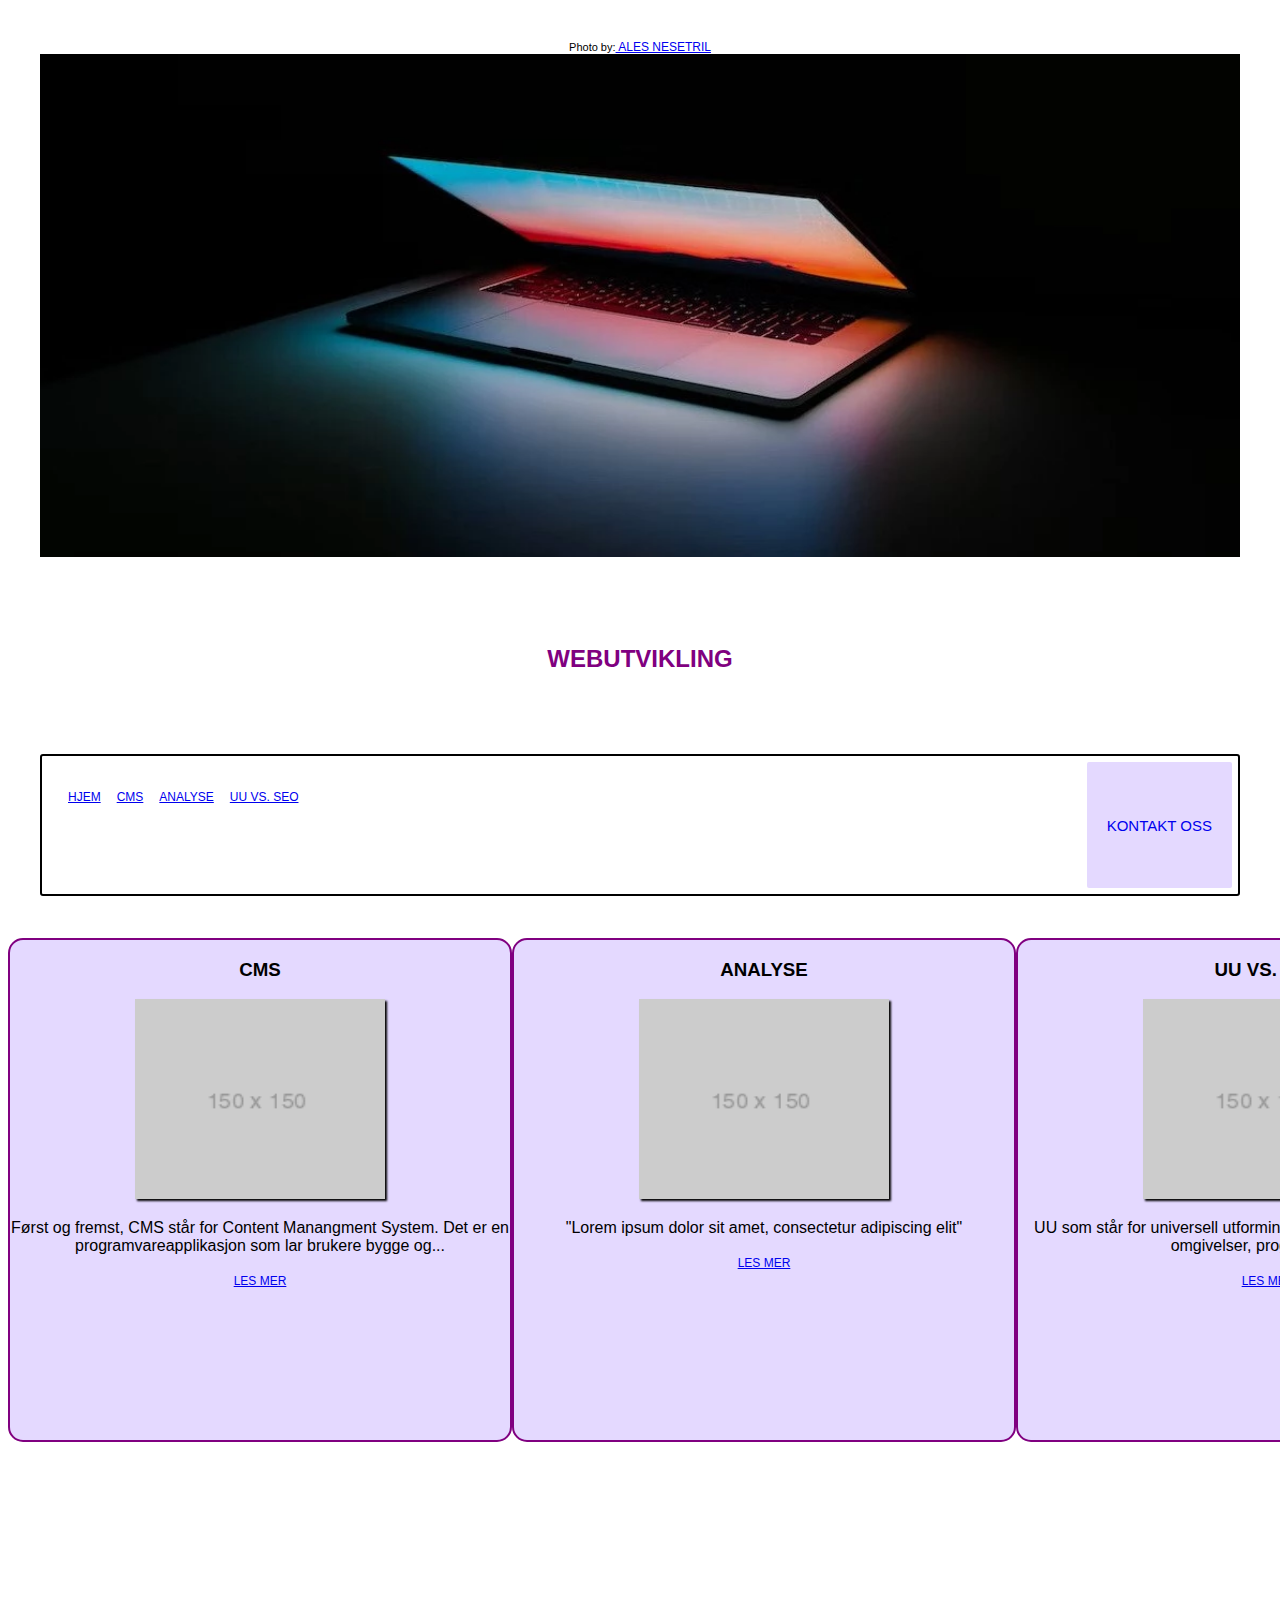
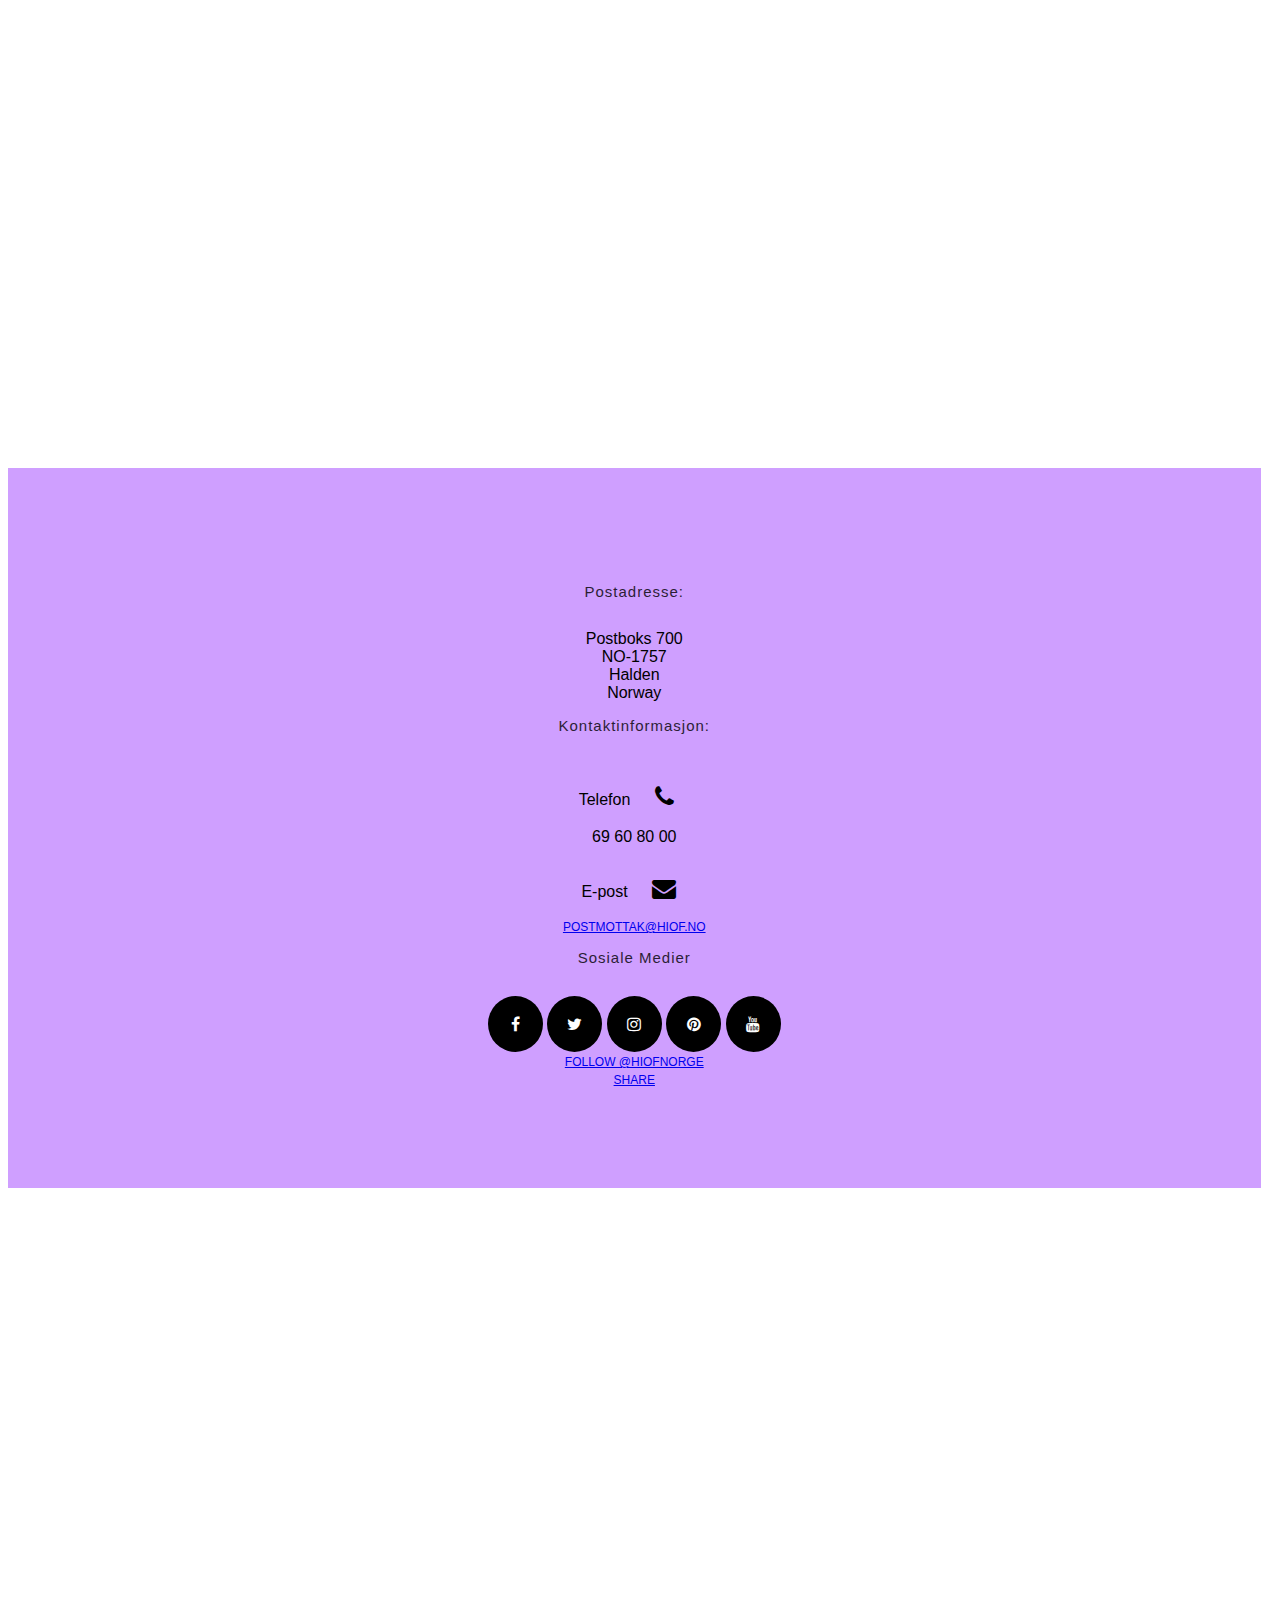
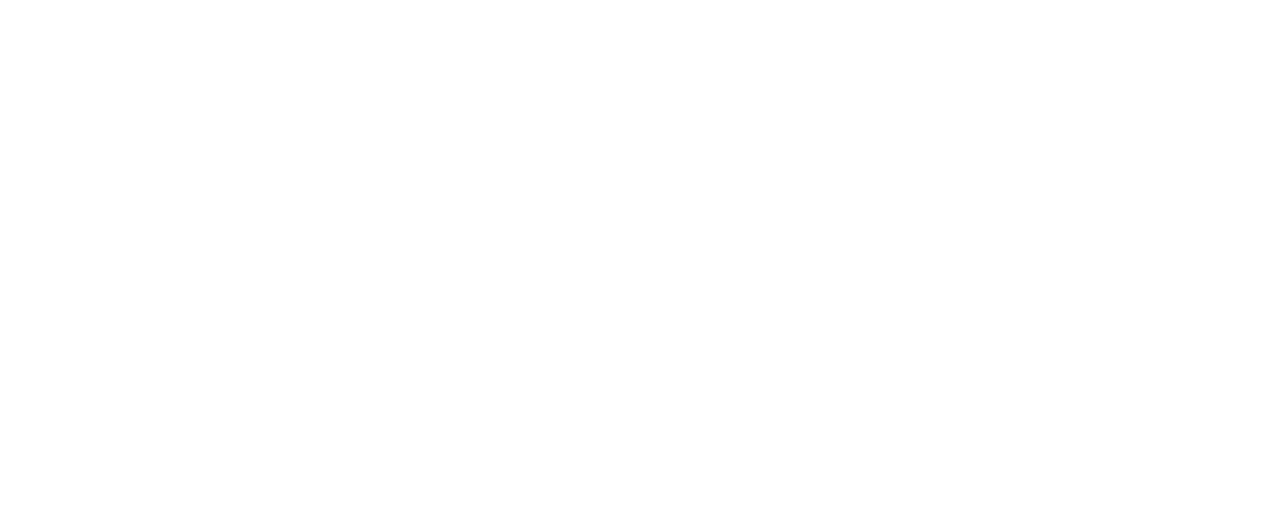
<file: Deleksamen2_NySjanse/index.html>
<!DOCTYPE html>
<html lang="no">
<head>
    <meta charset="UTF-8">
    <meta http-equiv="X-UA-Compatible" content="IE=edge">
    <meta name="viewport" content="width=device-width, initial-scale=1.0">
    <meta name="description" content="Dette er hovedsiden til nettsiden min i Webutvikling.">
    <link rel="stylesheet" href="https://necolas.github.io/normalize.css/8.0.1/normalize.css">
    <title>Webutvikling</title>
    <link rel="icon" type="image/ico" href="./img/favicon.ico">
    <link href="style.css" rel="stylesheet" media="all">

    <link rel="stylesheet" href="https://cdnjs.cloudflare.com/ajax/libs/font-awesome/4.7.0/css/font-awesome.min.css">

     <!--Facebook Cards-->
     <meta property="og:title" content="Webutvikling" >
     <meta property="og:url"   content="https://malinwnm.github.io/Deleksamen2_NySjanse/" >
     <meta property="og:description" content="Dette er en nettside for faget mitt Webutvikling" >
     <meta property="og:image" content="img/ezgif.com-gif-maker.webp" >
     <meta property="og:image: alt" content="Bilde av header for nettsiden" >
 
     <!--Twitter Cards-->
     <meta name="twitter:title" content="Webutvikling">
     <meta name="twitter:url" content="https://malinwnm.github.io/Deleksamen2_NySjanse/">
     <meta name="twitter:description" content="Dette er en nettside for faget mitt Webutvikling">
     <meta name="twitter:image" content="img/ezgif.com-gif-maker.webp">
</head>
	<body>
		<div id="grid-container">
            <header>

            <div class="banner"> 
                Photo by:<a href="https://unsplash.com/photos/Im7lZjxeLhg"> Ales Nesetril</a> 
                <img class="banner-image" src="img/ezgif.com-gif-maker.webp" alt="laptop in a dark room">
            </div>

            <h1><a href="index.html">Webutvikling</a></h1>

            <nav tabindex="0">
            <ul>
                <li><a href="index.html">Hjem</a></li>
                <li><a href="cms.html">CMS</a></li>
                <li><a href="analyse.html">Analyse</a></li>
                <li><a href="uuvsseo.html">UU vs. SEO</a></li>
            </ul>
            <a class="button" href="kontaktoss.html">Kontakt oss
            </a> 
            </nav>

        </header>
        <main>
            <article>
                    <h3>CMS</h3>
                <img class="img-bilde" src="img/150x150.png" alt="">
                <p>
                    Først og fremst, CMS står for Content Manangment System. Det er en programvareapplikasjon som lar brukere bygge og...</p>
                <a href="cms.html">Les mer</a>
            </article>

            <article>
                    <h3>Analyse</h3>
                <img class="img-bilde" src="img/150x150.png" alt="">
                <p>
                    "Lorem ipsum dolor sit amet, consectetur adipiscing elit"
                </p>
                <a href="analyse.html">Les mer</a>  
            </article>
            <article>
                    <h3>UU vs. SEO</h3>
                <img class="img-bilde" src="img/150x150.png" alt="">
                <p>
                    UU som står for universell utforming, er det å planlegge produkter, omgivelser, programmer og
                </p>
                <a href="uuvsseo.html">Les mer</a>
            </article>
        </main>

        <div class="footer">
            <div class="col-1">
                <p>Postadresse:</p>
                    <div class="post-office">Postboks 700</div>
                    <div class="post-box">NO-1757</div>
                    <div class="place">Halden</div>
                    <div class="country">Norway</div>
            </div>
            <div class="col-2">
                <p>Kontaktinformasjon:</p>
                    <div class="phone">
                        Telefon 
                        <i class="fa fa-phone" style="font-size:24px"></i>
                        <div class="number">69 60 80 00</div>
                    </div>
                    <div class="e-mail">
                        E-post
                            <i class="fa fa-envelope" style="font-size:24px"></i>
                            <a href="mailto:postmottak@hiof.no">
                            <div class="mail">postmottak@hiof.no</div>
                        </a>
                    </div>
            </div>
            <div class=".media">
                <p>Sosiale Medier</p>
                <div class=".fa">
                    <a href="https://www.facebook.com/hiofnorge/" class="fa fa-facebook" aria-label="Sjekk ut vår Facebook side for mer info."></a>
                    <a href="https://twitter.com/hiofnorge" class="fa fa-twitter" aria-label="Sjekk ut vår Twitter side for mer info."></a> 
                    <a href="https://www.instagram.com/hiofnorge/" class="fa fa-instagram" aria-label="Sjekk ut vår Instagram side for mer info."></a>
                    <a href="#" class="fa fa-pinterest" aria-label="Sjekk ut vår Pinterest side for mer info."></a>
                    <a href="https://www.youtube.com/channel/UC1xXj5QmBXLfnHxPms7sNFw" class="fa fa-youtube" aria-label="Sjekk ut vår Youtube side for mer info."></a>
                </div>
                <div class=".share">
                    <a href="https://twitter.com/hiofnorge?ref_src=twsrc%5Etfw" 
                    class="twitter-follow-button" data-show-count="false">Follow @hiofnorge</a><script async src="https://platform.twitter.com/widgets.js" charset="utf-8"></script>
                    <div class="fb-share-button" data-href="https://developers.facebook.com/docs/plugins/" data-layout="button" data-size="large"><a target="_blank" 
                    href="https://www.facebook.com/sharer/sharer.php?u=https%3A%2F%2Fdevelopers.facebook.com%2Fdocs%2Fplugins%2F&amp;src=sdkpreparse" class="fb-xfbml-parse-ignore">SHARE</a></div>
                    <div id="fb-root"></div>
                    <script async defer crossorigin="anonymous" src="https://connect.facebook.net/nb_NO/sdk.js#xfbml=1&version=v15.0" nonce="7dZiRC0O"></script>
                </div>
            </div>
            
        </div>
    </div>
	</body>

</html>
</file>
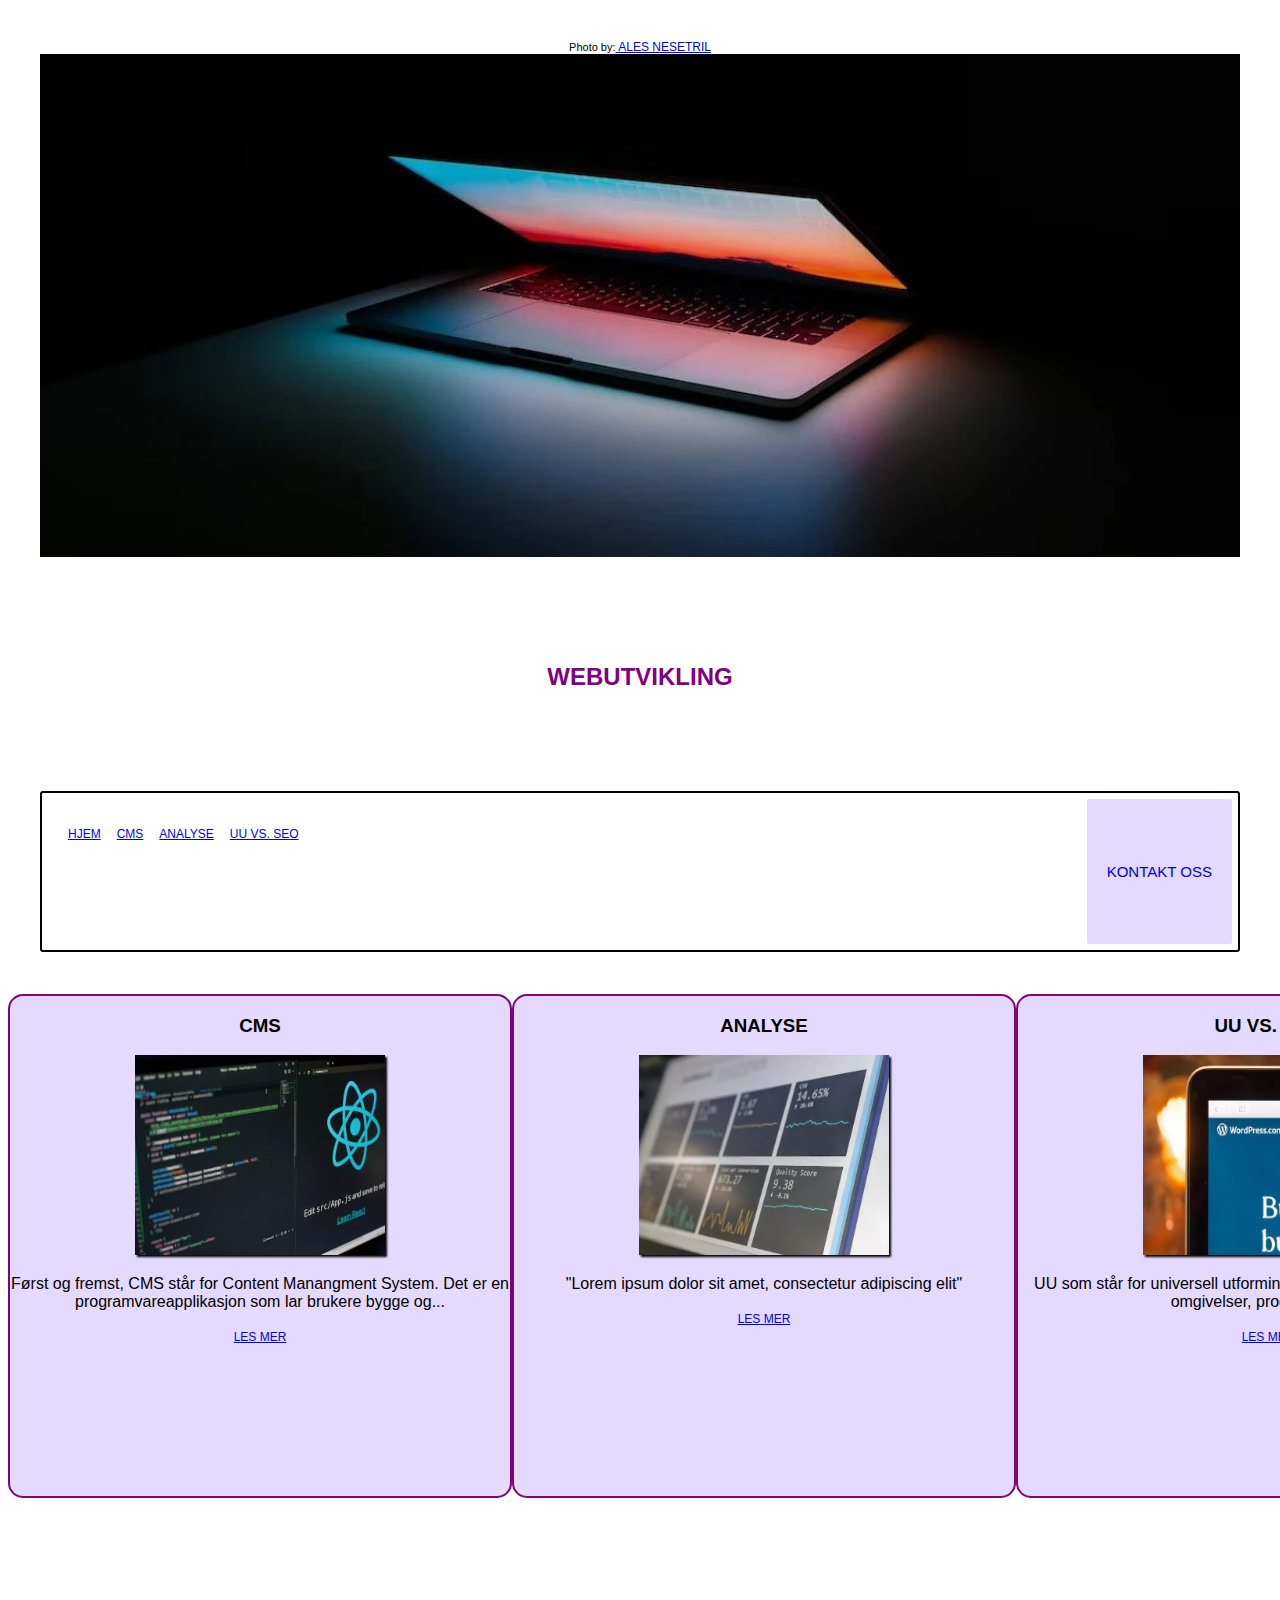
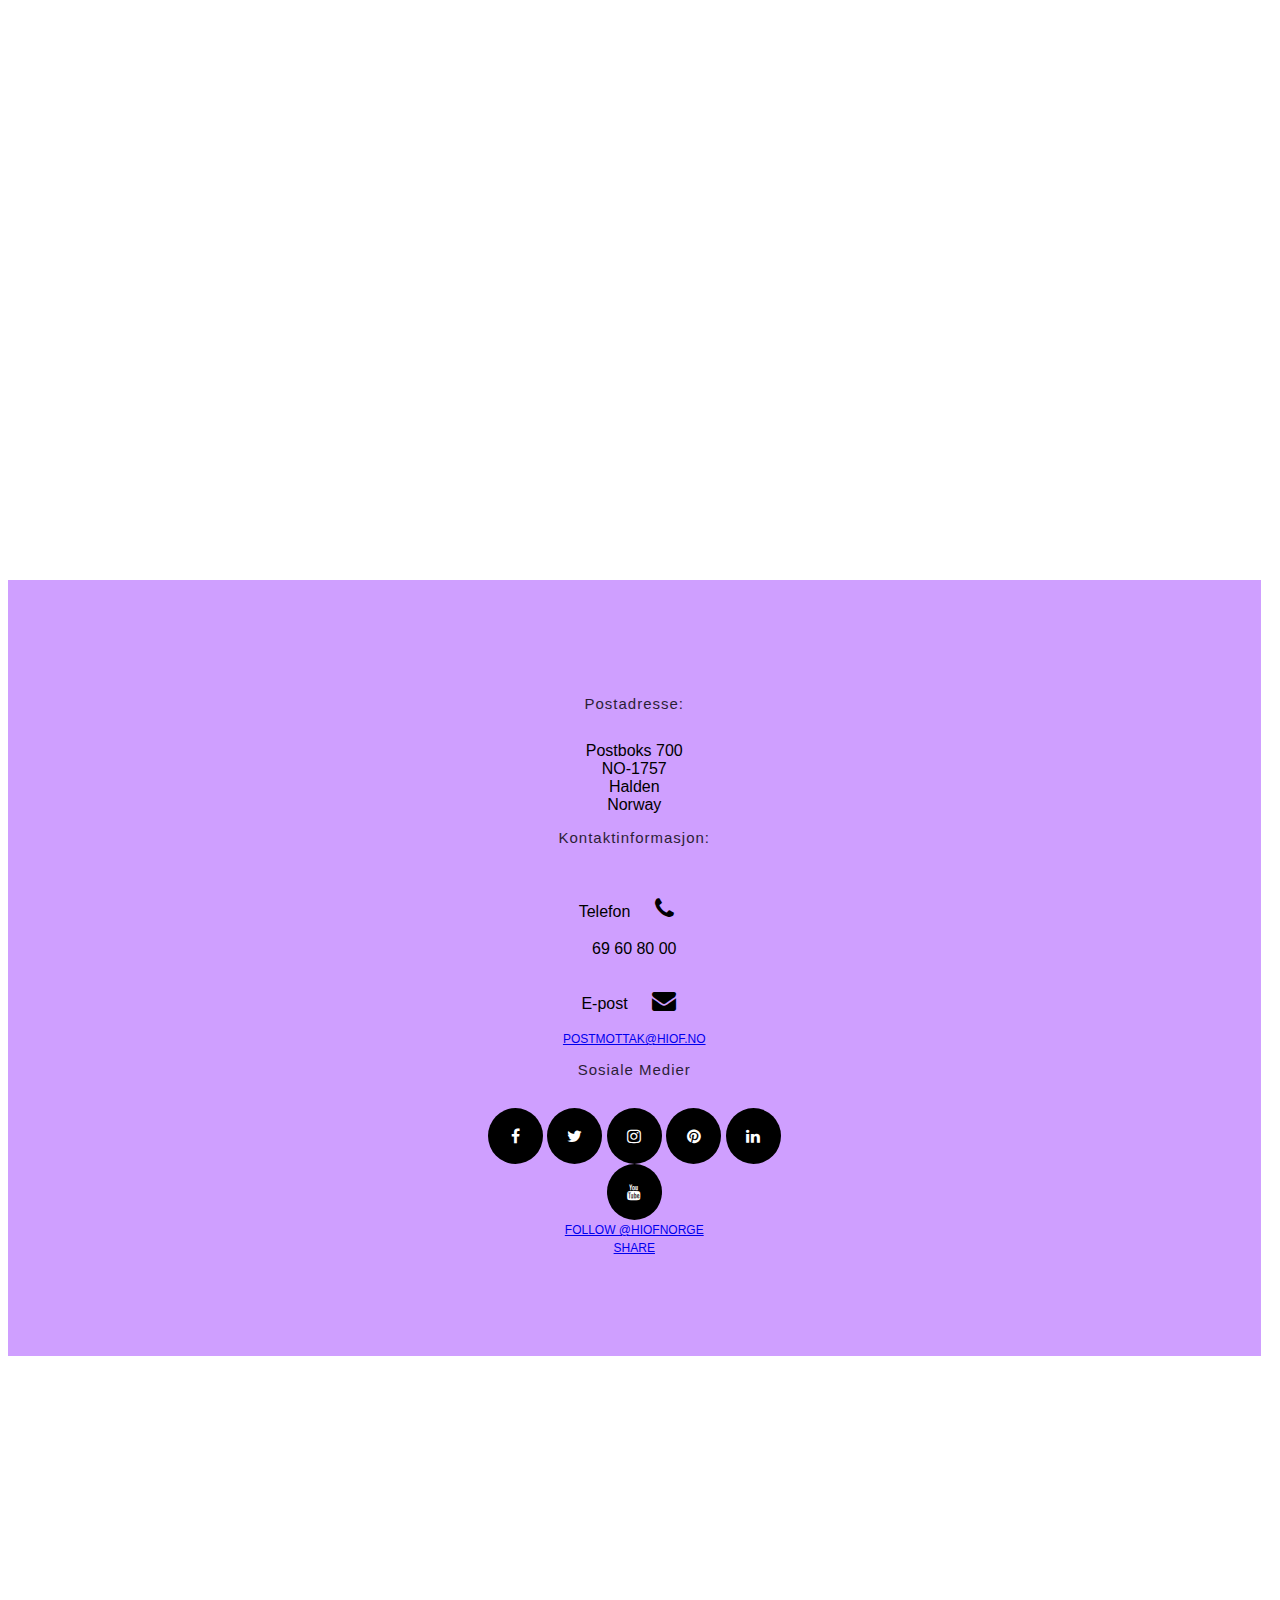
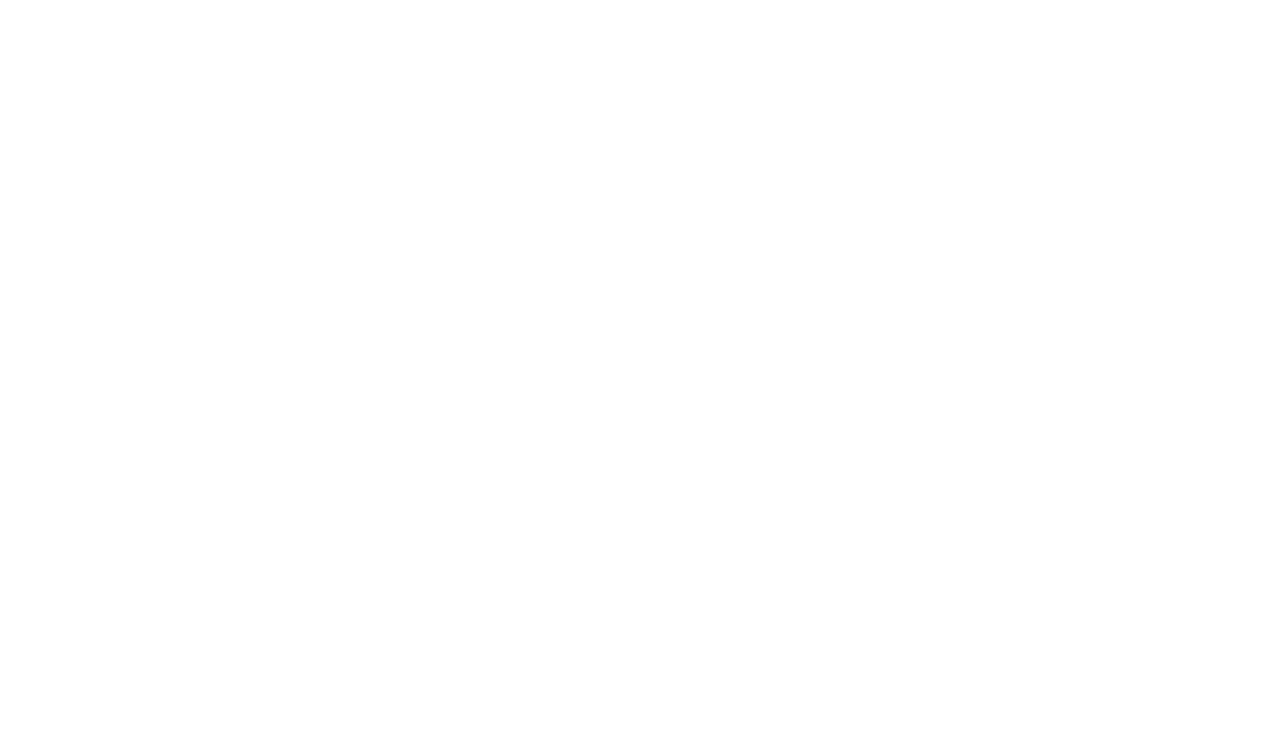
<file: Deleksamen3_NySjanse/index.html>
<!DOCTYPE html>
<html lang="no">
<head>
    <meta charset="UTF-8">
    <meta http-equiv="X-UA-Compatible" content="IE=edge">
    <meta name="viewport" content="width=device-width, initial-scale=1.0">
    <meta name="description" content="Dette er hovedsiden til nettsiden min i Webutvikling.">
    <link rel="stylesheet" href="https://necolas.github.io/normalize.css/8.0.1/normalize.css">
    <title>Webutvikling</title>
    <link href="style.css" rel="stylesheet" media="all">
    <link rel="icon" type="image/ico" href="./img/favicon.ico">
    <link rel="stylesheet" href="https://cdnjs.cloudflare.com/ajax/libs/font-awesome/4.7.0/css/font-awesome.min.css">


      <!--Facebook Cards-->
      <meta property="og:title" content="Webutvikling" >
      <meta property="og:url"   content="https://malinwnm.github.io/Deleksamen3_NySjanse/ " >
      <meta property="og:description" content="Dette er en nettside for faget mitt Webutvikling" >
      <meta property="og:image" content="img/ezgif.com-gif-maker.jpg" >
      <meta property="og:image: alt" content="Bilde av header for nettsiden" >
  
      <!--Twitter Cards-->
      <meta name="twitter:title" content="Webutvikling">
      <meta name="twitter:url" content="https://malinwnm.github.io/Deleksamen3_NySjanse/ ">
      <meta name="twitter:description" content="Dette er en nettside for faget mitt Webutvikling">
      <meta name="twitter:image" content="img/ezgif.com-gif-maker.webp">
</head>
	<body>
		<div id="grid-container">

            <header>
                <div class="banner"> 
                    Photo by:<a href="https://unsplash.com/photos/Im7lZjxeLhg"> Ales Nesetril</a> 
                    <img class="banner-image" src="img/ezgif.com-gif-maker.webp" alt="laptop in a dark room">
                </div>

                <h1><a href="index.html">Webutvikling</a></h1>

                <nav tabindex="0">
                    <ul>
                        <li><a href="index.html">Hjem</a></li>
                        <li><a href="cms.html">CMS</a></li>
                        <li><a href="analyse.html">Analyse</a></li>
                        <li><a href="uuvsseo.html">UU vs. SEO</a></li>
                    </ul>
                <a class="button" href="kontaktoss.html">Kontakt oss</a> 
                </nav>
            </header>
            
            <main>
                <article>
                    <h3>CMS</h3>
                <img class="img-bilde" src="img/lautaro-andreani-xkBaqlcqeb4-unsplash.webp" alt="picture of coding">
                <p>
                    Først og fremst, CMS står for Content Manangment System. Det er en programvareapplikasjon som lar brukere bygge og...</p>
                <a href="cms.html">Les mer</a>
            </article>

            <article>
                    <h3>Analyse</h3>
                <img class="img-bilde" src="img/stephen-dawson-qwtCeJ5cLYs-unsplash.webp" alt="Picutre of datareporting dashbord on laptopscreen">
                <p>
                    "Lorem ipsum dolor sit amet, consectetur adipiscing elit"
                </p>
                <a href="analyse.html">Les mer</a>  
            </article>
            <article>
                    <h3>UU vs. SEO</h3>
                <img class="img-bilde" src="img/stephen-phillips-hostreviews-co-uk-zs98a0DtKL4-unsplash.webp" alt="picture of WordPress site">
                <p>
                    UU som står for universell utforming, er det å planlegge produkter, omgivelser, programmer og
                </p>
                <a href="uuvsseo.html">Les mer</a>
            </article>
            </main>

            <div class="footer">
                <div class="col-1">
                    <p>Postadresse:</p>
                        <div class="post-office">Postboks 700</div>
                        <div class="post-box">NO-1757</div>
                        <div class="place">Halden</div>
                        <div class="country">Norway</div>
                </div>
                <div class="col-2">
                    <p>Kontaktinformasjon:</p>
                        <div class="phone">
                            Telefon 
                            <i class="fa fa-phone" style="font-size:24px"></i>
                            <div class="number">69 60 80 00</div>
                        </div>
                        <div class="e-mail">
                            E-post
                                <i class="fa fa-envelope" style="font-size:24px"></i>
                                <a href="mailto:postmottak@hiof.no">
                                <div class="mail">postmottak@hiof.no</div>
                            </a>
                        </div>
                </div>
                <div class=".media">
                    <p>Sosiale Medier</p>
                    <div class=".fa">
                        <a href="https://www.facebook.com/hiofnorge/" class="fa fa-facebook"></a>
                        <a href="https://twitter.com/hiofnorge" class="fa fa-twitter"></a>
                        <a href="https://www.instagram.com/hiofnorge/" class="fa fa-instagram"></a>
                        <a href="#" class="fa fa-pinterest"></a>
                        <a href="https://www.instagram.com/hiofnorge/" class="fa fa-linkedin"></a>
                        <a href="https://www.youtube.com/channel/UC1xXj5QmBXLfnHxPms7sNFw" class="fa fa-youtube"></a>
                    </div>
                    <div class=".share">
                        <a href="https://twitter.com/hiofnorge?ref_src=twsrc%5Etfw" 
                        class="twitter-follow-button" data-show-count="false">Follow @hiofnorge</a><script async src="https://platform.twitter.com/widgets.js" charset="utf-8"></script>
                        <div class="fb-share-button" data-href="https://developers.facebook.com/docs/plugins/" data-layout="button" data-size="large"><a target="_blank" 
                        href="https://www.facebook.com/sharer/sharer.php?u=https%3A%2F%2Fdevelopers.facebook.com%2Fdocs%2Fplugins%2F&amp;src=sdkpreparse" class="fb-xfbml-parse-ignore">SHARE</a></div>
                        <div id="fb-root"></div>
                        <script async defer crossorigin="anonymous" src="https://connect.facebook.net/nb_NO/sdk.js#xfbml=1&version=v15.0" nonce="7dZiRC0O"></script>
                    </div>
                </div>
            </div>
        </div>
	</body>

</html>
</file>
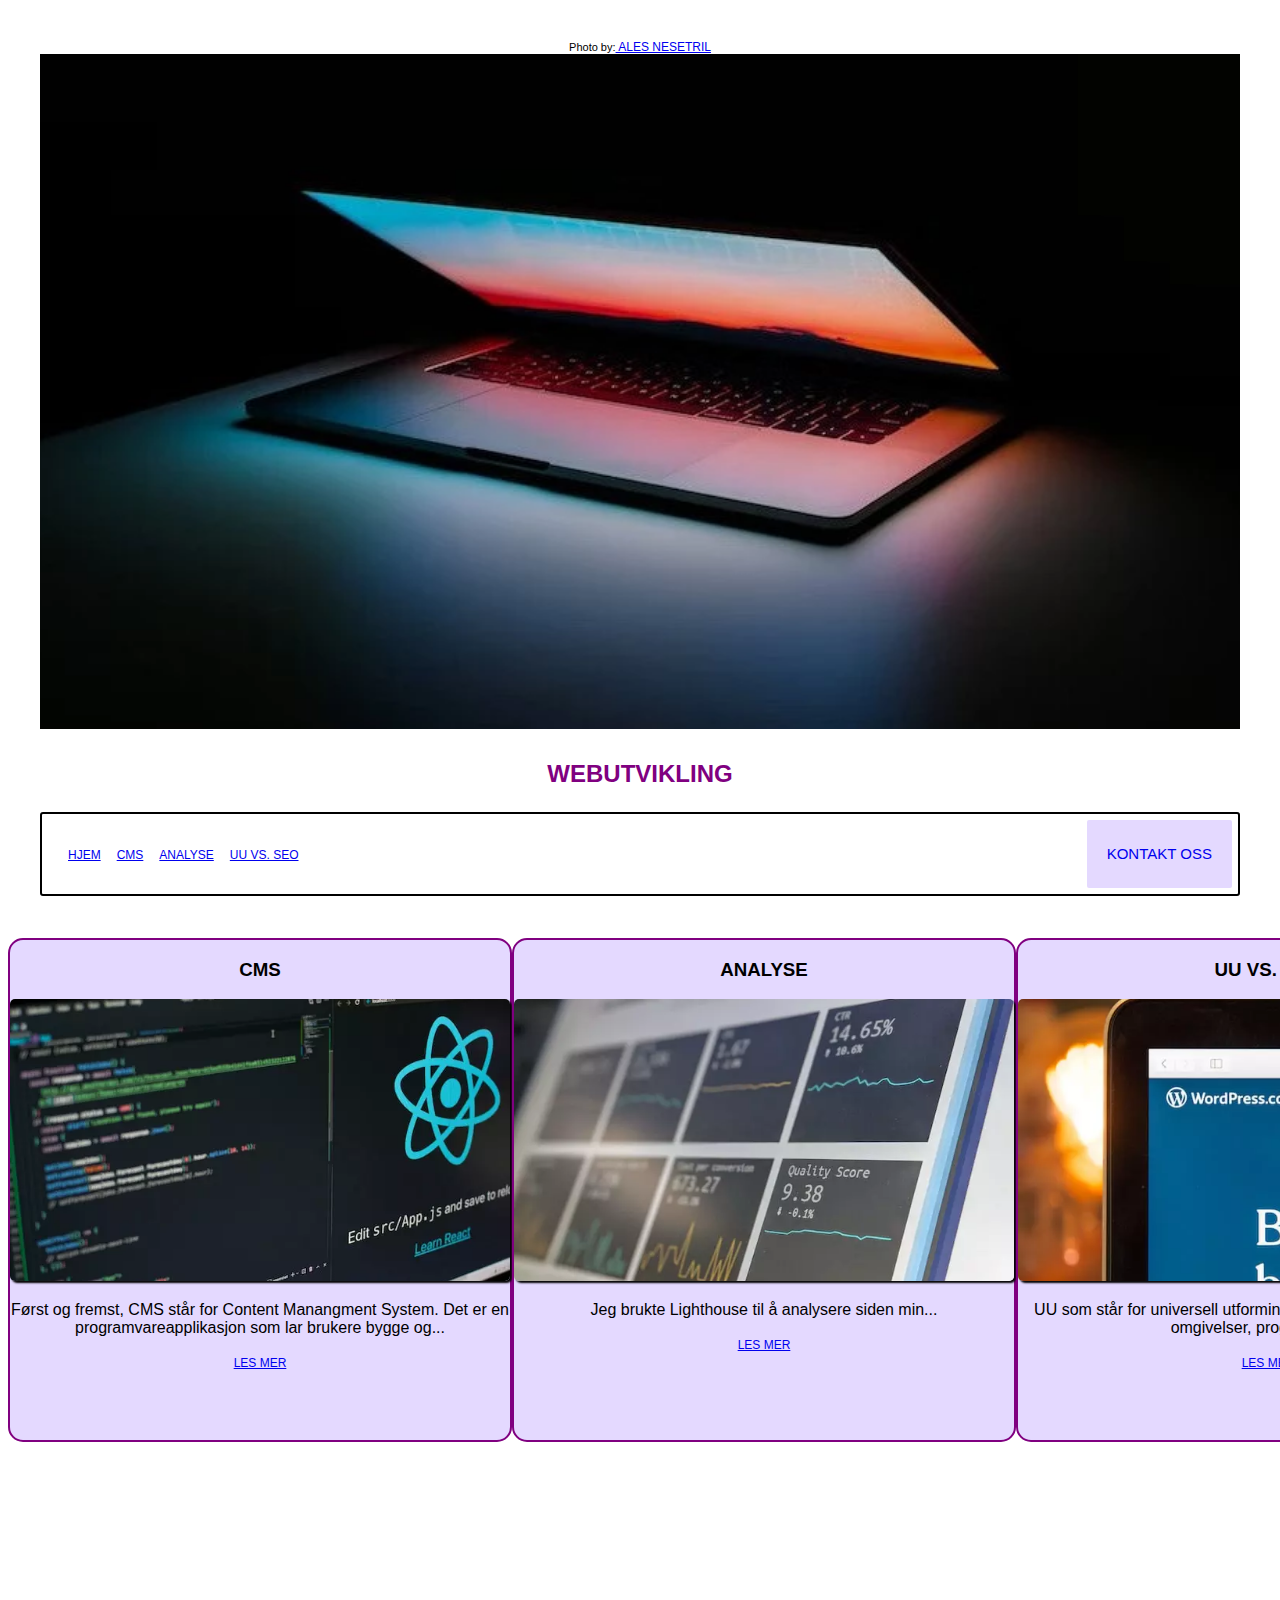
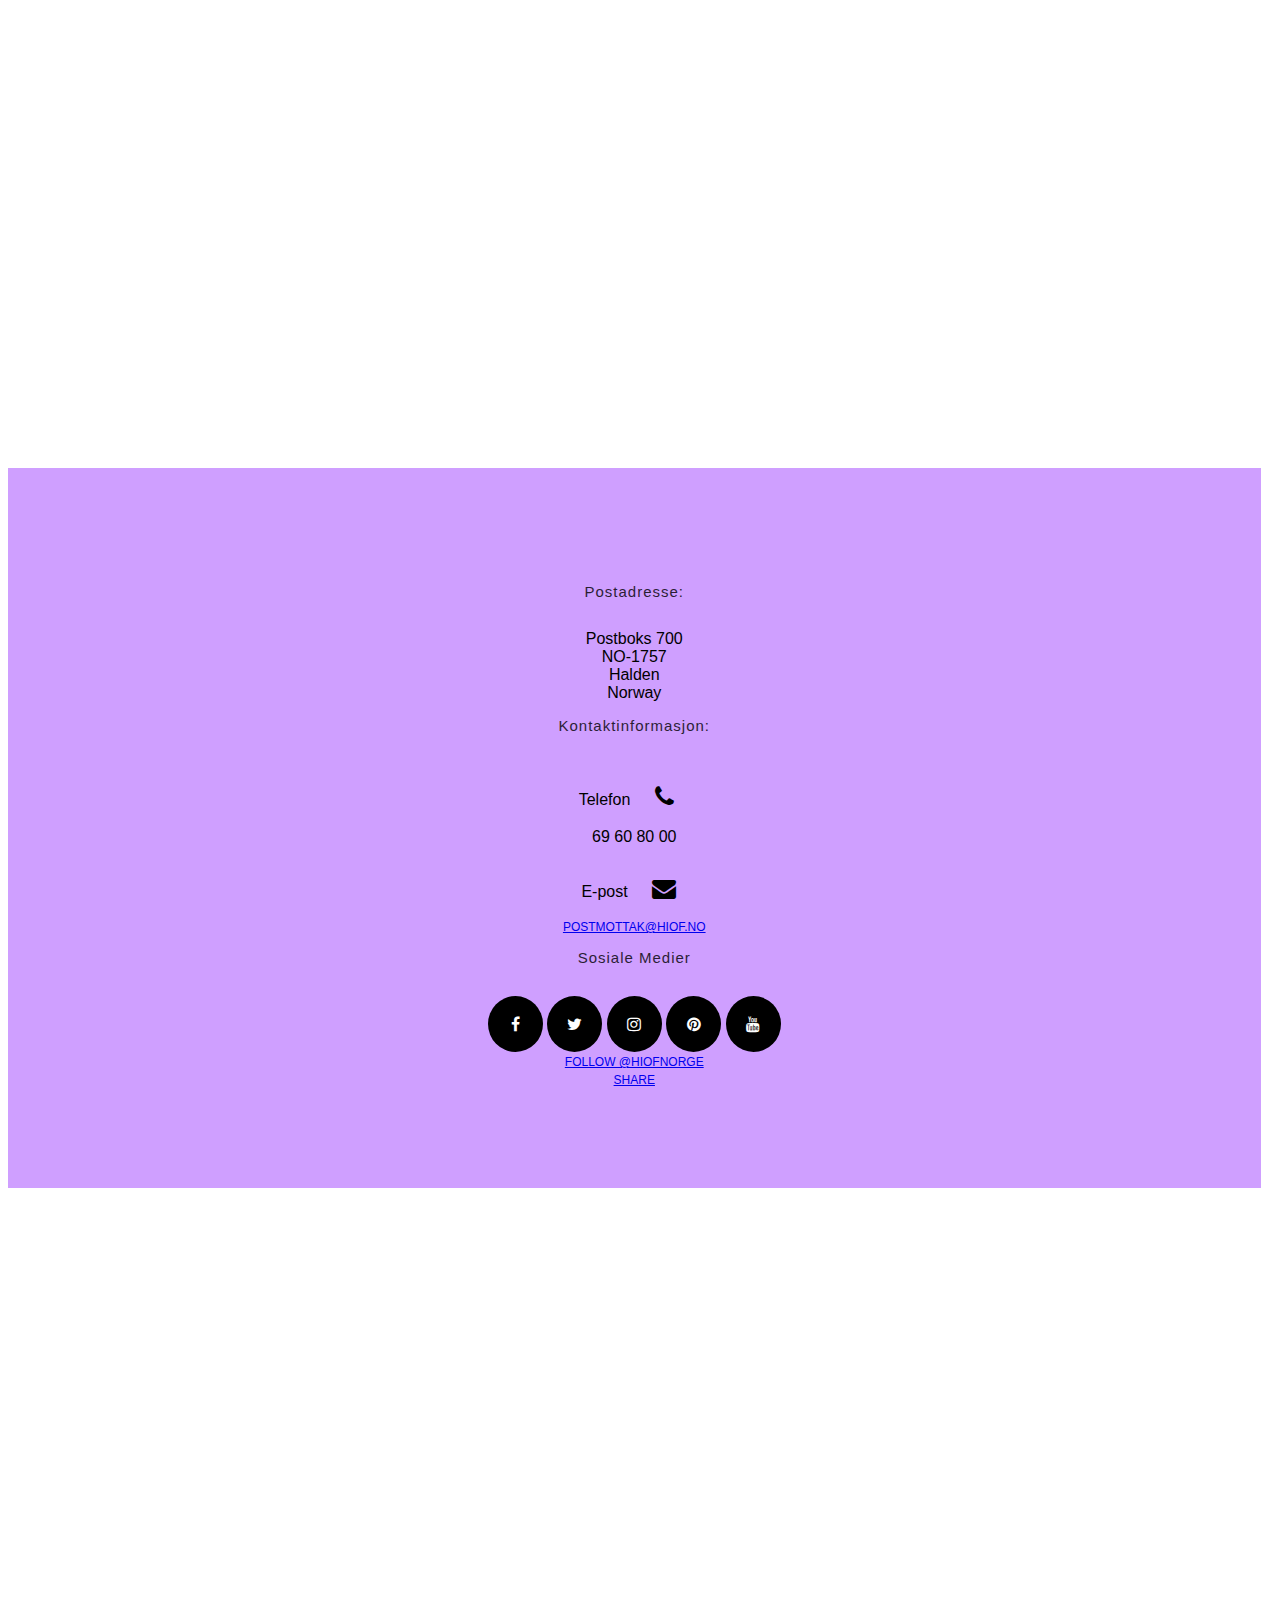
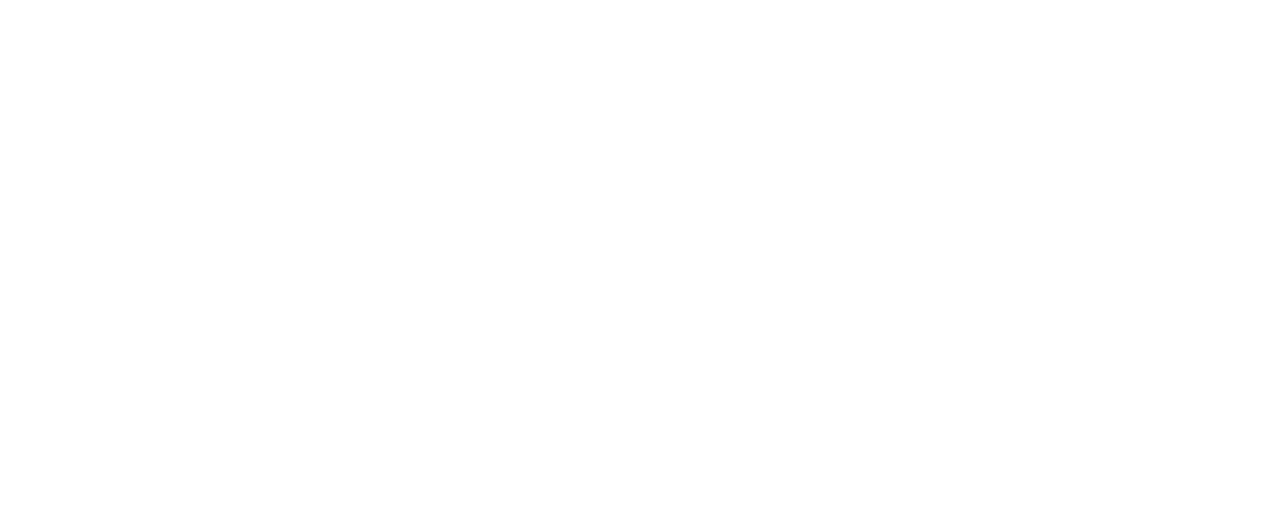
<file: Deleksamen4/index.html>
<!DOCTYPE html>
<html lang="no">
<head>
    <meta charset="UTF-8">
    <meta http-equiv="X-UA-Compatible" content="IE=edge">
    <meta name="viewport" content="width=device-width, initial-scale=1.0">
    <meta name="description" content="Dette er hovedsiden til nettsiden min i Webutvikling.">
    <link rel="stylesheet" href="https://necolas.github.io/normalize.css/8.0.1/normalize.css">
   
    <title>Webutvikling</title>
    <link rel="icon" type="image/ico" href="./img/favicon.ico">
    <link href="style.css" rel="stylesheet" media="all">
    <link rel="stylesheet" href="https://cdnjs.cloudflare.com/ajax/libs/font-awesome/4.7.0/css/font-awesome.min.css">

        <!--Facebook Cards-->
        <meta property="og:title" content="Webutvikling" >
        <meta property="og:url"   content="https://malinwnm.github.io/Deleksamen4/" >
        <meta property="og:description" content="Dette er en nettside for faget mitt Webutvikling" >
        <meta property="og:image" content="img/ezgif.com-gif-maker.webp" >
        <meta property="og:image: alt" content="Bilde av header for nettsiden" >
    
        <!--Twitter Cards-->
        <meta name="twitter:title" content="Webutvikling">
        <meta name="twitter:url" content="https://malinwnm.github.io/Deleksamen4/">
        <meta name="twitter:description" content="Dette er en nettside for faget mitt Webutvikling">
        <meta name="twitter:image" content="img/ezgif.com-gif-maker.webp">
</head>
	<body>
		<div id="grid-container">

            <header>
                <div class="banner"> 
                    Photo by:<a href="https://unsplash.com/photos/Im7lZjxeLhg"> Ales Nesetril</a> 
                    <img class="banner-image" src="img/ezgif.com-gif-maker.webp" alt="laptop in a dark room">
                </div>

                <h1><a href="index.html">Webutvikling</a></h1>

                <nav tabindex="0">
                    <ul>
                        <li><a href="index.html">Hjem</a></li>
                        <li><a href="cms.html">CMS</a></li>
                        <li><a href="analyse.html">Analyse</a></li>
                        <li><a href="uuvsseo.html">UU vs. SEO</a></li>
                    </ul>
                <a class="button" href="kontaktoss.html">Kontakt oss</a> 
                </nav>
            </header>
            
            <main>
                <article>
                    <h3>CMS</h3>
                <img class="img-cms" src="img/lautaro-andreani-xkBaqlcqeb4-unsplash.webp" alt="picture of coding">
                <p>
                    Først og fremst, CMS står for Content Manangment System. Det er en programvareapplikasjon som lar brukere bygge og...</p>
                <a href="cms.html">Les mer</a>
            </article>

            <article>
                    <h3>Analyse</h3>
                <img class="img-analyse" src="img/stephen-dawson-qwtCeJ5cLYs-unsplash.webp" alt="Picutre of datareporting dashbord on laptopscreen">
                <p>
                     Jeg brukte Lighthouse til å analysere siden min...
                </p>
                <a href="analyse.html">Les mer</a>  
            </article>
            <article>
                    <h3>UU vs. SEO</h3>
                <img class="img-uuvsseo" src="img/stephen-phillips-hostreviews-co-uk-zs98a0DtKL4-unsplash.webp" alt="picture of WordPress site">
                <p>
                    UU som står for universell utforming, er det å planlegge produkter, omgivelser, programmer og
                </p>
                <a href="uuvsseo.html">Les mer</a>
            </article>
            </main>

            <div class="footer">
                <div class="col-1">
                    <p>Postadresse:</p>
                        <div class="post-office">Postboks 700</div>
                        <div class="post-box">NO-1757</div>
                        <div class="place">Halden</div>
                        <div class="country">Norway</div>
                </div>
                <div class="col-2">
                    <p>Kontaktinformasjon:</p>
                        <div class="phone">
                            Telefon 
                            <i class="fa fa-phone" style="font-size:24px"></i>
                            <div class="number">69 60 80 00</div>
                        </div>
                        <div class="e-mail">
                            E-post
                                <i class="fa fa-envelope" style="font-size:24px"></i>
                                <a href="mailto:postmottak@hiof.no">
                                <div class="mail">postmottak@hiof.no</div>
                            </a>
                        </div>
                </div>
                <div class=".media">
                    <p>Sosiale Medier</p>
                    <div class=".fa">
                        <a href="https://www.facebook.com/hiofnorge/" class="fa fa-facebook" aria-label="Sjekk ut vår Facebook side for mer info."></a>
                        <a href="https://twitter.com/hiofnorge" class="fa fa-twitter" aria-label="Sjekk ut vår Twitter side for mer info."></a>
                        <a href="https://www.instagram.com/hiofnorge/" class="fa fa-instagram" aria-label="Sjekk ut vår Instagram side for mer info."></a>
                        <a href="#" class="fa fa-pinterest" aria-label="Sjekk ut vår Pinterest side for mer info."></a>
                        <a href="https://www.youtube.com/channel/UC1xXj5QmBXLfnHxPms7sNFw" class="fa fa-youtube" aria-label="Sjekk ut vår Youtube side for mer info."></a>
                    </div>
                    <div class=".share">
                        <a href="https://twitter.com/hiofnorge?ref_src=twsrc%5Etfw" 
                        class="twitter-follow-button" data-show-count="false">Follow @hiofnorge</a><script async src="https://platform.twitter.com/widgets.js" charset="utf-8"></script>
                        <div class="fb-share-button" data-href="https://developers.facebook.com/docs/plugins/" data-layout="button" data-size="large"><a target="_blank" 
                        href="https://www.facebook.com/sharer/sharer.php?u=https%3A%2F%2Fdevelopers.facebook.com%2Fdocs%2Fplugins%2F&amp;src=sdkpreparse" class="fb-xfbml-parse-ignore">SHARE</a></div>
                        <div id="fb-root"></div>
                        <script async defer crossorigin="anonymous" src="https://connect.facebook.net/nb_NO/sdk.js#xfbml=1&version=v15.0" nonce="7dZiRC0O"></script>
                    </div>
                </div>
                
            </div>
        </div>
	</body>

</html>
</file>
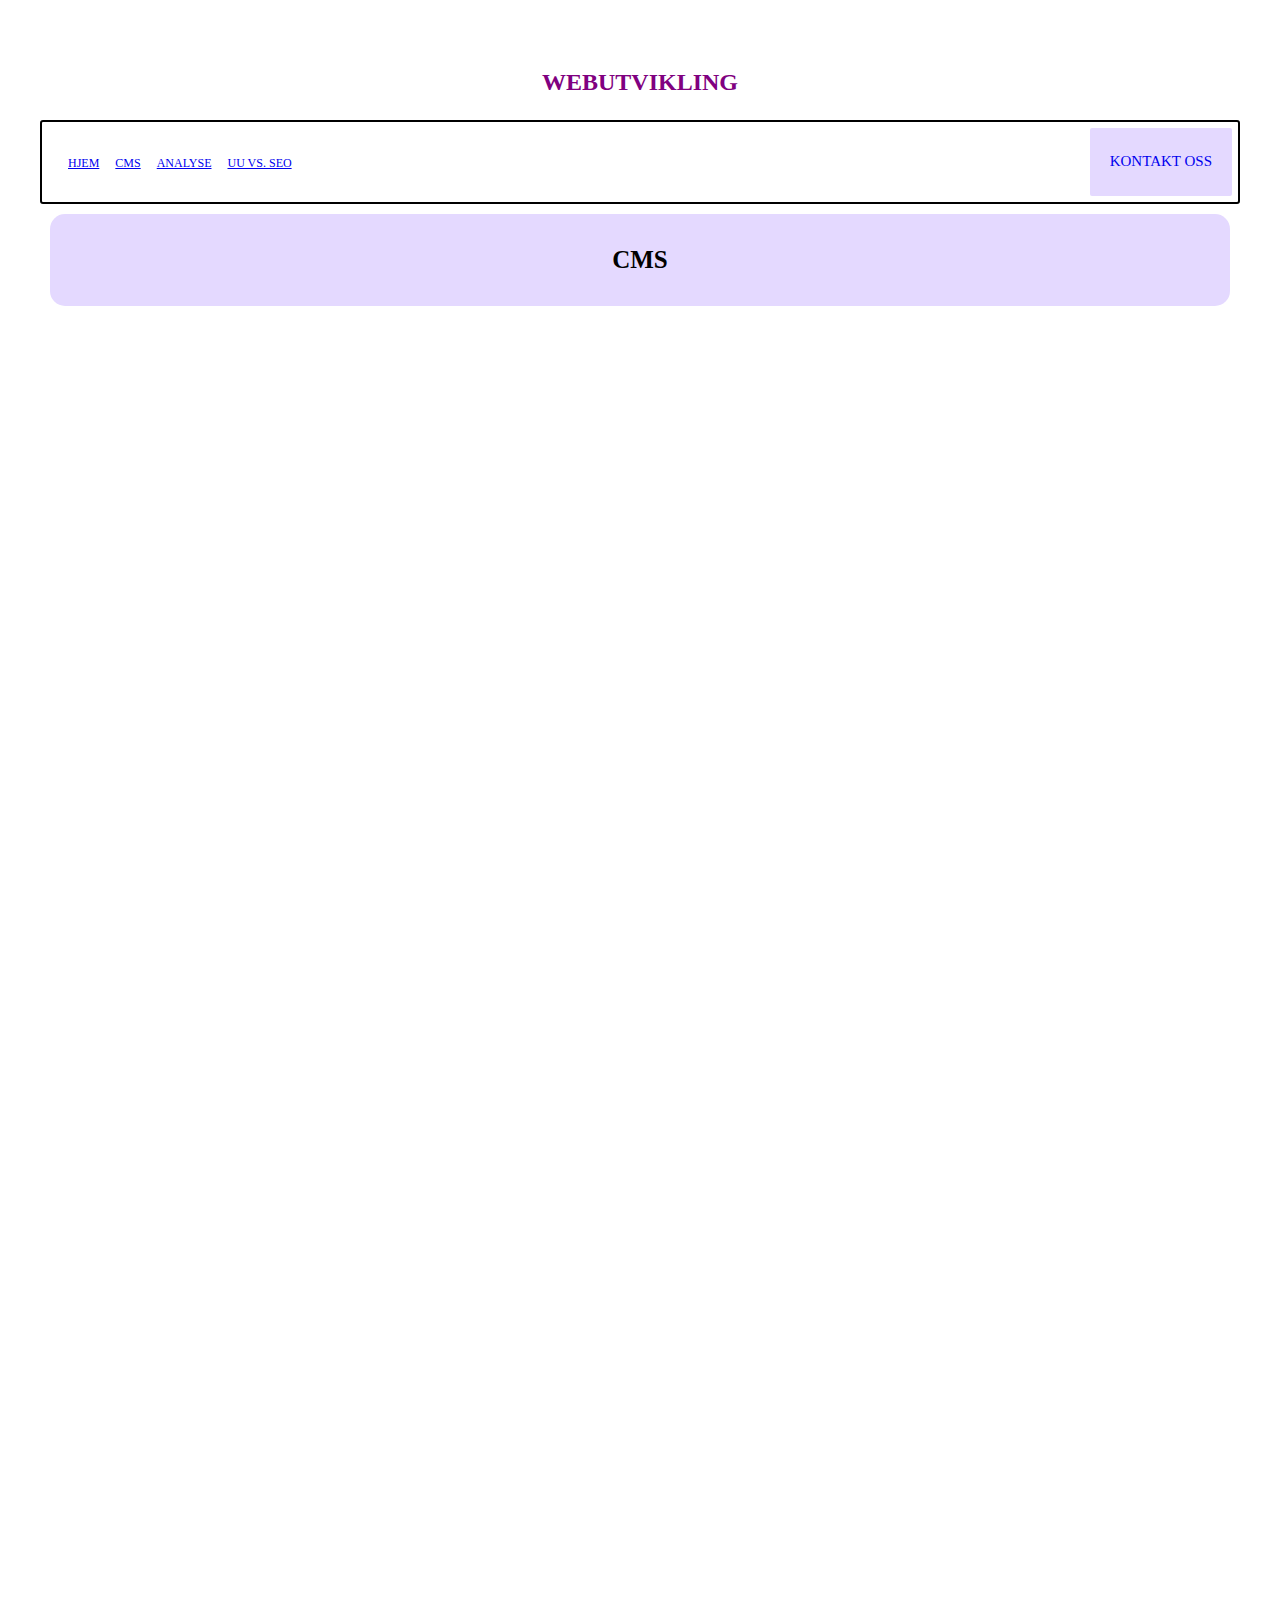
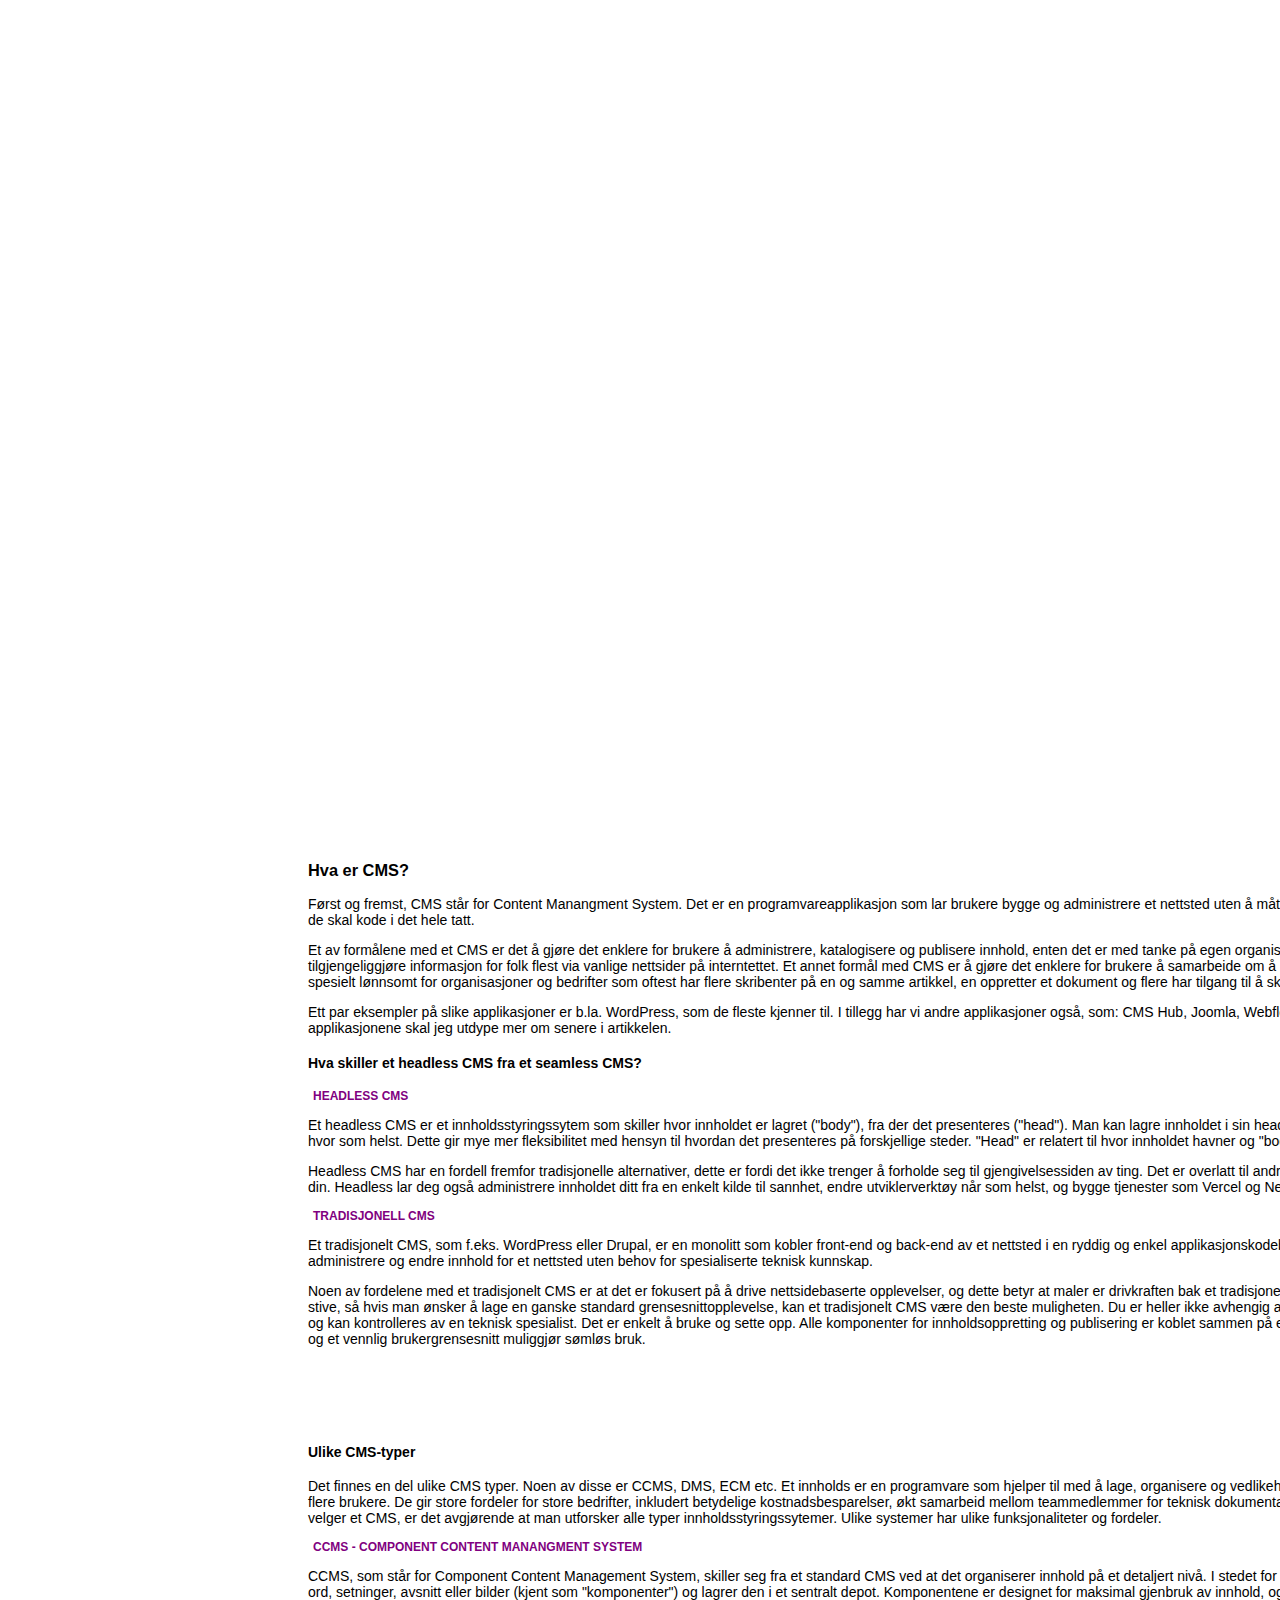
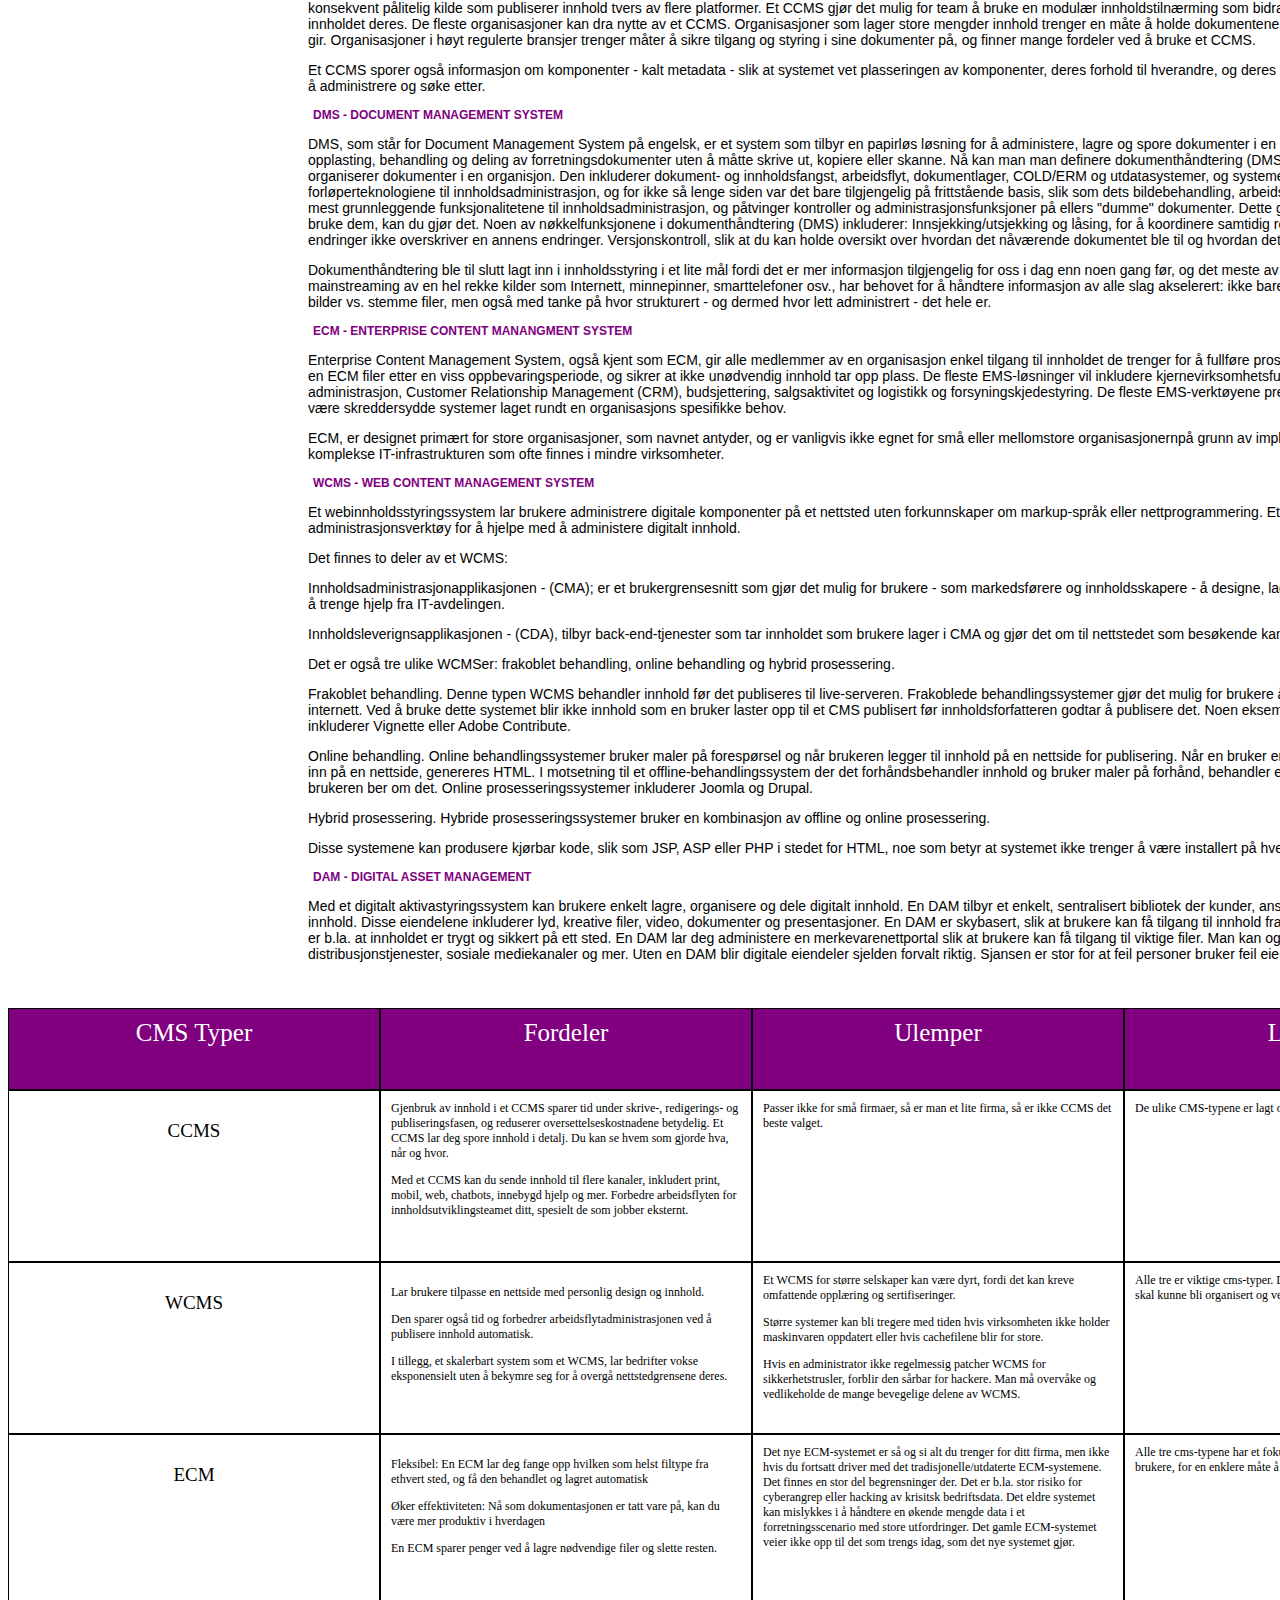
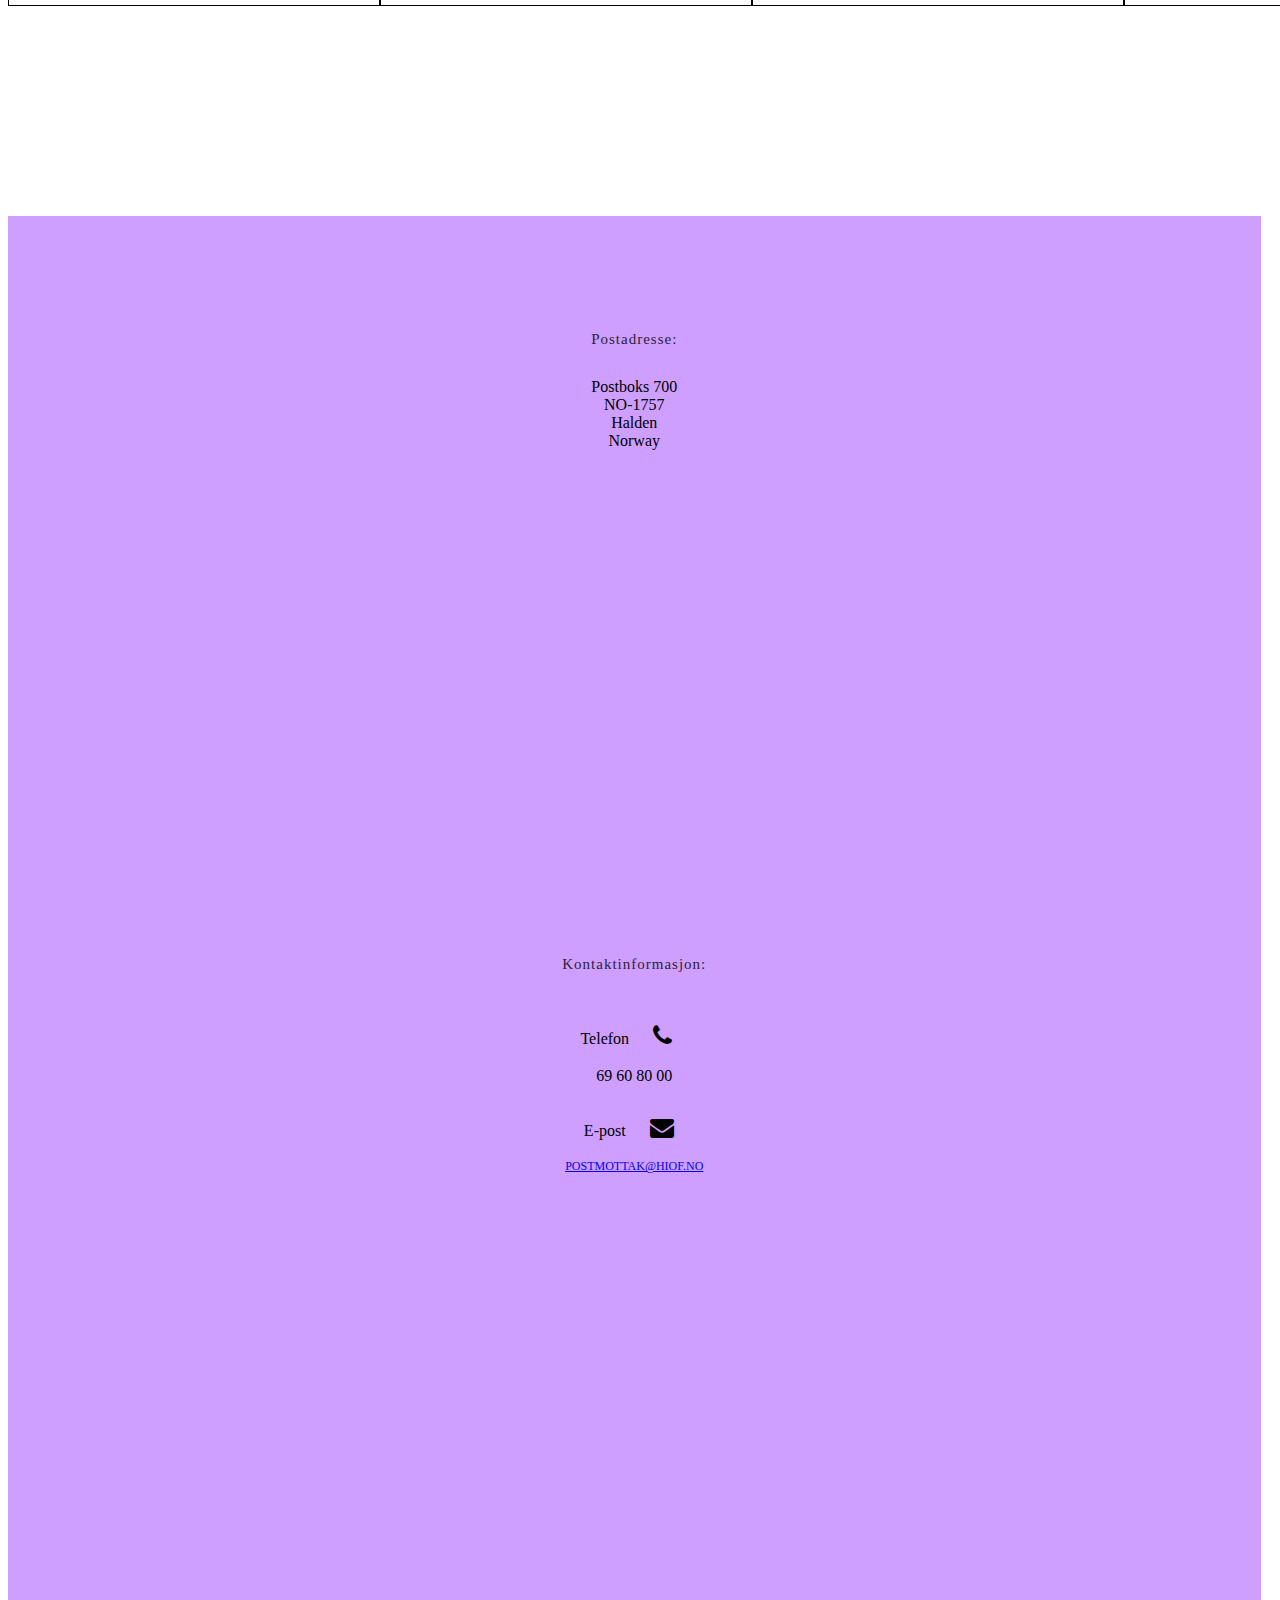
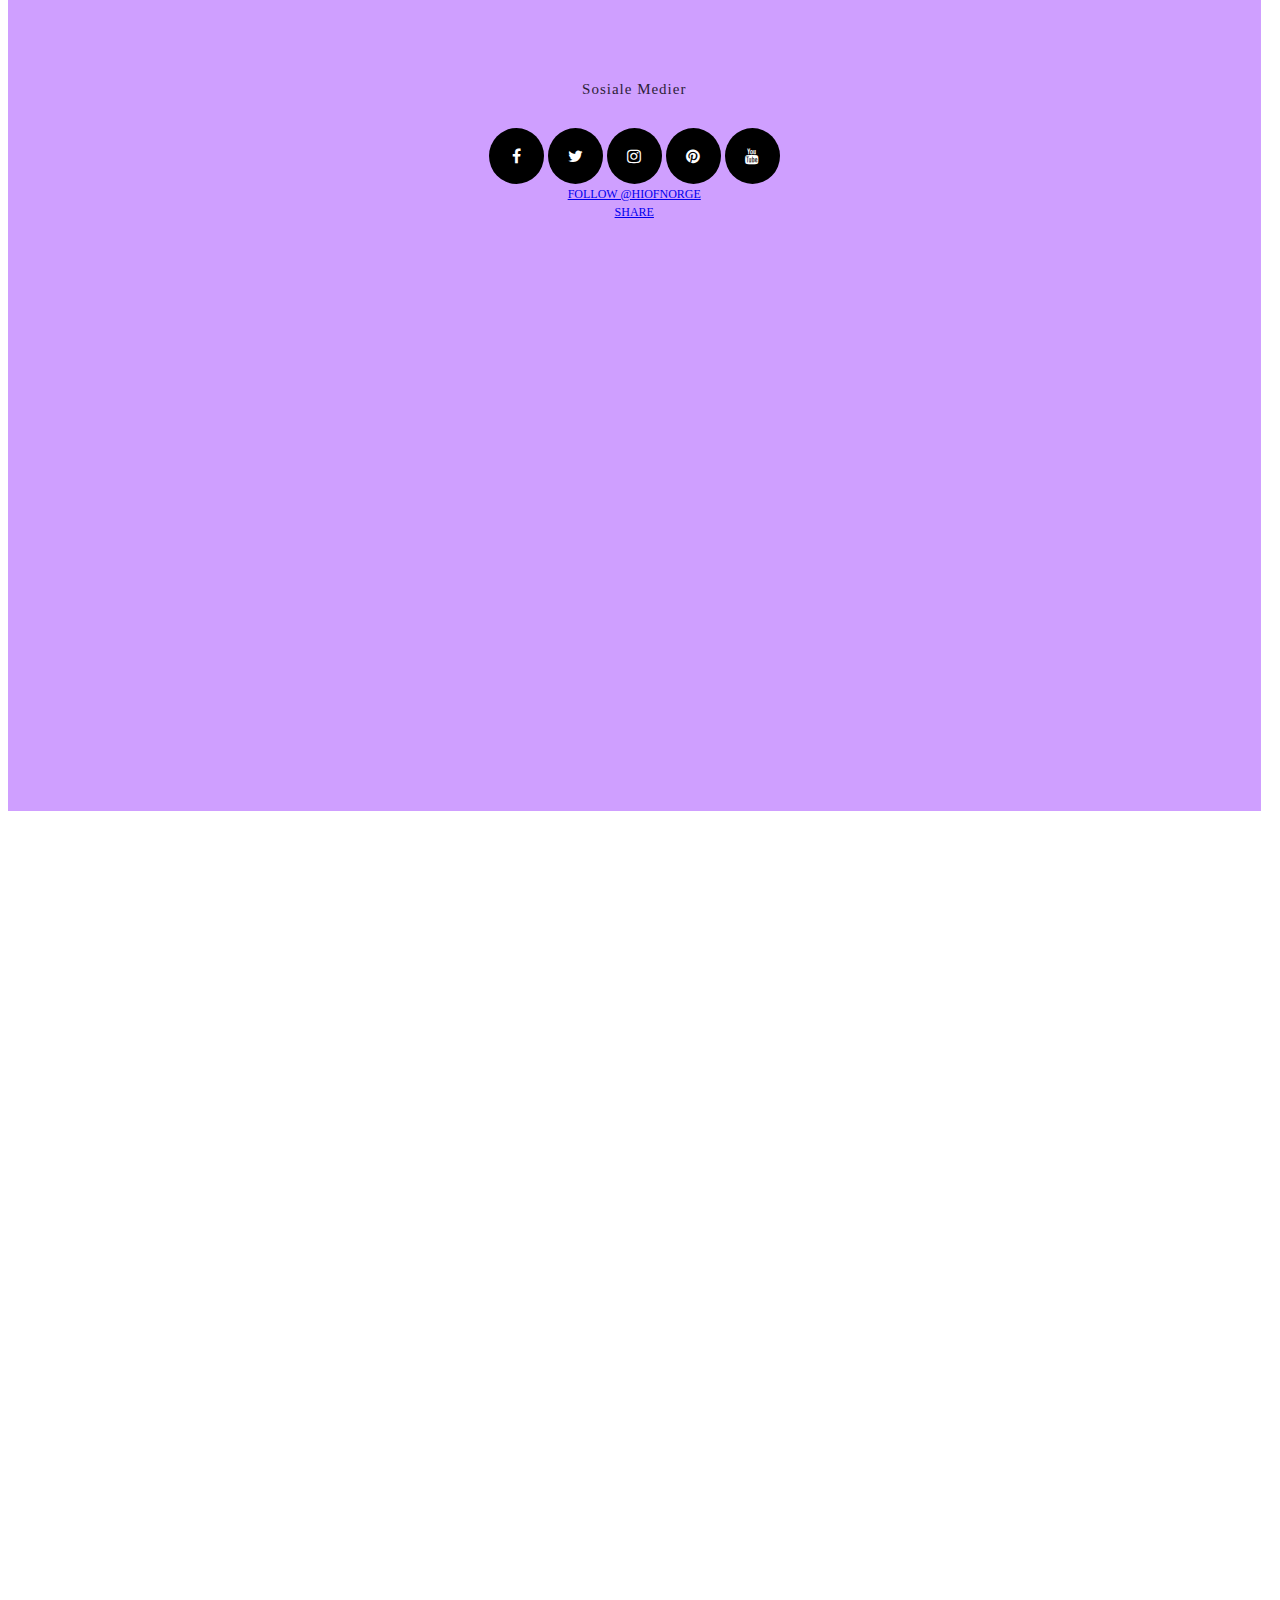
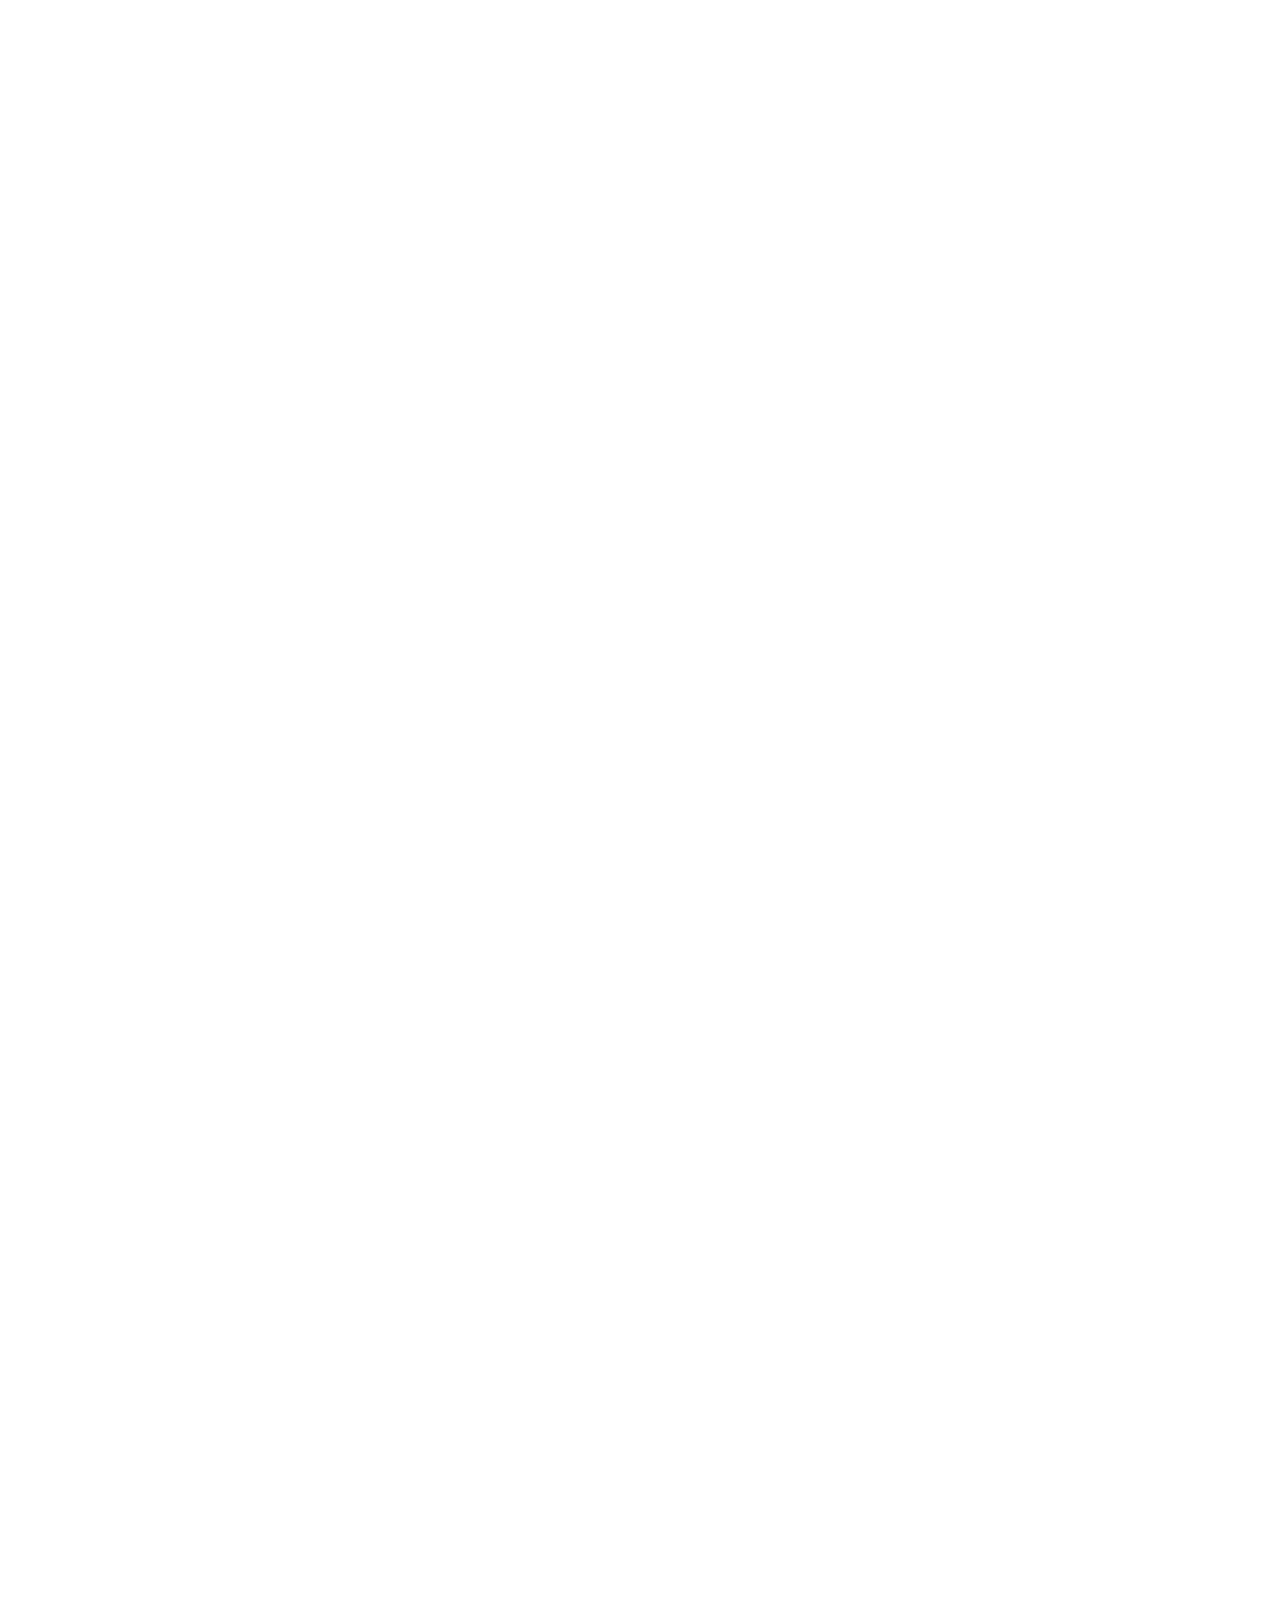
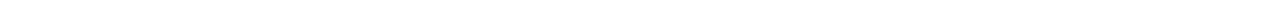
<file: cms.html>
<!DOCTYPE html>
<html lang="no">
<head>
    <meta charset="UTF-8">
    <meta http-equiv="X-UA-Compatible" content="IE=edge">
    <meta name="viewport" content="width=device-width, initial-scale=1.0">
    <meta name="description" content="Dette er cms siden for Webutvikling siden min, her er det skrevet en artikkel om CMS, og lagt til en tabell om de ulike typene.">
    
    <title>Webutvikling</title>
    <link rel="icon" type="image/ico" href="./img/favicon.ico">
    <link href="cms.css" rel="stylesheet" media="all">
    <link rel="stylesheet" href="https://necolas.github.io/normalize.css/8.0.1/normalize.css">
    <link rel="stylesheet" href="https://cdnjs.cloudflare.com/ajax/libs/font-awesome/4.7.0/css/font-awesome.min.css">


        <!--Facebook Cards-->
        <meta property="og:title" content="Webutvikling" >
        <meta property="og:url"   content="https://itstud.hiof.no/~mwmenend/webutvikling_22/Deleksamen4/" >
        <meta property="og:description" content="Dette er en nettside for faget mitt Webutvikling" >
        <meta property="og:image" content="img/ezgif.com-gif-maker.webp" >
        <meta property="og:image: alt" content="Bilde av header for nettsiden" >
    
        <!--Twitter Cards-->
        <meta name="twitter:title" content="Webutvikling">
        <meta name="twitter:url" content="https://itstud.hiof.no/~mwmenend/webutvikling_22/Deleksamen4/">
        <meta name="twitter:description" content="Dette er en nettside for faget mitt Webutvikling">
        <meta name="twitter:image" content="img/ezgif.com-gif-maker.webp">
</head>
<body>
    <div id="grid-container">
        <header>
            <h1><a href="index.html">Webutvikling</a></h1>
        
            <nav tabindex="0">
                <ul>
                    <li><a href="index.html">Hjem</a></li>
                    <li><a href="cms.html">CMS</a></li>
                    <li><a href="analyse.html">Analyse</a></li>
                    <li><a href="uuvsseo.html">UU vs. SEO</a></li>
                </ul>
                <a class="button" href="kontaktoss.html">Kontakt oss
                </a> 
            </nav>

        <h2>CMS</h2>
        </header>
            
        <main>
            <article> 
            <h3>Hva er CMS?</h3>
                <p>
                    Først og fremst, CMS står for Content Manangment System. Det er en programvareapplikasjon som lar brukere bygge og administrere et nettsted uten å måtte kode det fra bunnen av, eller vite hvordan de 
                    skal kode i det hele tatt.
                </p>
                <p>
                    Et av formålene med et CMS er det å gjøre det enklere for brukere å administrere, katalogisere og publisere innhold, enten det er med tanke på egen organisasjon og/eller det med tanke på
                    å tilgjengeliggjøre informasjon for folk flest via vanlige nettsider på interntettet. Et annet formål med CMS er å gjøre det enklere for brukere å samarbeide om å produsere og forvalte innhold.
                    Dette kan bli spesielt lønnsomt for organisasjoner og bedrifter som oftest har flere skribenter på en og samme artikkel, en oppretter et dokument og flere har tilgang til å skrive på det.
                </p>
                <p>
                    Ett par eksempler på slike applikasjoner er b.la. WordPress, som de fleste kjenner til. I tillegg har vi andre applikasjoner også, som: CMS Hub, Joomla, Webflow og Sitecore. Noen av de ulike
                    applikasjonene skal jeg utdype mer om senere i artikkelen.
                </p>

                    <h4>Hva skiller et headless CMS fra et seamless CMS?</h4>
                
                    <h5>Headless CMS</h5>
                
                <p>
                    Et headless CMS er et innholdsstyringssytem som skiller hvor innholdet er lagret ("body"), fra der det presenteres ("head"). Man kan lagre innholdet i sin headless CMS og deretter sende det til 
                    visning hvor som helst. Dette gir mye mer fleksibilitet med hensyn til hvordan det presenteres på forskjellige steder. "Head" er relatert til hvor innholdet havner og "body" er der innholdet lagres
                    og forfattes. 
                </p>
                <p>
                    Headless CMS har en fordell fremfor tradisjonelle alternativer, dette er fordi det ikke trenger å forholde seg til gjengivelsessiden av ting. Det er overlatt til andre som er mer
                    spesialiserte innenfor stabelen din. Headless lar deg også administrere innholdet ditt fra en enkelt kilde til sannhet, endre utviklerverktøy når som helst, og bygge tjenester som Vercel og Netlify.
                </p>
                
                    <h5>Tradisjonell CMS</h5>
                
                <p>
                    Et tradisjonelt CMS, som f.eks. WordPress eller Drupal, er en monolitt som kobler front-end og back-end av et nettsted i en ryddig og enkel applikasjonskodebade. Det hjelper brukere
                    med å lage, administrere og endre innhold for et nettsted uten behov for spesialiserte teknisk kunnskap.
                </p>
                <p>
                    Noen av fordelene med et tradisjonelt CMS er at det er fokusert på å drive nettsidebaserte opplevelser, og dette betyr at maler er drivkraften bak et tradisjonelt CMS. Disse kan være ganske
                    restriktive og stive, så hvis man ønsker å lage en ganske standard grensesnittopplevelse, kan et tradisjonelt CMS være den beste muligheten. Du er heller ikke avhengig av utviklere. Systemet er
                    skrevet på ett språk og kan kontrolleres av en teknisk spesialist. Det er enkelt å bruke og sette opp. Alle komponenter for innholdsoppretting og publisering er koblet sammen på ett sted, slik at
                    systemet er enkelt å sette opp, og et vennlig brukergrensesnitt muliggjør sømløs bruk.
                </p>
            </article>
            <article>
                <h4>Ulike CMS-typer</h4>
            <p>
                Det finnes en del ulike CMS typer. Noen av disse er CCMS, DMS, ECM etc. Et innholds er en programvare som hjelper til med å lage, organisere og vedlikeholde digitalt innhold. Generelt støtter CMS-er
                flere brukere. De gir store fordeler for store bedrifter, inkludert betydelige kostnadsbesparelser, økt samarbeid mellom teammedlemmer for teknisk dokumentasjon og total kontroll over innholdet. 
                Før man velger et CMS, er det avgjørende at man utforsker alle typer innholdsstyringssytemer. Ulike systemer har ulike funksjonaliteter og fordeler.
            </p>
                <h5>CCMS - Component Content Manangment System</h5>
            <p>
                CCMS, som står for Component Content Management System, skiller seg fra et standard CMS ved at det organiserer innhold på et detaljert nivå. I stedet for å administere innhold side for side, 
                tar den ord, setninger, avsnitt eller bilder (kjent som "komponenter") og lagrer den i et sentralt depot. Komponentene er designet for maksimal gjenbruk av innhold, og lagres bare en gang. CCMS fungerer
                som en konsekvent pålitelig kilde som publiserer innhold tvers av flere platformer.
                Et CCMS gjør det mulig for team å bruke en modulær innholdstilnærming som bidrar til å bygge en enkel kilde til sannhet for innholdet deres. De fleste organisasjoner kan dra nytte av et CCMS.
                Organisasjoner som lager store mengder innhold trenger en måte å holde dokumentene organisert og lett tilgjengelige, noe et CCMS gir. Organisasjoner i høyt regulerte bransjer trenger måter å sikre
                tilgang og styring i sine dokumenter på, og finner mange fordeler ved å bruke et CCMS.
            </p>
            <p>
                Et CCMS sporer også informasjon om komponenter - kalt metadata - slik at systemet vet plasseringen av komponenter, 
                deres forhold til hverandre, og deres bruk og status. Dette gjør innhold mye enklere å administrere og søke etter. 
            </p>
                <h5>DMS - Document Management System</h5>
            <p>
                DMS, som står for Document Management System på engelsk, er et system som tilbyr en papirløs løsning for å administere, lagre og spore dokumenter i en sky. Det gir en automatisert løsning for 
                opplasting, behandling og deling av forretningsdokumenter uten å måtte skrive ut, kopiere eller skanne. Nå kan man man definere dokumenthåndtering (DMS) som programvaren som kontrollerer
                og organiserer dokumenter i en organisjon. Den inkluderer dokument- og innholdsfangst, arbeidsflyt, dokumentlager, COLD/ERM og utdatasystemer, og systemer for informasjonsinnhenting.
                DMS, er en av forløperteknologiene til innholdsadministrasjon, og for ikke så lenge siden var det bare tilgjengelig på frittstående basis, slik som dets bildebehandling, arbeidsflyt og 
                arkiveringsbrødre. Det gir noen av de mest grunnleggende funksjonalitetene til innholdsadministrasjon, og påtvinger kontroller og administrasjonsfunksjoner på ellers "dumme" dokumenter.
                Dette gjør det slik at når du har dokumenter og skal bruke dem, kan du gjør det. Noen av nøkkelfunksjonene i dokumenthåndtering (DMS) inkluderer: Innsjekking/utsjekking og låsing, for 
                å koordinere samtidig redigering av et dokument, slik at en persons endringer ikke overskriver en annens endringer. Versjonskontroll, slik at du kan holde oversikt over hvordan det nåværende dokumentet
                ble til og hvordan det skiller seg fra versjonene som kom før. 
            </p>
            <p>
                Dokumenthåndtering ble til slutt lagt inn i innholdsstyring i et lite mål fordi det er mer informasjon tilgjengelig for oss i dag enn noen gang før, og det meste av den blir ikke laget av oss. 
                Takket være mainstreaming av en hel rekke kilder som Internett, minnepinner, smarttelefoner osv., 
                har behovet for å håndtere informasjon av alle slag akselerert: ikke bare når det gjelder flere medietyper som tekst vs. bilder vs. stemme filer, 
                men også med tanke på hvor strukturert - og dermed hvor lett administrert - det hele er.
            </p>
                <h5>ECM - Enterprise Content Manangment System</h5>
            <p>
                Enterprise Content Management System, også kjent som ECM, gir alle medlemmer av en organisasjon enkel tilgang til innholdet de trenger for å fullføre prosjekter og ta viktige beslutninger. 
                I tillegg sletter en ECM filer etter en viss oppbevaringsperiode, og sikrer at ikke unødvendig innhold tar opp plass. De fleste EMS-løsninger vil inkludere kjernevirksomhetsfunksjoner som finansiell behandling, 
                HR-administrasjon, Customer Relationship Management (CRM), budsjettering, salgsaktivitet og logistikk og forsyningskjedestyring. 
                De fleste EMS-verktøyene presenteres som en enkelt pakke, men kan også være skreddersydde systemer laget rundt en organisasjons spesifikke behov.
            </p>
            <p>
                ECM, er designet primært for store organisasjoner, som navnet antyder, og er vanligvis ikke egnet for små eller mellomstore organisasjonernpå grunn av implementeringskostnader og den mindre komplekse
                IT-infrastrukturen som ofte finnes i mindre virksomheter.
            </p>
                <h5>WCMS - Web Content Management System</h5>
            <p>
                Et webinnholdsstyringssystem lar brukere administrere digitale komponenter på et nettsted uten forkunnskaper om markup-språk eller nettprogrammering. Et WCMS gir samarbeids-, forfatter- og 
                administrasjonsverktøy for å hjelpe med å administere digitalt innhold. 
            </p>
            <p>
                Det finnes to deler av et WCMS:
            </p>
            
                <p>Innholdsadministrasjonapplikasjonen - (CMA); er et brukergrensesnitt som gjør det mulig for brukere - som markedsførere og innholdsskapere - å designe, lage, endre og fjerne innhold
                    fra nettstedet uten å trenge hjelp fra IT-avdelingen.</p>
                <p> Innholdsleverignsapplikasjonen - (CDA), tilbyr back-end-tjenester som tar innholdet som brukere lager i CMA og gjør det om til nettstedet som besøkende kan få tilgang til.</p>
            
            <p>
                Det er også tre ulike WCMSer: frakoblet behandling, online behandling og hybrid prosessering.
            </p>
            
                <p>Frakoblet behandling. Denne typen WCMS behandler innhold før det publiseres til live-serveren. Frakoblede behandlingssystemer gjør det mulig for brukere å jobbe med innhold 
                    når de ikke er koblet til internett. Ved å bruke dette systemet blir ikke innhold som en bruker laster opp til et CMS publisert før innholdsforfatteren godtar å publisere det.
                    Noen eksempler på offline-behandlingssystemer inkluderer Vignette eller Adobe Contribute. </p>
                <p>Online behandling. Online behandlingssystemer bruker maler på forespørsel og når brukeren legger til innhold på en nettside for publisering. 
                    Når en bruker er logget på CMS-en sin via en nettleser og går inn på en nettside, genereres HTML. I motsetning til et offline-behandlingssystem der det 
                    forhåndsbehandler innhold og bruker maler på forhånd, behandler et online-behandlingssystem maler bare når brukeren ber om det. Online prosesseringssystemer inkluderer Joomla og Drupal.</p>
                    Hybrid prosessering. Hybride prosesseringssystemer bruker en kombinasjon av offline og online prosessering. 
                    <p>Disse systemene kan produsere kjørbar kode, slik som JSP, ASP eller PHP i stedet for HTML, noe som betyr at systemet ikke trenger å være installert på hver webserver.</p>
            

                <h5>DAM - Digital Asset Management</h5>
            <p>
                Med et digitalt aktivastyringssystem kan brukere enkelt lagre, organisere og dele digitalt innhold. En DAM tilbyr et enkelt, sentralisert bibliotek der kunder, ansatte eller kontraktører kan
                få tilgang til digitalt innhold. Disse eiendelene inkluderer lyd, kreative filer, video, dokumenter og presentasjoner. En DAM er skybasert, slik at brukere kan få tilgang til innhold fra hvor
                som helst. Noen av fordelene ved DAM er b.la. at innholdet er trygt og sikkert på ett sted. En DAM lar deg administere en merkevarenettportal slik at brukere kan få tilgang til viktige
                filer. Man kan også sende digitalt innhold til tredjeparts distribusjonstjenester, sosiale mediekanaler og mer.  Uten en DAM blir digitale eiendeler sjelden forvalt riktig. 
                Sjansen er stor for at feil personer bruker feil eiendeler til feil tid.
            </p>
        </article>

        <div id="table">
            <div id="table-row1"> 
                <div id="table-col1" style="height: 60px; font-size: 25px; text-align: center; color: white; background: purple;">CMS Typer</div>
                <div id="table-col2" style="font-size: 19px; text-align: center;" ><p>CCMS</p>
                </div>
                <div id="table-col3" style="font-size: 19px; text-align: center;"><p>WCMS</p>
                </div>
                <div id="table-col4" style="font-size: 19px; text-align: center;"><p>ECM</p>
                </div>
            </div>
            
            <div id="table-row2">
                <div id="table-col5" style="height: 60px; font-size: 25px; text-align: center; color: white; background: purple;">Fordeler</div> 
                <div id="table-col6">Gjenbruk av innhold i et CCMS sparer tid under skrive-, redigerings- og publiseringsfasen, og reduserer oversettelseskostnadene betydelig.
                        Et CCMS lar deg spore innhold i detalj. Du kan se hvem som gjorde hva, når og hvor.
                        <p>Med et CCMS kan du sende innhold til flere kanaler, inkludert print, mobil, web, chatbots, innebygd hjelp og mer.
                        Forbedre arbeidsflyten for innholdsutviklingsteamet ditt, spesielt de som jobber eksternt.</p></div> 
                <div id="table-col7"><p>Lar brukere tilpasse en nettside med personlig design og innhold.</p>
                                    <p>Den sparer også tid og forbedrer arbeidsflytadministrasjonen ved å publisere innhold automatisk.</p>
                                    <p>I tillegg, et skalerbart system som et WCMS, lar bedrifter vokse eksponensielt uten å bekymre seg for å overgå nettstedgrensene deres.</p></div> 
                <div id="table-col8"><p>Fleksibel: En ECM lar deg fange opp hvilken som helst filtype fra ethvert sted, og få den behandlet og lagret automatisk</p>
                                    <p>Øker effektiviteten: Nå som dokumentasjonen er tatt vare på, kan du være mer produktiv i hverdagen</p>
                                    <p>En ECM sparer penger ved å lagre nødvendige filer og slette resten.</p></div>  
            </div>

                <div id="table-row3">
                    <div id="table-col9" style="height: 60px; font-size: 25px; text-align: center; color: white; background: purple;">Ulemper</div> 
                    <div id="table-col10">Passer ikke for små firmaer, så er man et lite firma, så er ikke CCMS det beste valget.</div> 
                    <div id="table-col11">Et WCMS for større selskaper kan være dyrt, fordi det kan kreve omfattende opplæring og sertifiseringer. 
                        <p>Større systemer kan bli tregere med tiden hvis virksomheten ikke holder maskinvaren oppdatert eller hvis cachefilene blir for store.</p>
                        <p>Hvis en administrator ikke regelmessig patcher WCMS for sikkerhetstrusler, forblir den sårbar for hackere. Man må overvåke og
                            vedlikeholde de mange bevegelige delene av WCMS.</p></div> 
                    <div id="table-col12">Det nye ECM-systemet er så og si alt du trenger for ditt firma, men ikke hvis du fortsatt driver med det tradisjonelle/utdaterte ECM-systemene. 
                        Det finnes en stor del begrensninger der. Det er b.la. stor risiko for cyberangrep eller hacking av krisitsk bedriftsdata. Det eldre systemet kan mislykkes i
                        å håndtere en økende mengde data i et forretningsscenario med store utfordringer. Det gamle ECM-systemet veier ikke opp til det som trengs idag, som det nye 
                        systemet gjør.
                    </div> 
                </div>

                <div id="table-row4">
                    <div id="table-col13" style="height: 60px; font-size: 25px; text-align: center; color: white; background: purple;">Likheter</div> 
                    <div id="table-col14">De ulike CMS-typene er lagt opp for store bedrifter/firmaer.</div> 
                    <div id="table-col15">Alle tre er viktige cms-typer. De er veldig opptatt av innhold, og alt filer skal kunne bli organisert og vedlikeholdt på en ordentlig måte.</div> 
                    <div id="table-col16">Alle tre cms-typene har et fokus på å være mest mulig digitalt for brukere, for en enklere måte å organisere og jobbe på.</div> 
                    </div>

                <div id="table-row5">
                    <div id="table-col17" style="height: 60px; font-size: 25px; text-align: center; color: white; background: purple;">Ulikheter</div> 
                    <div id="table-col18">CCMS virker til å ha bedre sikring enn WCMS, hos WCMS må man regelmessig patche for sikkerhetstrusler sånn at det ikke blir sårbart for eventuelle hackere.
                                        CCMS skiller seg fra et standard CMS ved at det organiserer innhold på et detaljert nivå. I stedet for å administere innhold side for side, 
                                        tar den ord, setninger, avsnitt eller bilder (kjent som "komponenter") og lagrer den i et sentralt depot.</div> 
                    <div id="table-col19">I motsetning til andre CMS-er, som omhandler innhold som er bestemt for både web og print, håndterer et WCMS utelukkende webinnhold.</div> 
                    <div id="table-col20">ECM krever lisens, et Proprietary CMS, mens WCMS er mye open source, som betyr at man i hovedsak ikke trenger noe spesiell lisens. CMS 
                        systemer knyttet til ECM er b.la. Canvas, mens CCMS har Sanity og Storyblok. WCMS, som er for det meste open source, der finner du WordPress, Joomla og Drupal f.eks.</div> 
                </div>
            </div>
            </main>
            <div class="footer">
                <div class="col-1">
                    <p>Postadresse:</p>
                        <div class="post-office">Postboks 700</div>
                        <div class="post-box">NO-1757</div>
                        <div class="place">Halden</div>
                        <div class="country">Norway</div>
                </div>
                <div class="col-2">
                    <p>Kontaktinformasjon:</p>
                        <div class="phone">
                            Telefon 
                            <i class="fa fa-phone" style="font-size:24px"></i>
                            <div class="number">69 60 80 00</div>
                        </div>
                        <div class="e-mail">
                            E-post
                                <i class="fa fa-envelope" style="font-size:24px"></i>
                                <a href="mailto:postmottak@hiof.no">
                                <div class="mail">postmottak@hiof.no</div>
                            </a>
                        </div>
                </div>
                <div class=".media">
                    <p>Sosiale Medier</p>
                    <div class=".fa">
                        <a href="https://www.facebook.com/hiofnorge/" class="fa fa-facebook" aria-label="Sjekk ut vår Facebook side for mer info."></a>
                        <a href="https://twitter.com/hiofnorge" class="fa fa-twitter" aria-label="Sjekk ut vår Twitter side for mer info."></a>
                        <a href="https://www.instagram.com/hiofnorge/" class="fa fa-instagram" aria-label="Sjekk ut vår Instagram side for mer info."></a>
                        <a href="#" class="fa fa-pinterest" aria-label="Sjekk ut vår Pinterest side for mer info."></a>
                        <a href="https://www.youtube.com/channel/UC1xXj5QmBXLfnHxPms7sNFw" class="fa fa-youtube" aria-label="Sjekk ut vår Youtube side for mer info."></a>
                    </div>
                    <div class=".share">
                        <a href="https://twitter.com/hiofnorge?ref_src=twsrc%5Etfw" 
                        class="twitter-follow-button" data-show-count="false">Follow @hiofnorge</a><script async src="https://platform.twitter.com/widgets.js" charset="utf-8"></script>
                        <div class="fb-share-button" data-href="https://developers.facebook.com/docs/plugins/" data-layout="button" data-size="large"><a target="_blank" 
                        href="https://www.facebook.com/sharer/sharer.php?u=https%3A%2F%2Fdevelopers.facebook.com%2Fdocs%2Fplugins%2F&amp;src=sdkpreparse" class="fb-xfbml-parse-ignore">SHARE</a></div>
                        <div id="fb-root"></div>
                        <script async defer crossorigin="anonymous" src="https://connect.facebook.net/nb_NO/sdk.js#xfbml=1&version=v15.0" nonce="7dZiRC0O"></script>
                    </div>
                </div>
            </div>
        </div>
        
</body>
</html>
</file>
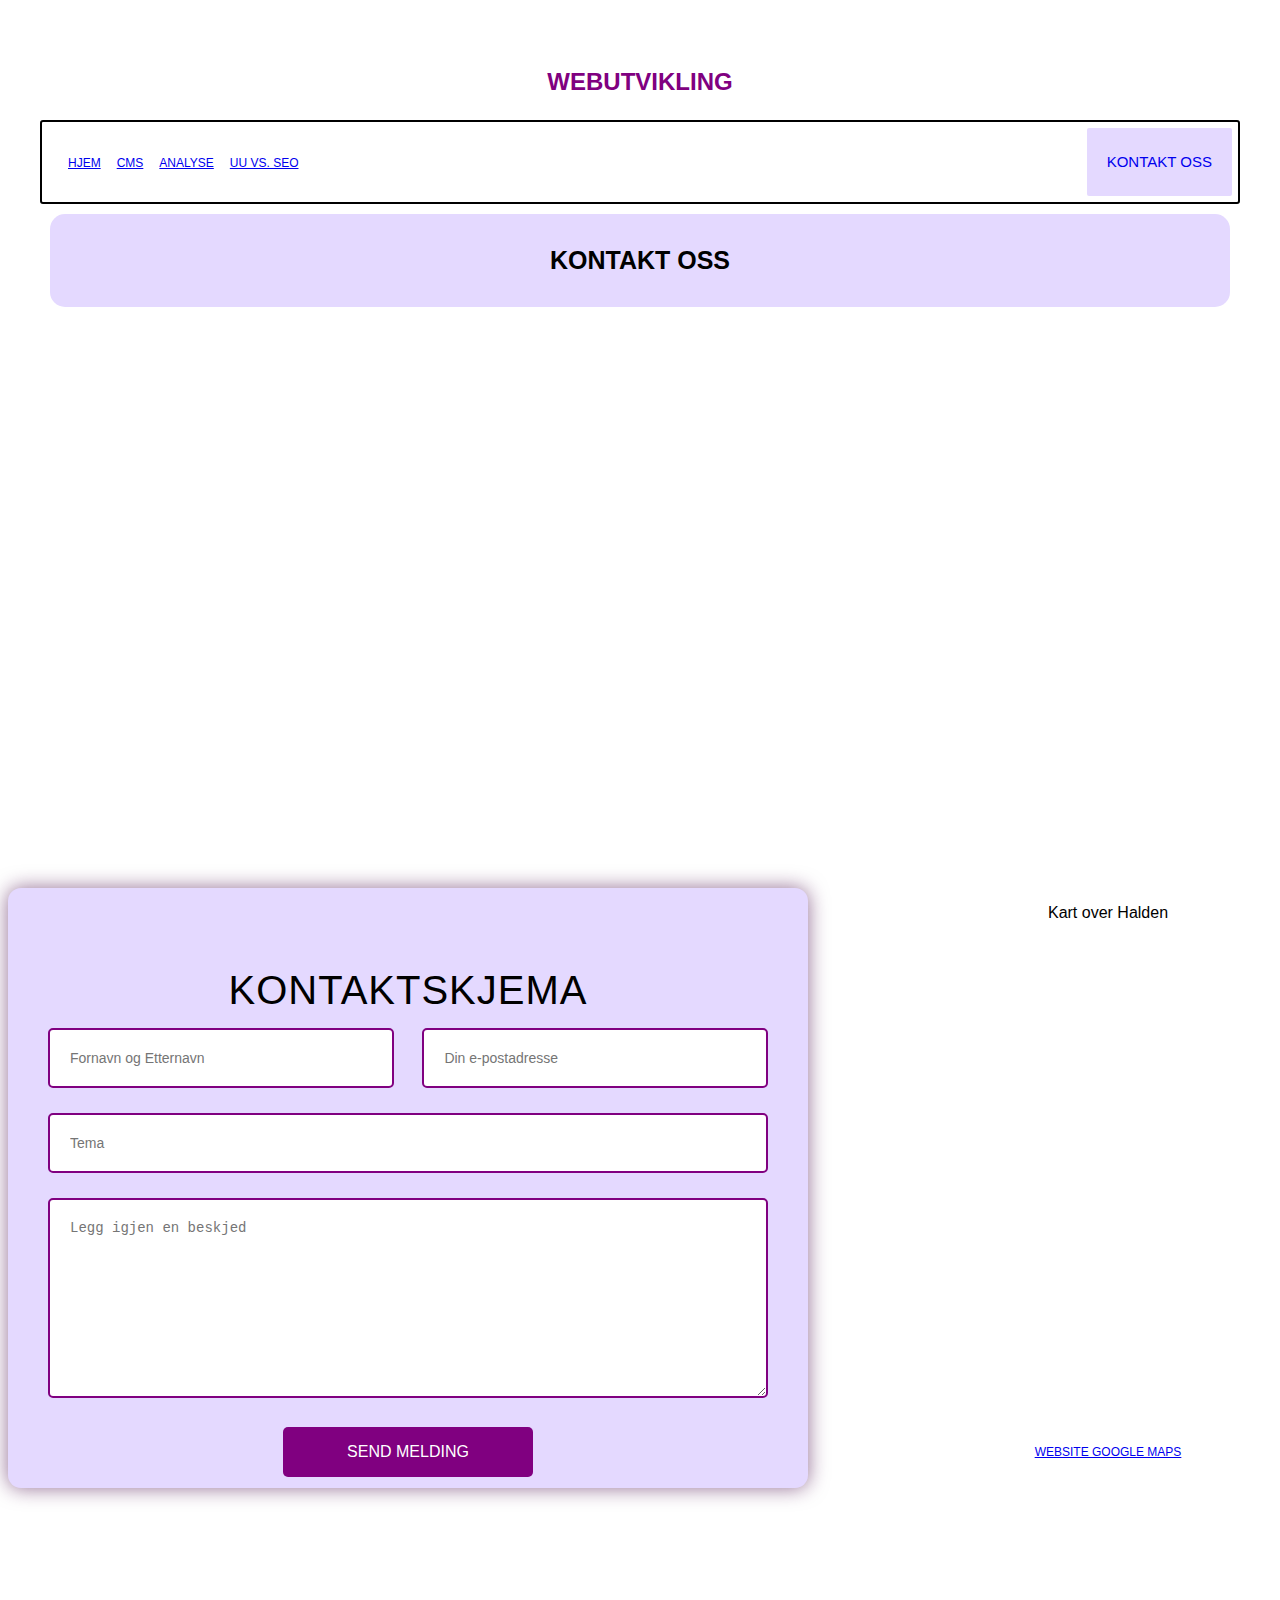
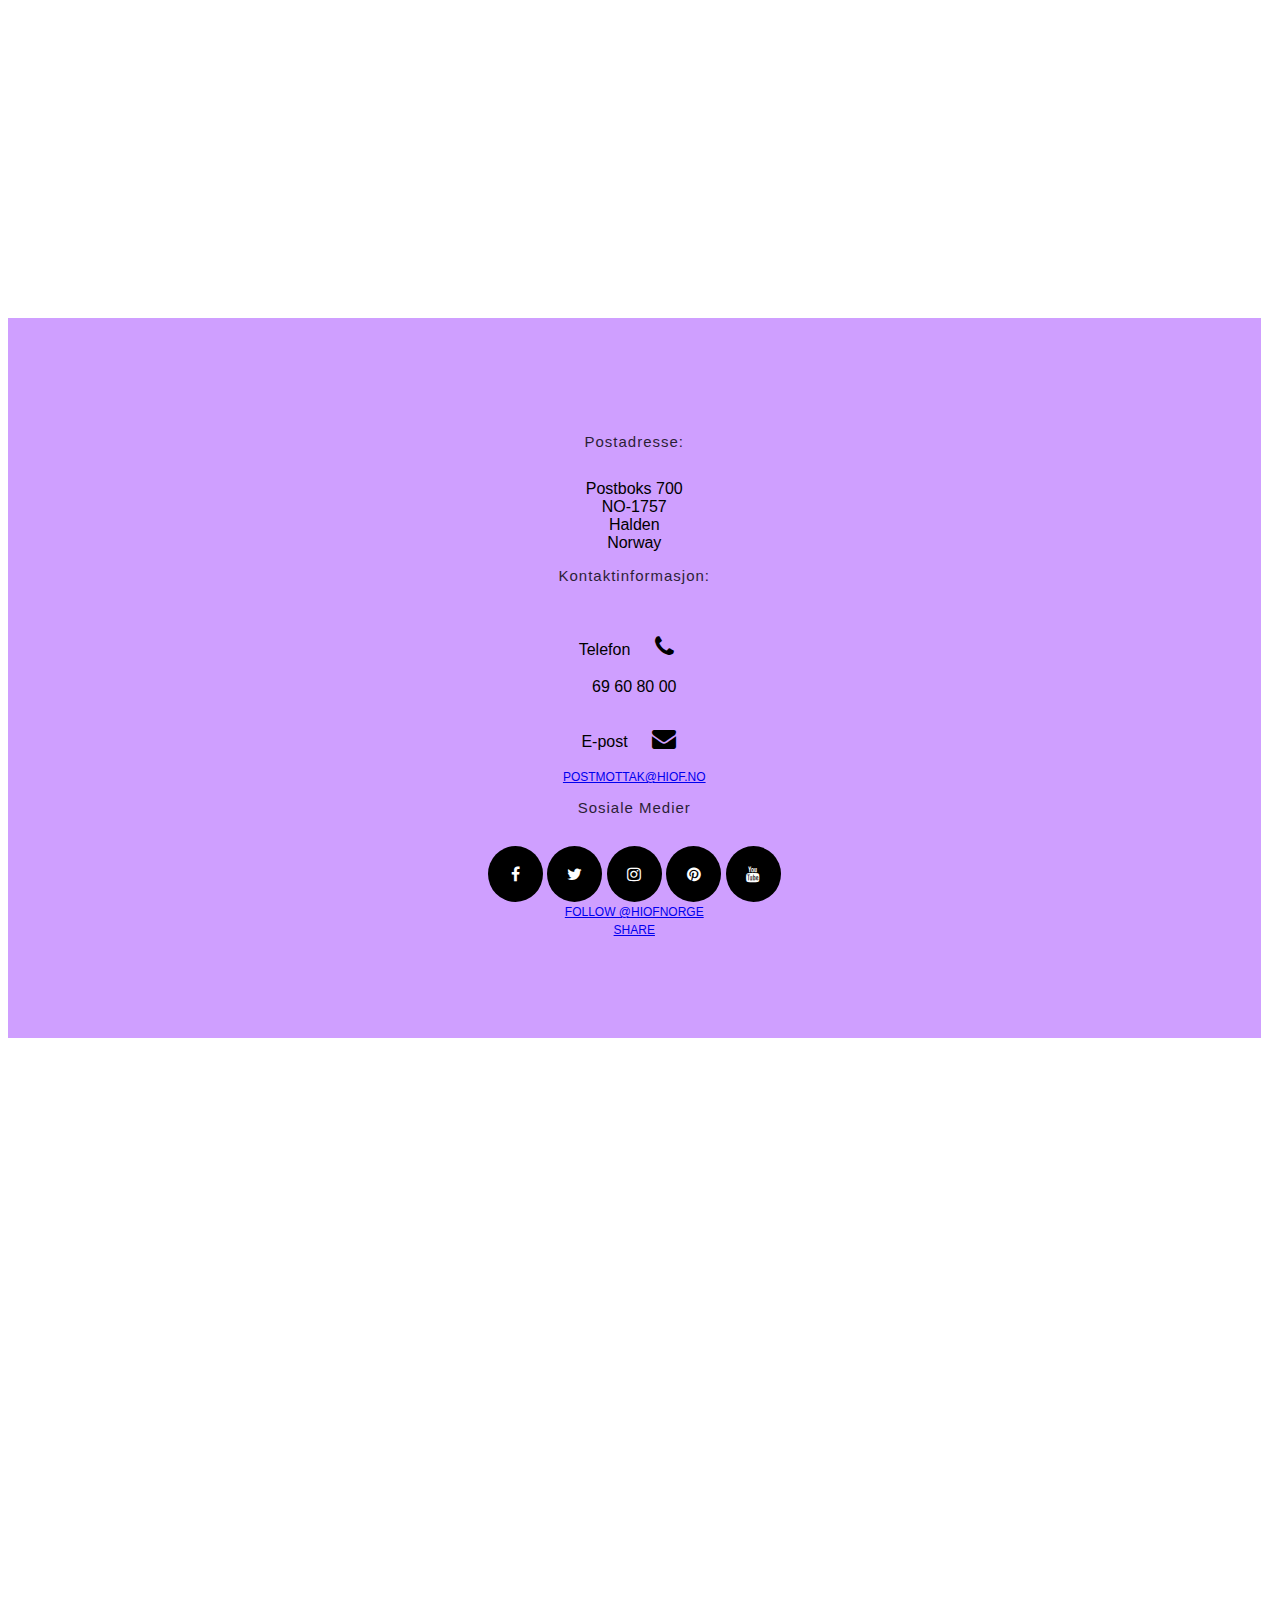
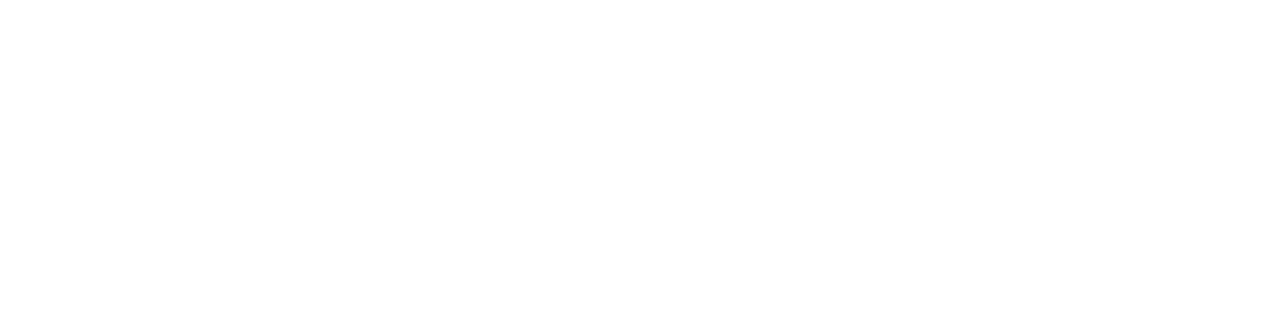
<file: kontaktoss.html>
<!DOCTYPE html>
<html lang="no">
<head>
    <meta charset="UTF-8">
    <meta http-equiv="X-UA-Compatible" content="IE=edge">
    <meta name="viewport" content="width=device-width, initial-scale=1.0">
    <meta name="description" content="Dette er kontakt oss side for min Webutvikling side, hvor kontaktinformasjon, kontaktskjema og et kart er lagt inn.">
    <link rel="stylesheet" href="https://necolas.github.io/normalize.css/8.0.1/normalize.css">
 
    <title>Webutvikling</title>
    <link rel="icon" type="image/ico" href="./img/favicon.ico">
    <link href="kontaktoss.css" rel="stylesheet" media="all">
    <link rel="stylesheet" href="https://cdnjs.cloudflare.com/ajax/libs/font-awesome/4.7.0/css/font-awesome.min.css">

        <!--Facebook Cards-->
        <meta property="og:title" content="Webutvikling" >
        <meta property="og:url"   content="https://itstud.hiof.no/~mwmenend/webutvikling_22/Deleksamen4/" >
        <meta property="og:description" content="Dette er en nettside for faget mitt Webutvikling" >
        <meta property="og:image" content="img/ezgif.com-gif-maker.webp" >
        <meta property="og:image: alt" content="Bilde av header for nettsiden" >
    
        <!--Twitter Cards-->
        <meta name="twitter:title" content="Webutvikling">
        <meta name="twitter:url" content="https://itstud.hiof.no/~mwmenend/webutvikling_22/Deleksamen4/">
        <meta name="twitter:description" content="Dette er en nettside for faget mitt Webutvikling">
        <meta name="twitter:image" content="img/ezgif.com-gif-maker.webp">
</head>

<body>
    <div id="grid-container">
        <header>

            <h1><a href="index.html">Webutvikling</a></h1>
        
            <nav tabindex="0">
                <ul>
                    <li><a href="index.html">Hjem</a></li>
                    <li><a href="cms.html">CMS</a></li>
                    <li><a href="analyse.html">Analyse</a></li>
                    <li><a href="uuvsseo.html">UU vs. SEO</a></li>
                </ul>
                <a class="button" href="kontaktoss.html">Kontakt oss
                </a> 
            </nav>

            <h2>KONTAKT OSS</h2>
        </header>
       
        
       <main>
            <div class="form">
                <p>Kontaktskjema</p>

                <div class="login">
                    <input type="text" class="input" placeholder="Fornavn og Etternavn">
                    <input type="text" class="input" placeholder="Din e-postadresse">
                </div>
                <div class="subject">
                    <input type="text" class="input" placeholder="Tema">
                </div>
                <div class="message">
                    <textarea class="area" placeholder="Legg igjen en beskjed"></textarea>
                </div>
                <div class="btn">Send Melding</div>
            </div>
            <div class="mapouter">
                <div class="gmap_canvas">
                    <p>Kart over Halden</p>
                    <iframe width="600" height="500" id="gmap_canvas" src="https://maps.google.com/maps?q=1757%20Halden,%20Norway&t=&z=13&ie=UTF8&iwloc=&output=embed" ></iframe>
                        <a href="https://fmovies-online.net"></a><br>
                        <a href="https://www.embedgooglemap.net">website google maps</a> 
                </div>
            </div>
       </main>
    
    <div class="footer">
        <div class="col-1">
            <p>Postadresse:</p>
                <div class="post-office">Postboks 700</div>
                <div class="post-box">NO-1757</div>
                <div class="place">Halden</div>
                <div class="country">Norway</div>
        </div>
        <div class="col-2">
            <p>Kontaktinformasjon:</p>
                <div class="phone">
                    Telefon 
                    <i class="fa fa-phone" style="font-size:24px"></i>
                    <div class="number">69 60 80 00</div>
                </div>
                <div class="e-mail">
                    E-post
                        <i class="fa fa-envelope" style="font-size:24px"></i>
                        <a href="mailto:postmottak@hiof.no">
                        <div class="mail">postmottak@hiof.no</div>
                    </a>
                </div>
        </div>
        <div class=".media">
            <p>Sosiale Medier</p>
            <div class=".fa">
                <a href="https://www.facebook.com/hiofnorge/" class="fa fa-facebook" aria-label="Sjekk ut vår Facebook side for mer info."></a>
                <a href="https://twitter.com/hiofnorge" class="fa fa-twitter" aria-label="Sjekk ut vår Twitter side for mer info."></a>
                <a href="https://www.instagram.com/hiofnorge/" class="fa fa-instagram" aria-label="Sjekk ut vår Instagram side for mer info."></a>
                <a href="#" class="fa fa-pinterest" aria-label="Sjekk ut vår Pinterest side for mer info."></a>
                <a href="https://www.youtube.com/channel/UC1xXj5QmBXLfnHxPms7sNFw" class="fa fa-youtube" aria-label="Sjekk ut vår Youtube side for mer info."></a>
            </div>
            <div class=".share">
                <a href="https://twitter.com/hiofnorge?ref_src=twsrc%5Etfw" 
                class="twitter-follow-button" data-show-count="false">Follow @hiofnorge</a><script async src="https://platform.twitter.com/widgets.js" charset="utf-8"></script>
                <div class="fb-share-button" data-href="https://developers.facebook.com/docs/plugins/" data-layout="button" data-size="large"><a target="_blank" 
                href="https://www.facebook.com/sharer/sharer.php?u=https%3A%2F%2Fdevelopers.facebook.com%2Fdocs%2Fplugins%2F&amp;src=sdkpreparse" class="fb-xfbml-parse-ignore">SHARE</a></div>
                <div id="fb-root"></div>
                <script async defer crossorigin="anonymous" src="https://connect.facebook.net/nb_NO/sdk.js#xfbml=1&version=v15.0" nonce="7dZiRC0O"></script>
            </div>
        </div>
    </div>
    </div>
</body>
</html>
</file>
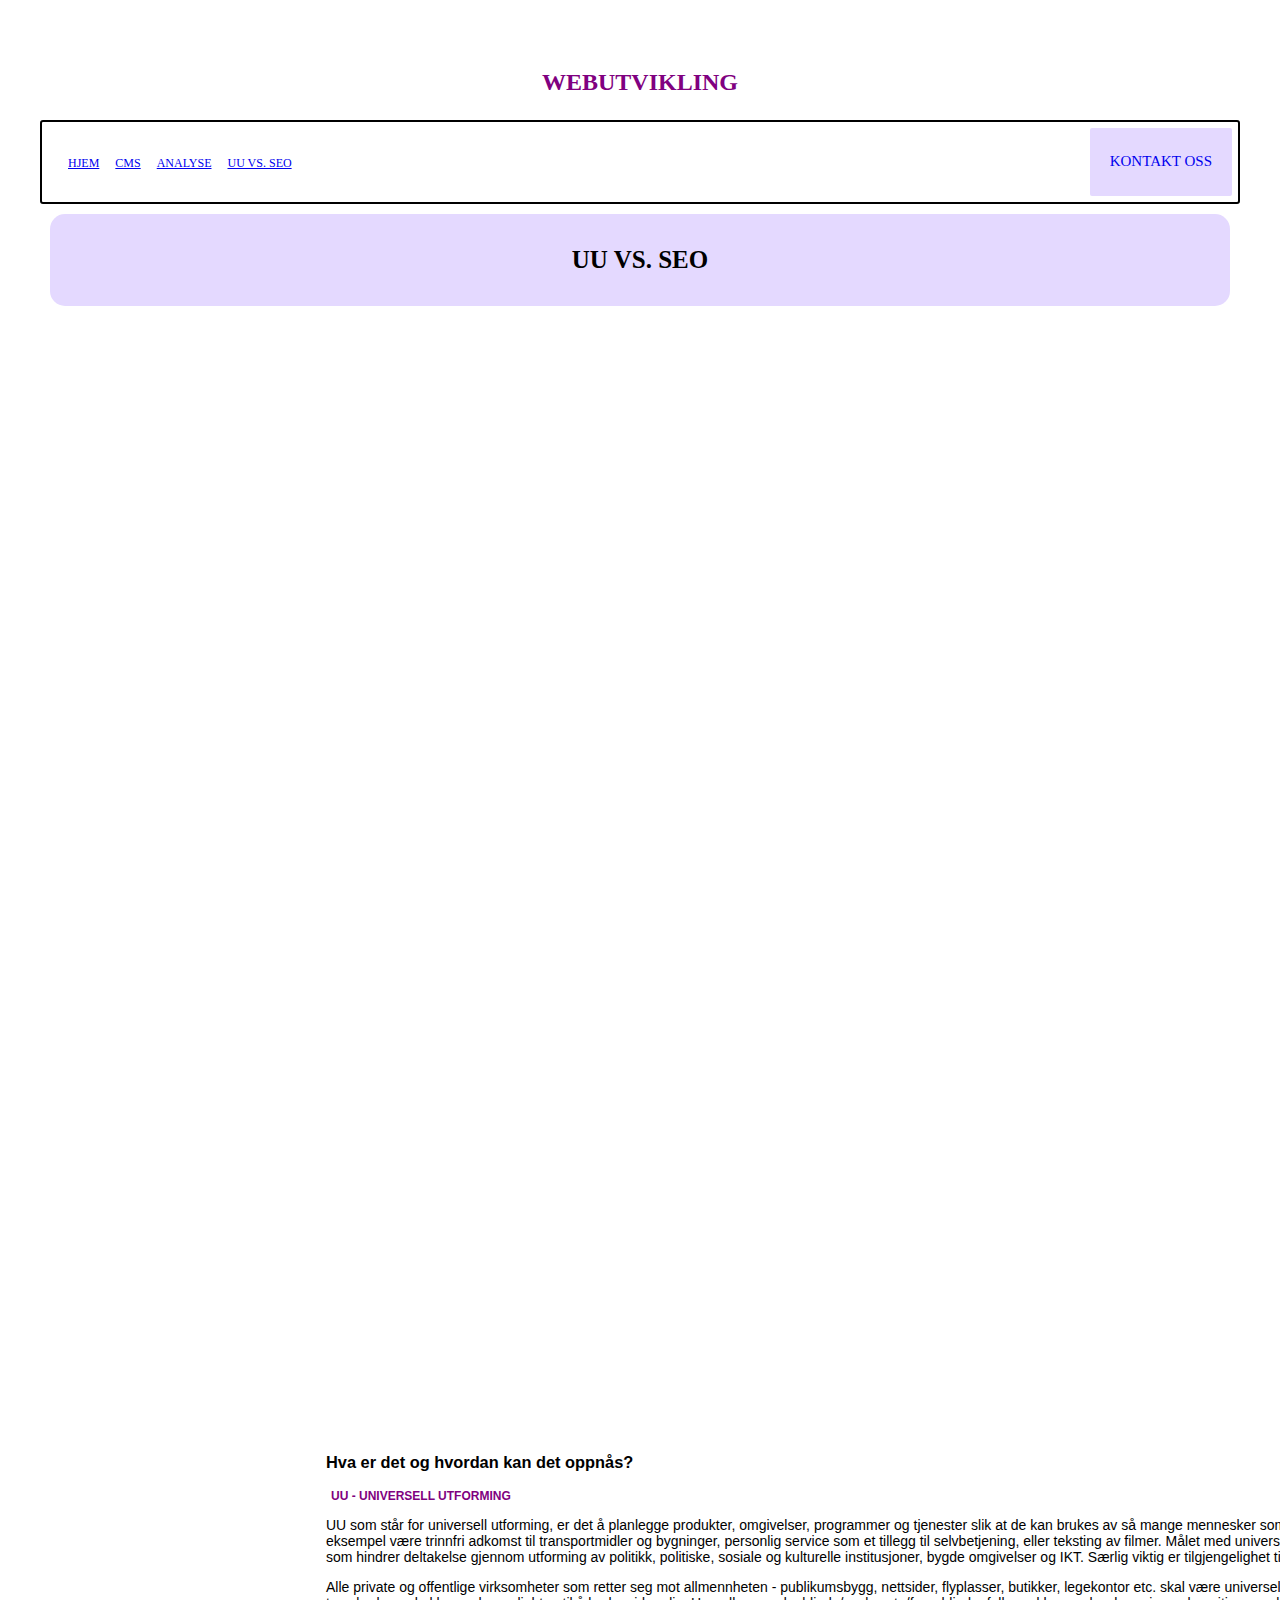
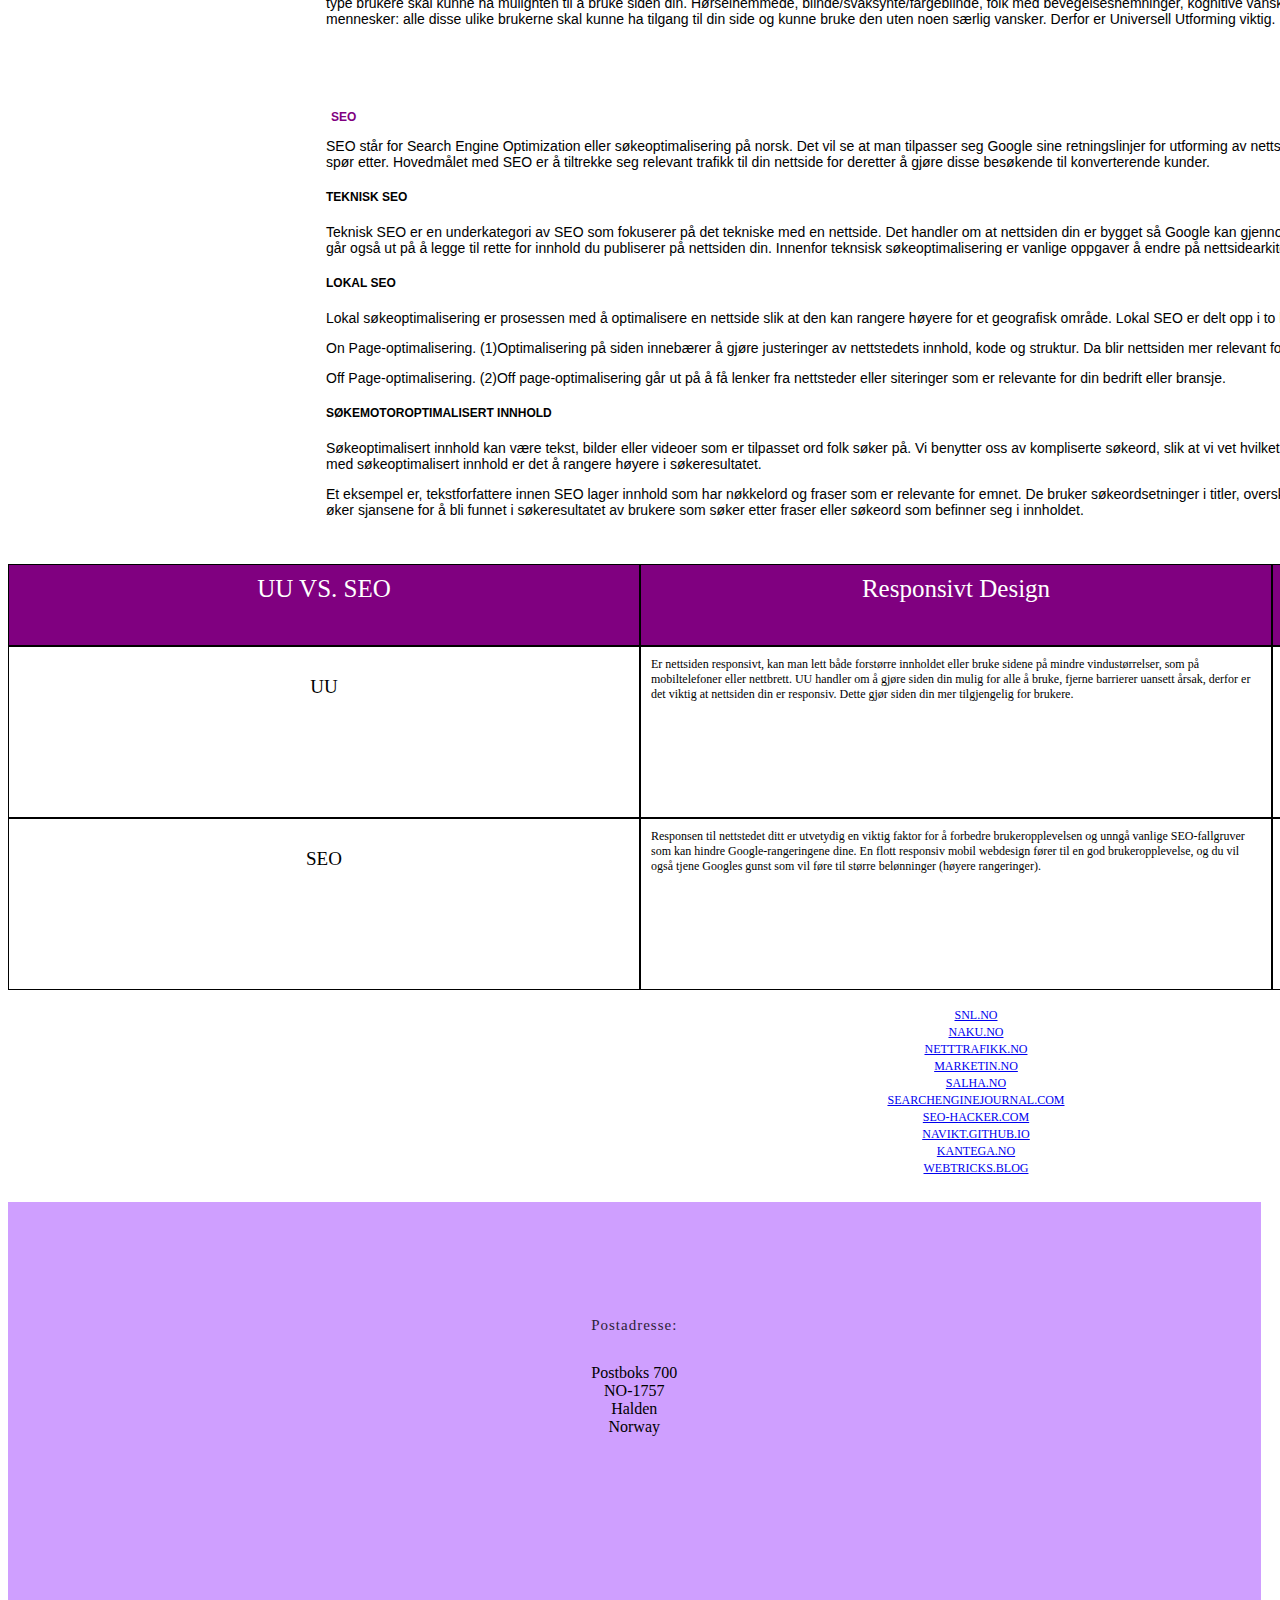
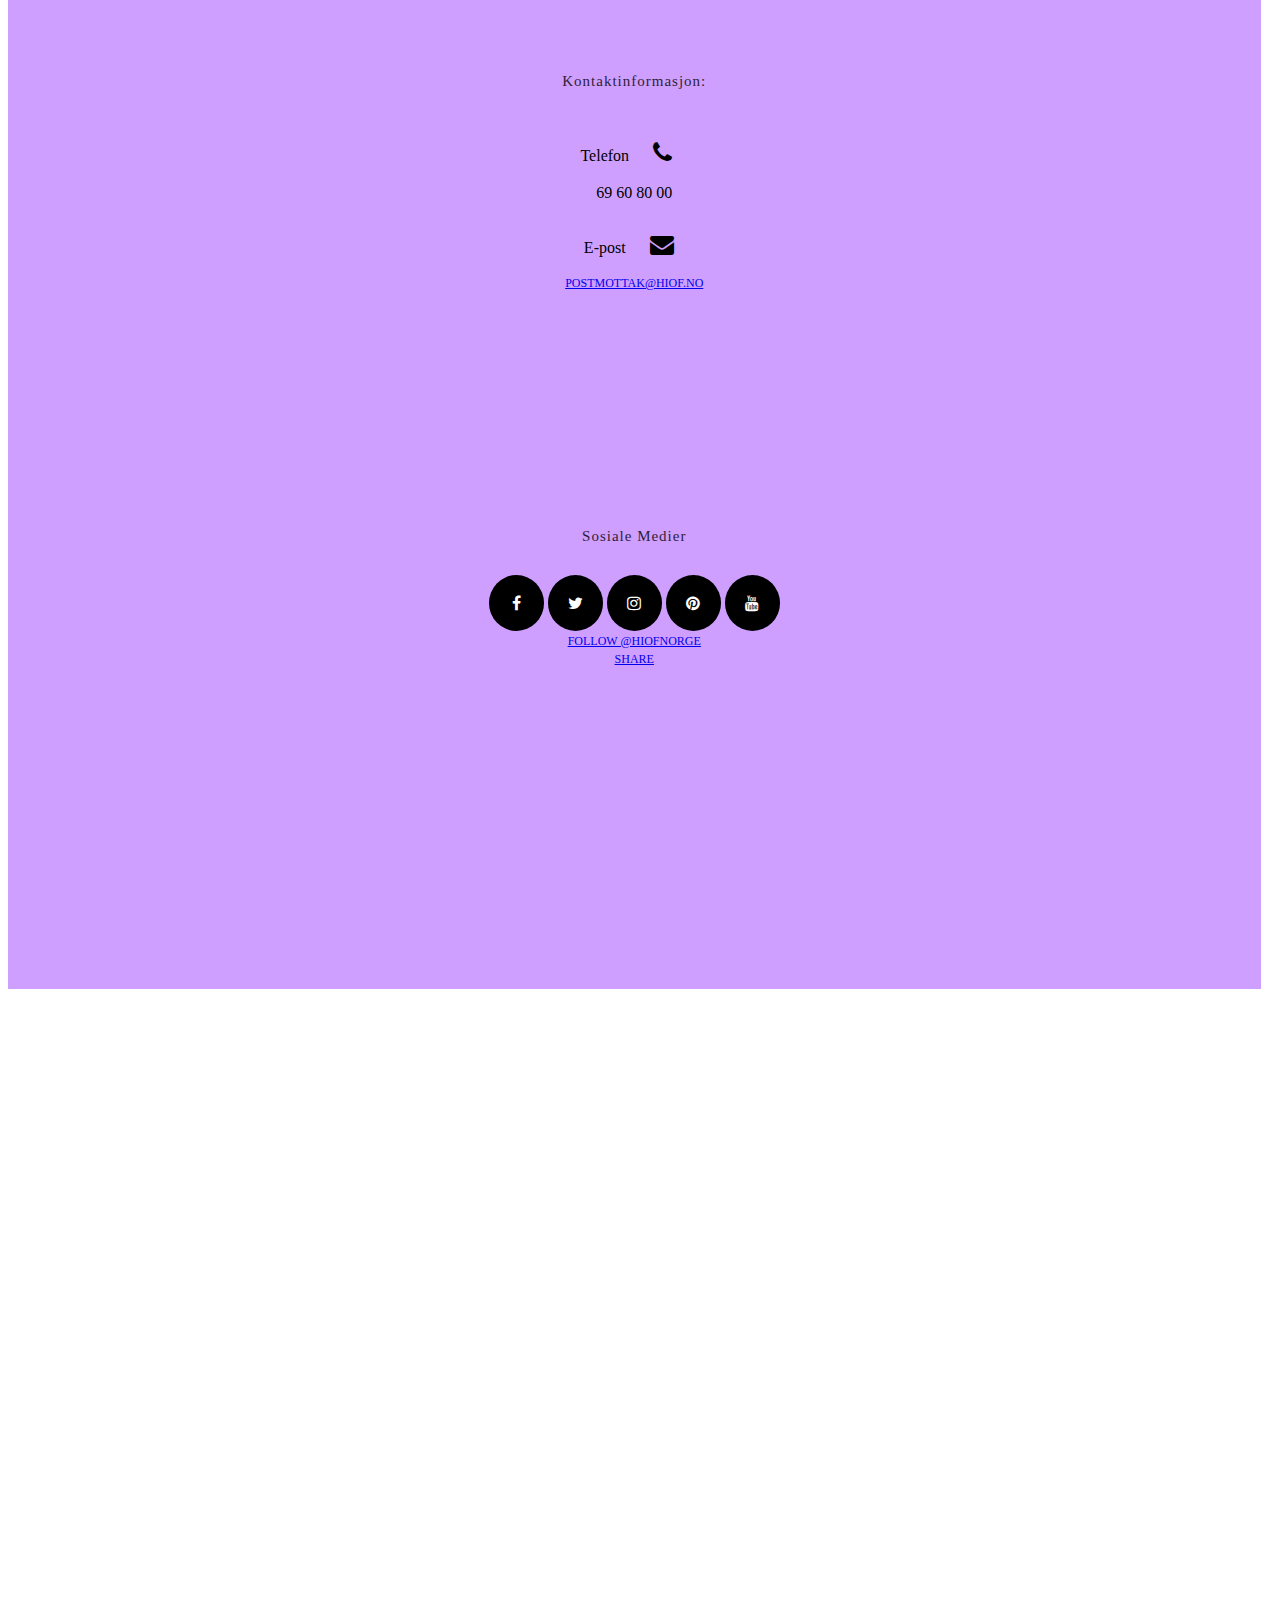
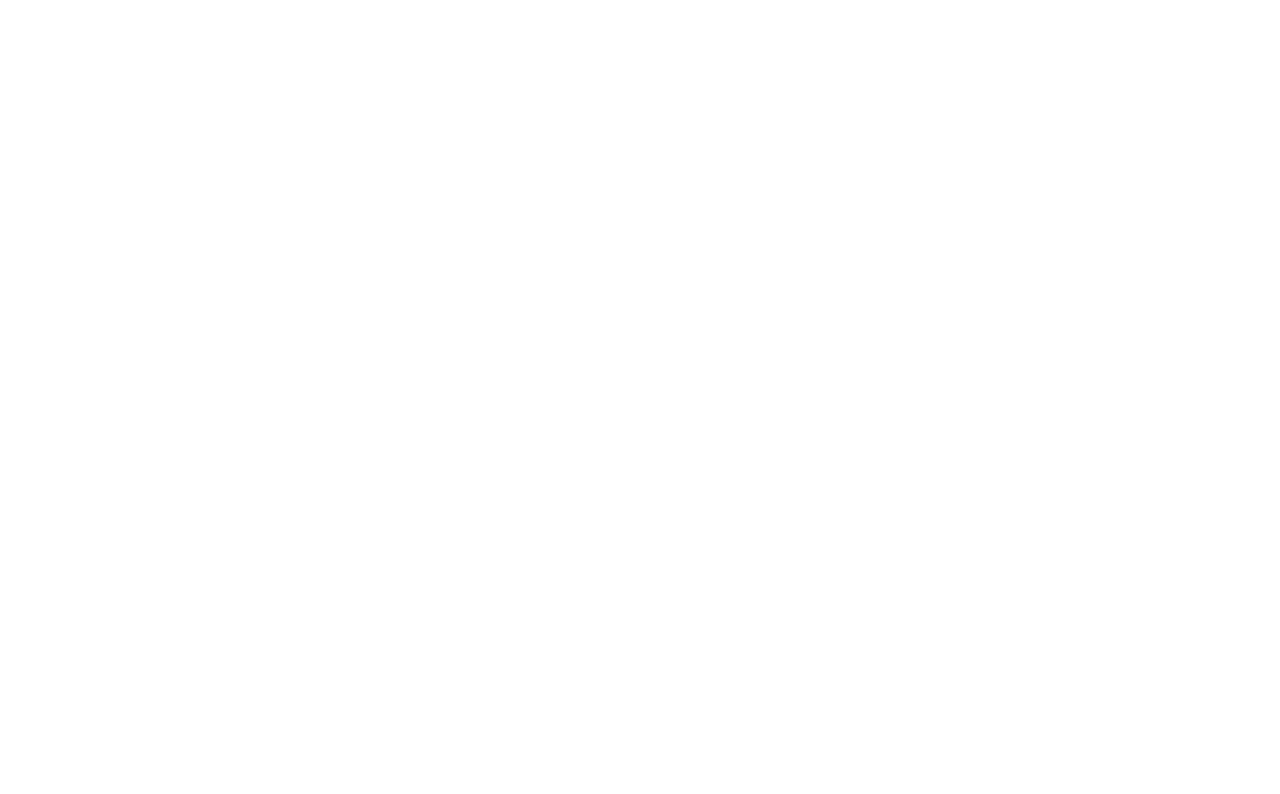
<file: uuvsseo.html>
<!DOCTYPE html>
<html lang="no">
<head>
    <meta charset="UTF-8">
    <meta http-equiv="X-UA-Compatible" content="IE=edge">
    <meta name="viewport" content="width=device-width, initial-scale=1.0">
    <meta name="description" content="Dette er siden for UU og SEO, her er det skrevet en artikkel om ulikhetene og likhetene og hva de to gjør for en nettside">
    <link rel="stylesheet" href="https://necolas.github.io/normalize.css/8.0.1/normalize.css">
   
    <title>Webutvikling</title>
    <link rel="icon" type="image/ico" href="./img/favicon.ico">
    <link href="uuvsseo.css" rel="stylesheet" media="all">
    <link rel="stylesheet" href="https://cdnjs.cloudflare.com/ajax/libs/font-awesome/4.7.0/css/font-awesome.min.css">


    
        <!--Facebook Cards-->
        <meta property="og:title" content="Webutvikling" >
        <meta property="og:url"   content="https://itstud.hiof.no/~mwmenend/webutvikling_22/Deleksamen4/" >
        <meta property="og:description" content="Dette er en nettside for faget mitt Webutvikling" >
        <meta property="og:image" content="img/ezgif.com-gif-maker.webp" >
        <meta property="og:image: alt" content="Bilde av header for nettsiden" >
    
        <!--Twitter Cards-->
        <meta name="twitter:title" content="Webutvikling">
        <meta name="twitter:url" content="https://itstud.hiof.no/~mwmenend/webutvikling_22/Deleksamen4/">
        <meta name="twitter:description" content="Dette er en nettside for faget mitt Webutvikling">
        <meta name="twitter:image" content="img/ezgif.com-gif-maker.webp">
</head>

<body>
    <div id="grid-container">
        <header>

            <h1><a href="index.html">Webutvikling</a></h1>
        
            <nav tabindex="0">
                <ul>
                    <li><a href="index.html">Hjem</a></li>
                    <li><a href="cms.html">CMS</a></li>
                    <li><a href="analyse.html">Analyse</a></li>
                    <li><a href="uuvsseo.html">UU vs. SEO</a></li>
                </ul>
                <a class="button" href="kontaktoss.html">Kontakt oss
                </a> 
            </nav>

            <h2>UU VS. SEO</h2>
        </header>
       
        <main> 
            <article>
                <h3>Hva er det og hvordan kan det oppnås?</h3>
                <h4>UU - Universell Utforming</h4>

                <p>
                    UU som står for universell utforming, er det å planlegge produkter, omgivelser, programmer og tjenester slik at de kan brukes av så mange mennesker som mulig på en likeverdig
                    måte. Det kan for eksempel være trinnfri adkomst til transportmidler og bygninger, personlig service som et tillegg til selvbetjening, eller teksting av filmer.
                    Målet med universell utforming er å fjerne eller redusere barrierer som hindrer deltakelse gjennom utforming av politikk, politiske, sosiale og kulturelle institusjoner, bygde omgivelser og IKT. 
                    Særlig viktig er tilgjengelighet til utdannelse, arbeid, kultur og offentlige rom.
                </p>

                <p>
                    Alle private og offentlige virksomheter som retter seg mot allmennheten - publikumsbygg, nettsider, flyplasser, butikker, legekontor etc. skal være universell utformet. Det er pålagt med
                    UU idag, alle slags type brukere skal kunne ha mulighten til å bruke siden din. Hørselhemmede, blinde/svaksynte/fargeblinde, folk med bevegelseshemninger, kognitive vansker som 
                    dysleksi, ADHD, autisme og eldre mennesker: alle disse ulike brukerne skal kunne ha tilgang til din side og kunne bruke den uten noen særlig vansker. Derfor er Universell Utforming viktig.
                </p>
            </article>

            <article>
                <h4>SEO</h4>

                <p>
                    SEO står for Search Engine Optimization eller søkeoptimalisering på norsk. Det vil se at man tilpasser seg Google sine retningslinjer for utforming av nettsider og sørger
                    for å tilby brukerne det de faktisk spør etter. Hovedmålet med SEO er å tiltrekke seg relevant trafikk til din nettside for deretter å gjøre disse besøkende til konverterende kunder.
                </p>

                <h5>Teknisk SEO</h5>

                <p>
                    Teknisk SEO er en underkategori av SEO som fokuserer på det tekniske med en nettside. Det handler om at nettsiden din er bygget så Google kan gjennomsøke, indeksere og rangere den.
                    Teknisk SEO går også ut på å legge til rette for innhold du publiserer på nettsiden din. Innenfor teknsisk søkeoptimalisering er vanlige oppgaver å endre på nettsidearkitektur, metainfo og
                    URL-hiriarki.
                </p>

                <h5>Lokal SEO</h5>

                <p>
                    Lokal søkeoptimalisering er prosessen med å optimalisere en nettside slik at den kan rangere høyere for et geografisk område. Lokal SEO er delt opp i to kategorier: 
                </p>
                <p>
                    On Page-optimalisering. (1)Optimalisering på siden innebærer å gjøre justeringer av nettstedets innhold, kode og struktur. Da blir nettsiden mer relevant for søkere i det geografiske området.
                </p>

                <p>
                    Off Page-optimalisering. (2)Off page-optimalisering går ut på å få lenker fra nettsteder eller siteringer som er relevante for din bedrift eller bransje.
                </p>

                <h5>Søkemotoroptimalisert innhold</h5>
                <p>
                    Søkeoptimalisert innhold kan være tekst, bilder eller videoer som er tilpasset ord folk søker på. Vi benytter oss av kompliserte søkeord, slik at vi vet hvilket søkeord vi skal tilpasse
                    innhold til. Så målet da med søkeoptimalisert innhold er det å rangere høyere i søkeresultatet. 
                </p>

                <p>
                    Et eksempel er, tekstforfattere innen SEO lager innhold som har nøkkelord og fraser som er relevante for
                    emnet. De bruker søkeordsetninger i titler, overskrifter, metabeskrivelser, bilder og tekst. Dette øker sjansene for å bli funnet i søkeresultatet av brukere som søker etter fraser eller søkeord som befinner
                    seg i innholdet.
                </p>
            </article>

            <div id="table">
                <div id="table-row1"> 
                    <div id="table-col1" style="height: 60px; font-size: 25px; text-align: center; color: white; background: purple;">UU VS. SEO</div>
                    <div id="table-col2" style="font-size: 19px; text-align: center;" ><p>UU</p></div>
                    <div id="table-col3" style="font-size: 19px; text-align: center;"><p>SEO</p></div>
                </div>
                
                <div id="table-row2">
                    <div id="table-col4" style="height: 60px; font-size: 25px; text-align: center; color: white; background: purple;">Responsivt Design</div> 
                    <div id="table-col5">Er nettsiden responsivt, kan man lett både forstørre innholdet eller bruke sidene på mindre vindustørrelser, 
                                        som på mobiltelefoner eller nettbrett. UU handler om å gjøre siden din mulig for alle å bruke, fjerne barrierer 
                                        uansett årsak, derfor er det viktig at nettsiden din er responsiv. Dette gjør siden din mer tilgjengelig for brukere.</div> 
                    <div id="table-col6">Responsen til nettstedet ditt er utvetydig en viktig faktor for å 
                                        forbedre brukeropplevelsen og unngå vanlige SEO-fallgruver som kan hindre Google-rangeringene dine.
                                        En flott responsiv mobil webdesign fører til en god brukeropplevelse, 
                                        og du vil også tjene Googles gunst som vil føre til større belønninger (høyere rangeringer).</div> 
                    </div>

                <div id="table-row3">
                    <div id="table-col7" style="height: 60px; font-size: 25px; text-align: center; color: white; background: purple;">Semantiske Tagger</div> 
                    <div id="table-col8">All HTML vi bruker er med på å beskrive innholdet og det er da svært viktig at den er benyttet riktig. 
                                        God HTML-markup er en stor del av det å utvikle et universelt utformet nettsted eller applikasjon. Bruker vi semantiske tagger setter vi siden opp
                                        slik at det blir enklere for folk å bruke siden. Altså de fører til mer semantikk til innholdet vårt. Hjelper på å
                                        gjøre siden mer tilgjengelig.</div> 
                    <div id="table-col9">Semantiske Tagger er med på å organisere nettsiden. Det påvirker tilgjengeligheten og vår
                        forståelse av innholdet. SEO brukes for å optimalisere siden best mulig, og få folk inn på siden. Nettsider med god semantisk
                        struktur er viktig for best mulig resultat.
                        <p>header, main, nav, aside, footer osv. Disse setter opp siden vår og hjelper søkemotoren med å forstå innholdets betydning.</p></div> 
                </div>
            </div>
            <div class="sources">
            <ul>
                <li><a href="https://snl.no/universell_utforming">snl.no</a></li>
                <li><a href="https://naku.no/kunnskapsbanken/universell-utforming">naku.no</a></li>
                <li><a href="https://nettrafikk.no/sokemotoroptimalisering/hvaerseo">netttrafikk.no</a></li>
                <li><a href="https://marketin.no/sokemotoroptimalisering-seo">marketin.no</a></li>
                <li><a href="https://salha.no/sider/semantisketagger1.html">salha.no</a></li>
                <li><a href="https://www.searchenginejournal.com/seo-responsive-web-design-benefits/211264/#close">searchenginejournal.com</a></li>
                <li><a href="https://seo-hacker.com/responsive-web-design-seo/">seo-hacker.com</a></li>
                <li><a href="https://navikt.github.io/uu/hva-er-uu/">navikt.github.io</a></li>
                <li><a href="https://www.kantega.no/blogg/universelt-utformet-kode">kantega.no</a></li>
                <li><a href="https://lms.webtricks.blog/kurs/webutvikling/universell-utforming/intro-uu">webtricks.blog</a></li>
            </ul>
            </div>
        </main>
       
        <div class="footer">
            <div class="col-1">
                <p>Postadresse:</p>
                    <div class="post-office">Postboks 700</div>
                    <div class="post-box">NO-1757</div>
                    <div class="place">Halden</div>
                    <div class="country">Norway</div>
            </div>
            <div class="col-2">
                <p>Kontaktinformasjon:</p>
                    <div class="phone">
                        Telefon 
                        <i class="fa fa-phone" style="font-size:24px"></i>
                        <div class="number">69 60 80 00</div>
                    </div>
                    <div class="e-mail">
                        E-post
                            <i class="fa fa-envelope" style="font-size:24px"></i>
                            <a href="mailto:postmottak@hiof.no">
                            <div class="mail">postmottak@hiof.no</div>
                        </a>
                    </div>
            </div>
            <div class=".media">
                <p>Sosiale Medier</p>
                <div class=".fa">
                    <a href="https://www.facebook.com/hiofnorge/" class="fa fa-facebook" aria-label="Sjekk ut vår Facebook side for mer info."></a>
                    <a href="https://twitter.com/hiofnorge" class="fa fa-twitter" aria-label="Sjekk ut vår Twitter side for mer info."></a>
                    <a href="https://www.instagram.com/hiofnorge/" class="fa fa-instagram" aria-label="Sjekk ut vår Instagram side for mer info."></a>
                    <a href="#" class="fa fa-pinterest" aria-label="Sjekk ut vår Pinterest side for mer info."></a>
                    <a href="https://www.youtube.com/channel/UC1xXj5QmBXLfnHxPms7sNFw" class="fa fa-youtube" aria-label="Sjekk ut vår Youtube side for mer info."></a>
                </div>
                <div class=".share">
                    <a href="https://twitter.com/hiofnorge?ref_src=twsrc%5Etfw" 
                    class="twitter-follow-button" data-show-count="false">Follow @hiofnorge</a><script async src="https://platform.twitter.com/widgets.js" charset="utf-8"></script>
                    <div class="fb-share-button" data-href="https://developers.facebook.com/docs/plugins/" data-layout="button" data-size="large"><a target="_blank" 
                    href="https://www.facebook.com/sharer/sharer.php?u=https%3A%2F%2Fdevelopers.facebook.com%2Fdocs%2Fplugins%2F&amp;src=sdkpreparse" class="fb-xfbml-parse-ignore">SHARE</a></div>
                    <div id="fb-root"></div>
                    <script async defer crossorigin="anonymous" src="https://connect.facebook.net/nb_NO/sdk.js#xfbml=1&version=v15.0" nonce="7dZiRC0O"></script>
                </div>
            </div>
        </div>
    
    </div>
</body>
</html>
</file>
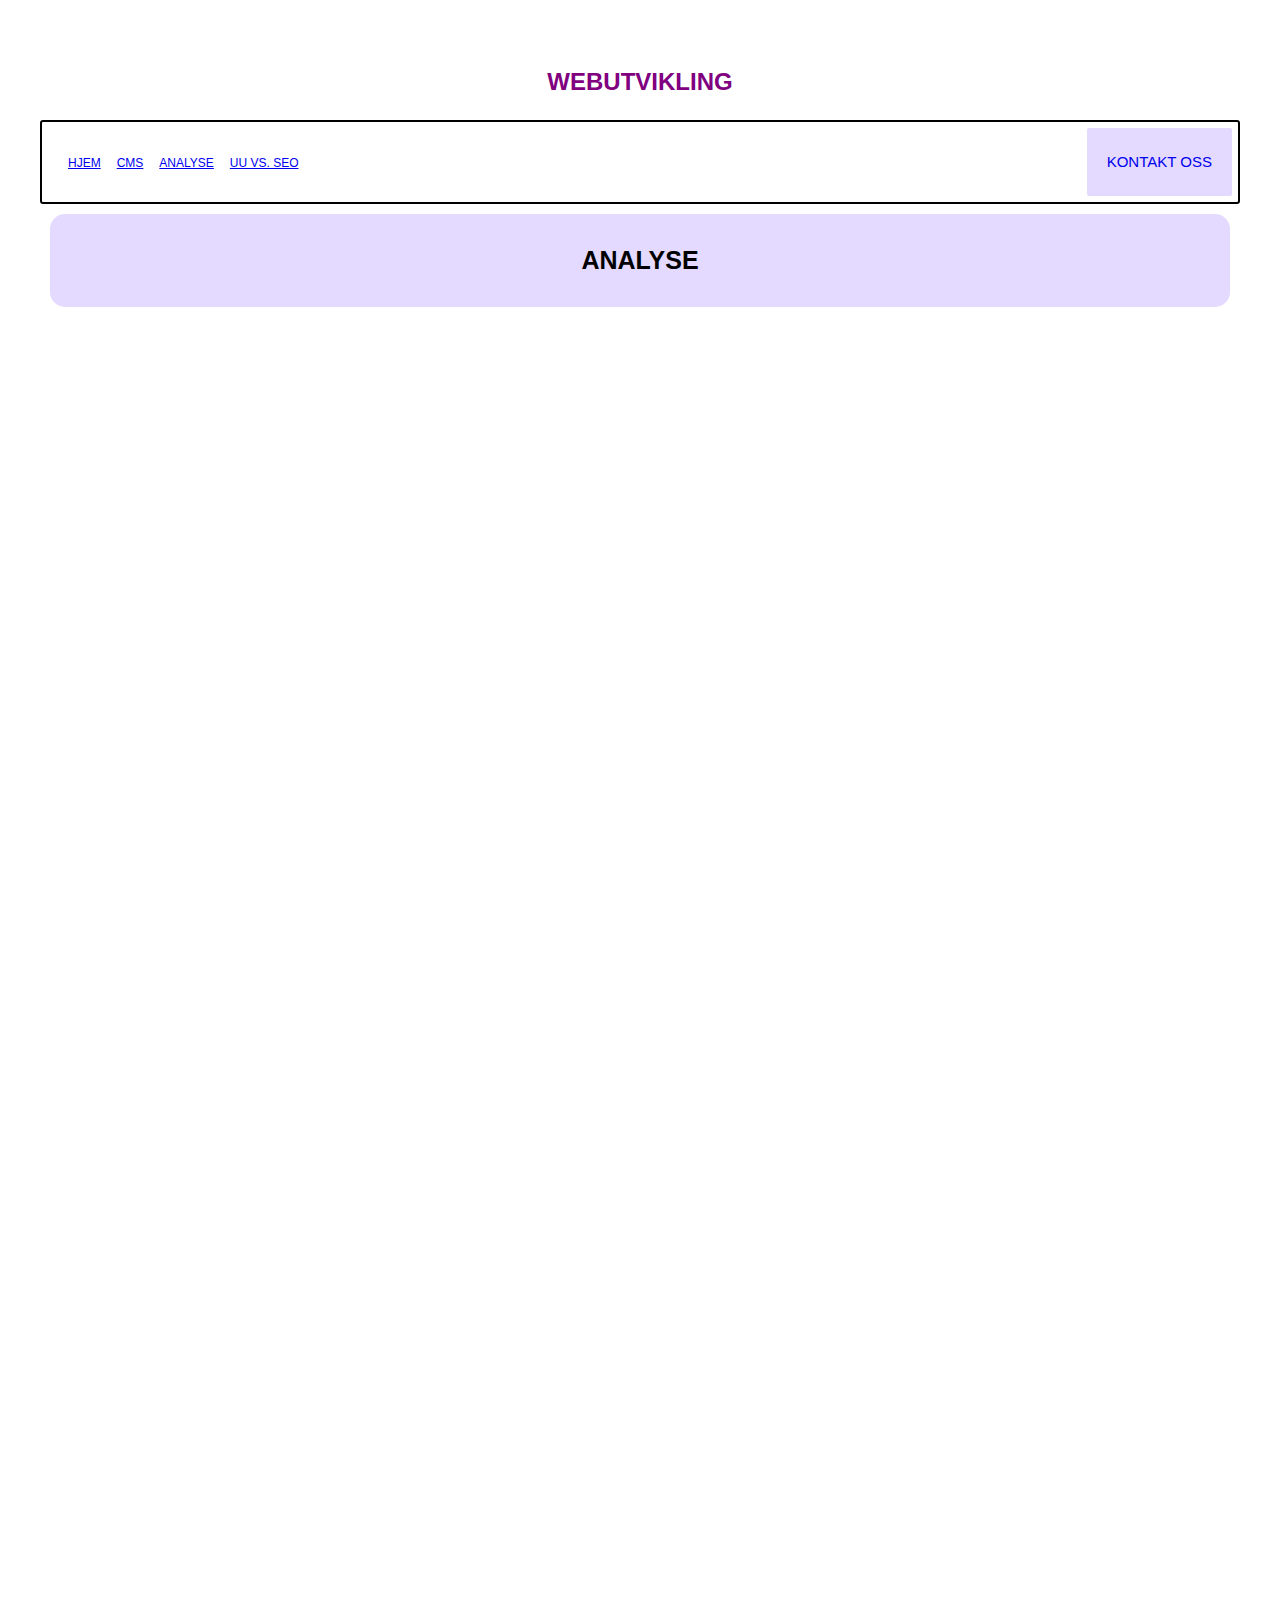
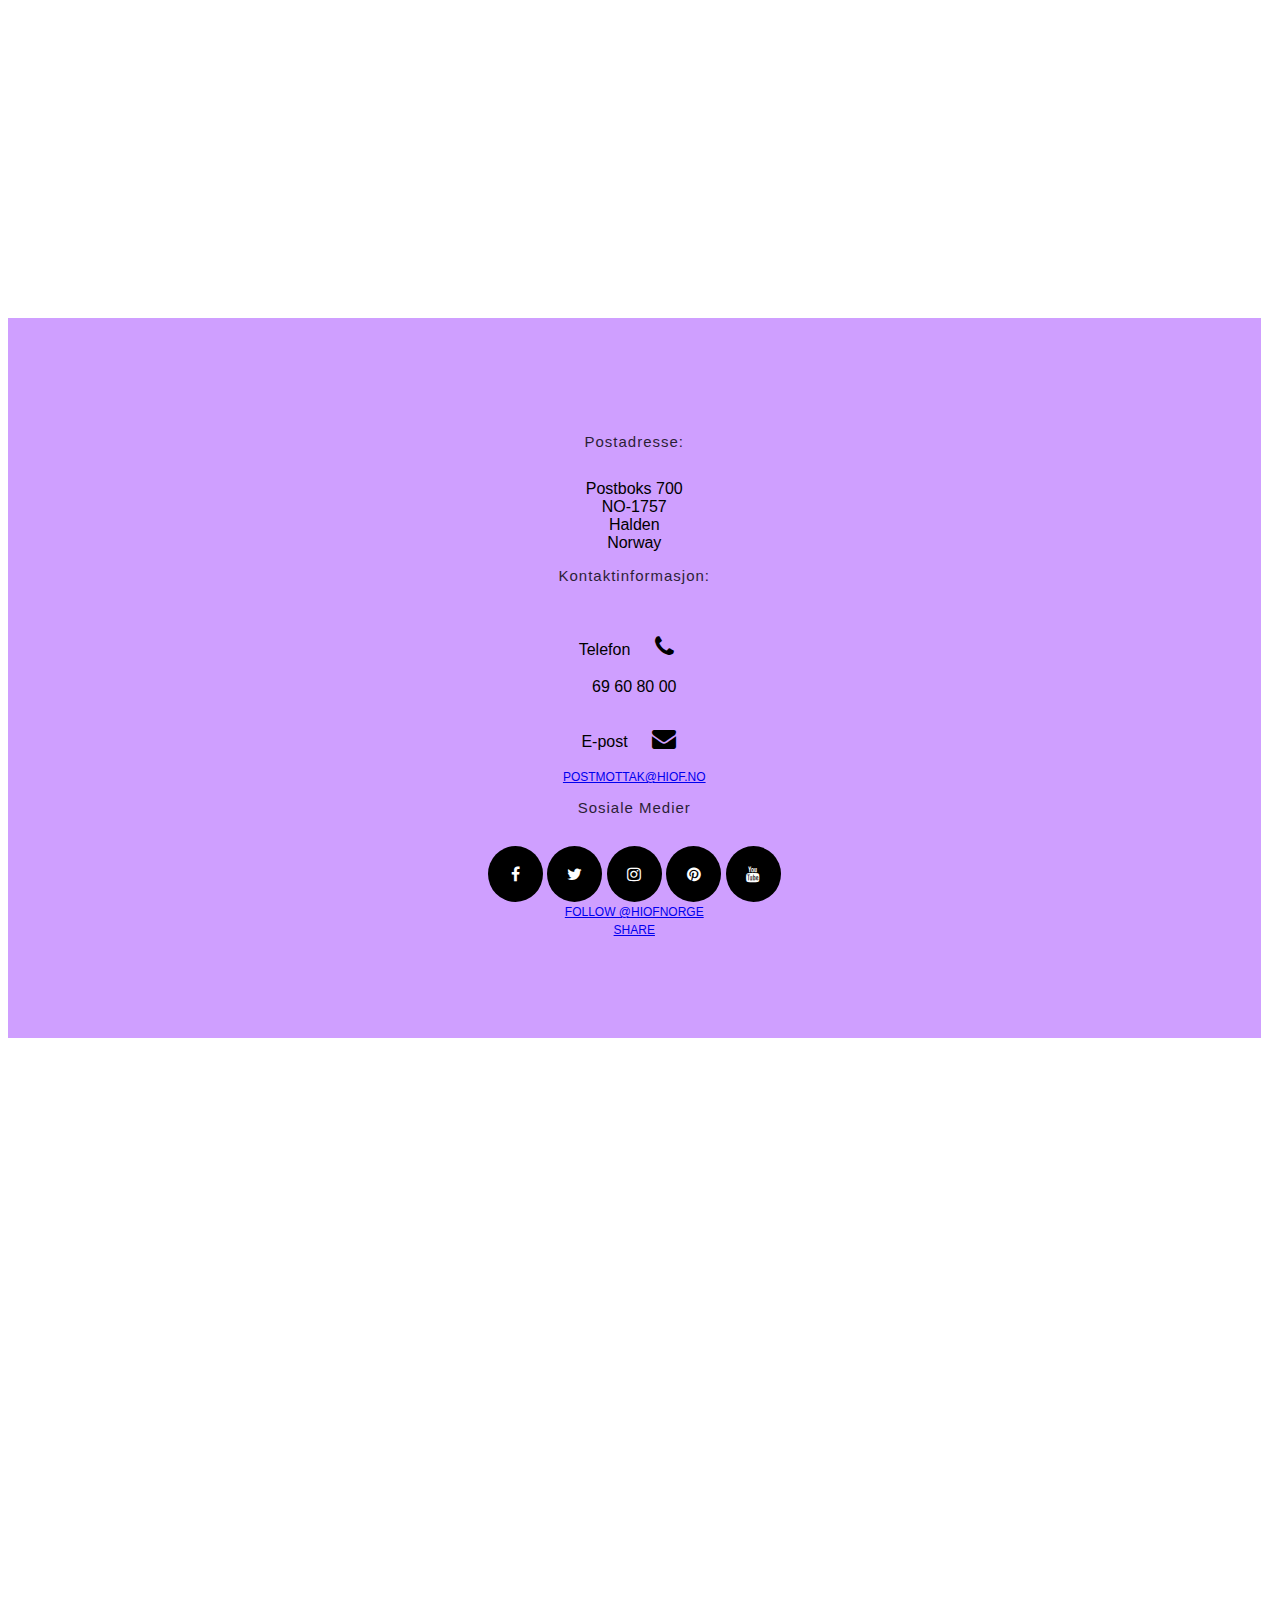
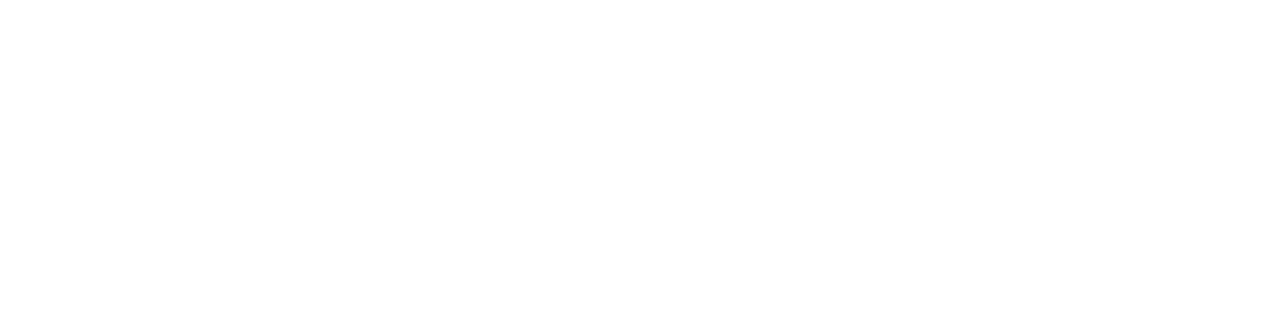
<file: Deleksamen2_NySjanse/analyse.html>
<!DOCTYPE html>
<html lang="no">
<head>
    <meta charset="UTF-8">
    <meta http-equiv="X-UA-Compatible" content="IE=edge">
    <meta name="viewport" content="width=device-width, initial-scale=1.0">
    <meta name="description" content="Dette er analyse siden til Webutvikling nettsiden min, hvor analyse av siden vil bli gjort og resultater vil bli satt inn">
    <link rel="stylesheet" href="https://necolas.github.io/normalize.css/8.0.1/normalize.css">
    <title>Webutvikling</title>
    <link rel="icon" type="image/ico" href="./img/favicon.ico">
    <link href="analyse.css" rel="stylesheet" media="all">

    <link rel="stylesheet" href="https://cdnjs.cloudflare.com/ajax/libs/font-awesome/4.7.0/css/font-awesome.min.css">

     <!--Facebook Cards-->
     <meta property="og:title" content="Webutvikling" >
     <meta property="og:url"   content="https://malinwnm.github.io/Deleksamen2_NySjanse/" >
     <meta property="og:description" content="Dette er en nettside for faget mitt Webutvikling" >
     <meta property="og:image" content="img/ezgif.com-gif-maker.webp" >
     <meta property="og:image: alt" content="Bilde av header for nettsiden" >
 
     <!--Twitter Cards-->
     <meta name="twitter:title" content="Webutvikling">
     <meta name="twitter:url" content="https://malinwnm.github.io/Deleksamen2_NySjanse/">
     <meta name="twitter:description" content="Dette er en nettside for faget mitt Webutvikling">
     <meta name="twitter:image" content="img/ezgif.com-gif-maker.webp">
</head>

<body>
    <div id="grid-container">
        <header>

            <h1><a href="index.html">Webutvikling</a></h1>
        
            <nav tabindex="0">
                <ul>
                    <li><a href="index.html">Hjem</a></li>
                    <li><a href="cms.html">CMS</a></li>
                    <li><a href="analyse.html">Analyse</a></li>
                    <li><a href="uuvsseo.html">UU vs. SEO</a></li>
                </ul>
                <a class="button" href="kontaktoss.html">Kontakt oss
                </a> 
            </nav>

            <h3>ANALYSE</h3>
        </header>
       
        <main>
            
        </main>
    
        <div class="footer">
            <div class="col-1">
                <p>Postadresse:</p>
                    <div class="post-office">Postboks 700</div>
                    <div class="post-box">NO-1757</div>
                    <div class="place">Halden</div>
                    <div class="country">Norway</div>
            </div>
            <div class="col-2">
                <p>Kontaktinformasjon:</p>
                    <div class="phone">
                        Telefon 
                        <i class="fa fa-phone" style="font-size:24px"></i>
                        <div class="number">69 60 80 00</div>
                    </div>
                    <div class="e-mail">
                        E-post
                            <i class="fa fa-envelope" style="font-size:24px"></i>
                            <a href="mailto:postmottak@hiof.no">
                            <div class="mail">postmottak@hiof.no</div>
                        </a>
                    </div>
            </div>
            <div class=".media">
                <p>Sosiale Medier</p>
                <div class=".fa">
                    <a href="https://www.facebook.com/hiofnorge/" class="fa fa-facebook" aria-label="Sjekk ut vår Facebook side for mer info."></a>
                    <a href="https://twitter.com/hiofnorge" class="fa fa-twitter" aria-label="Sjekk ut vår Twitter side for mer info."></a> 
                    <a href="https://www.instagram.com/hiofnorge/" class="fa fa-instagram" aria-label="Sjekk ut vår Instagram side for mer info."></a>
                    <a href="#" class="fa fa-pinterest" aria-label="Sjekk ut vår Pinterest side for mer info."></a>
                    <a href="https://www.youtube.com/channel/UC1xXj5QmBXLfnHxPms7sNFw" class="fa fa-youtube" aria-label="Sjekk ut vår Youtube side for mer info."></a>
                </div>
                <div class=".share">
                    <a href="https://twitter.com/hiofnorge?ref_src=twsrc%5Etfw" 
                    class="twitter-follow-button" data-show-count="false">Follow @hiofnorge</a><script async src="https://platform.twitter.com/widgets.js" charset="utf-8"></script>
                    <div class="fb-share-button" data-href="https://developers.facebook.com/docs/plugins/" data-layout="button" data-size="large"><a target="_blank" 
                    href="https://www.facebook.com/sharer/sharer.php?u=https%3A%2F%2Fdevelopers.facebook.com%2Fdocs%2Fplugins%2F&amp;src=sdkpreparse" class="fb-xfbml-parse-ignore">SHARE</a></div>
                    <div id="fb-root"></div>
                    <script async defer crossorigin="anonymous" src="https://connect.facebook.net/nb_NO/sdk.js#xfbml=1&version=v15.0" nonce="7dZiRC0O"></script>
                </div>
            </div>
        </div>
    
    </div>
</body>
</html>
</file>
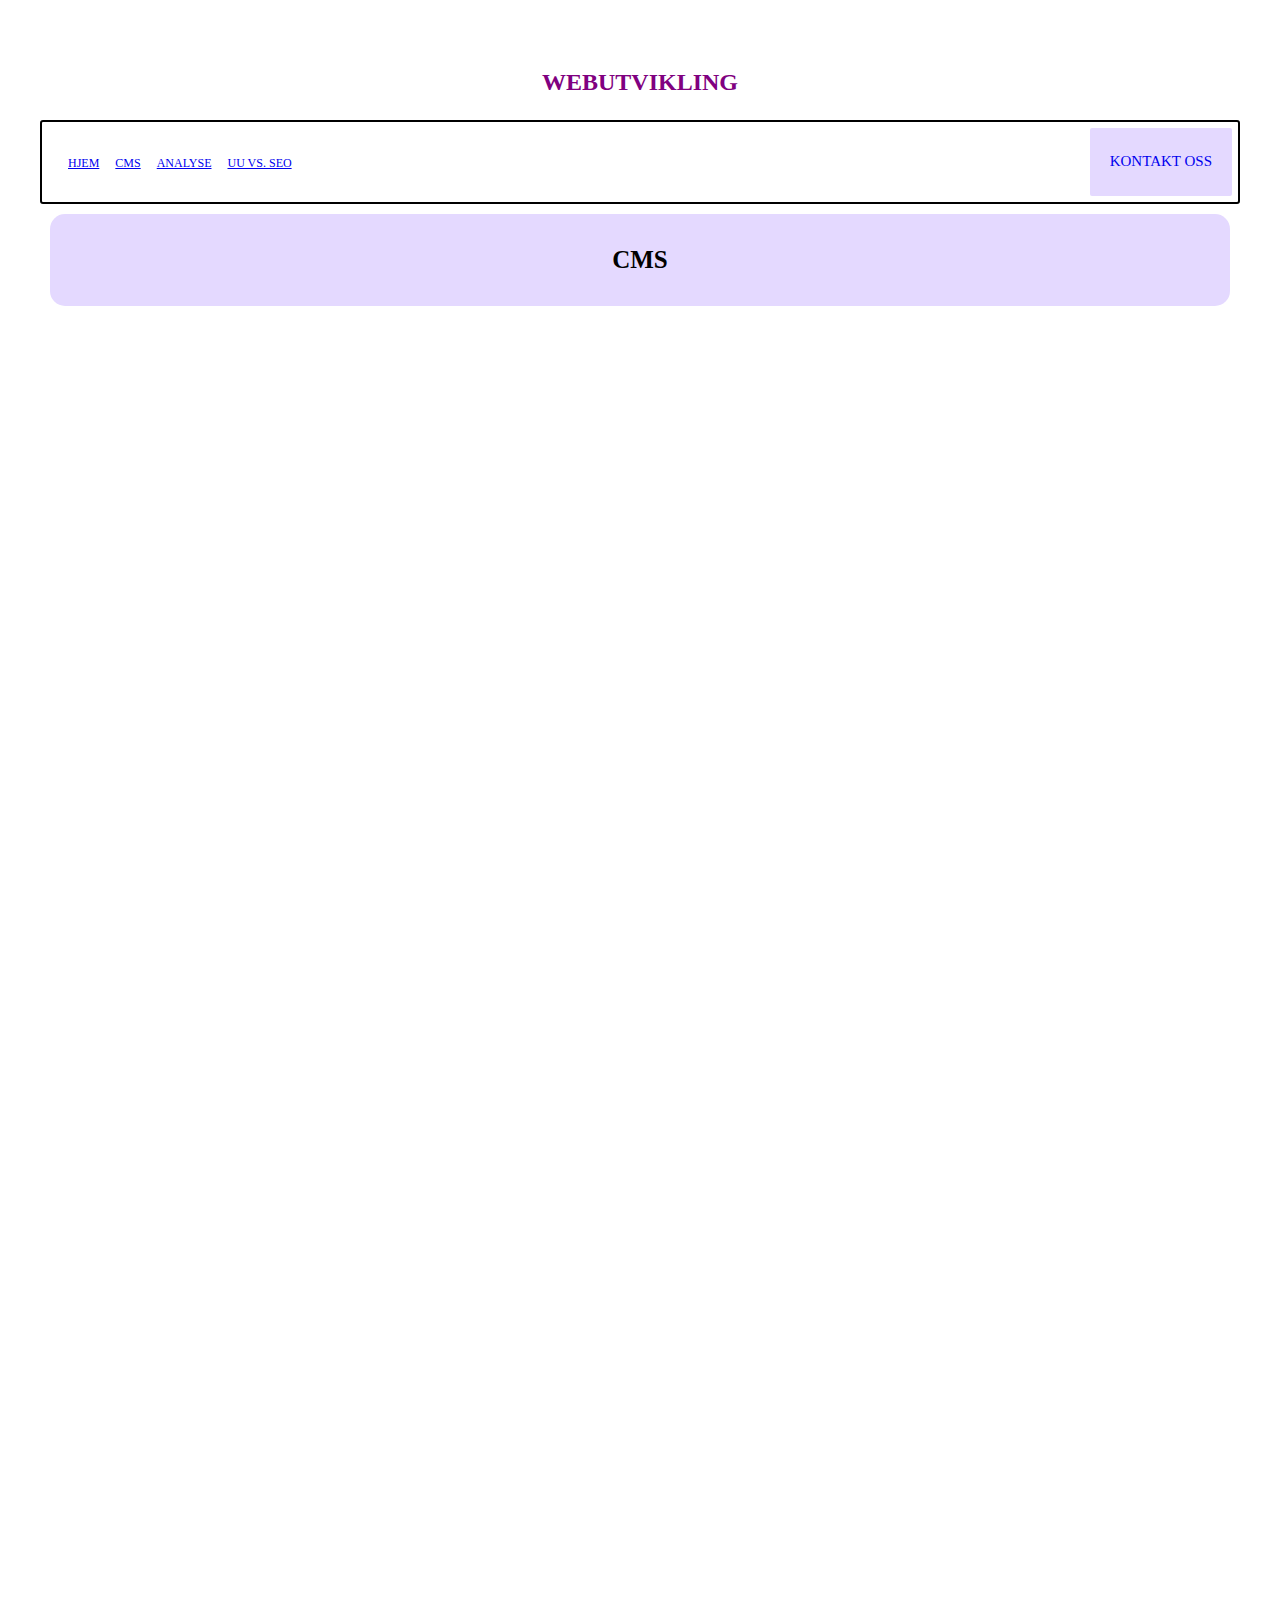
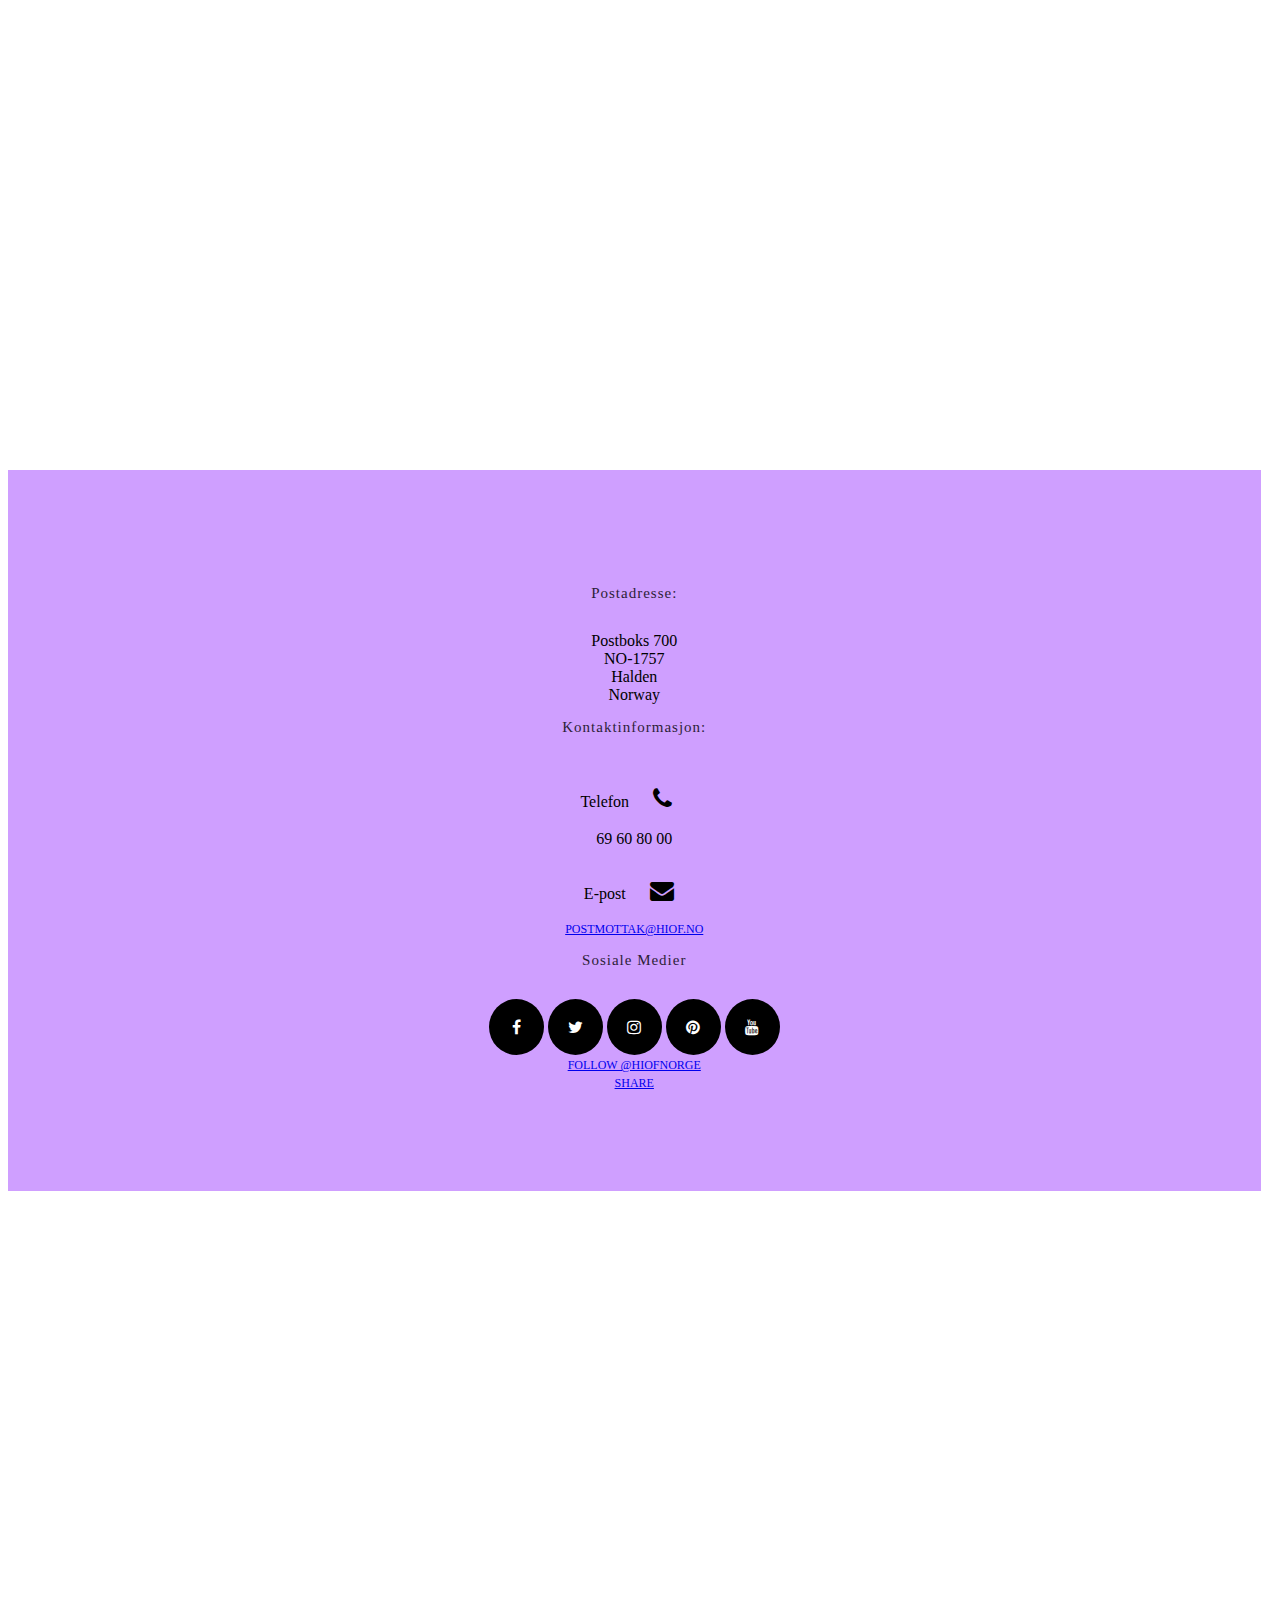
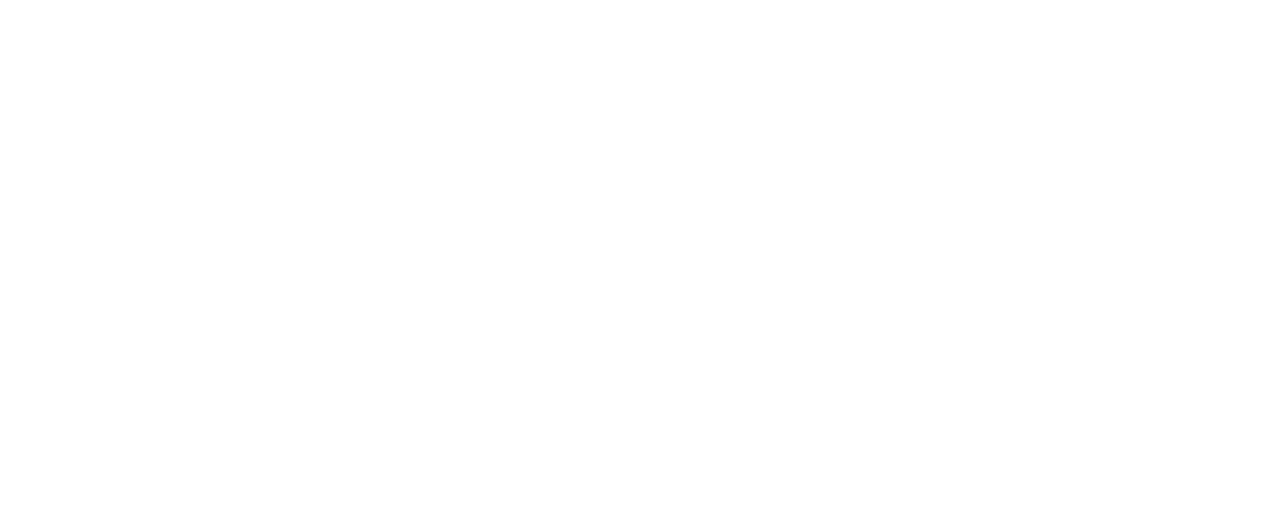
<file: Deleksamen2_NySjanse/cms.html>
<!DOCTYPE html>
<html lang="no">
<head>
    <meta charset="UTF-8">
    <meta http-equiv="X-UA-Compatible" content="IE=edge">
    <meta name="viewport" content="width=device-width, initial-scale=1.0">
    <meta name="description" content="Dette er cms siden for Webutvikling siden min, her er det skrevet en artikkel om CMS, og lagt til en tabell om de ulike typene.">
    <link rel="stylesheet" href="https://necolas.github.io/normalize.css/8.0.1/normalize.css">
    <title>Webutvikling</title>
    <link rel="icon" type="image/ico" href="./img/favicon.ico">
    <link href="cms.css" rel="stylesheet" media="all">
   
    <link rel="stylesheet" href="https://cdnjs.cloudflare.com/ajax/libs/font-awesome/4.7.0/css/font-awesome.min.css">

     <!--Facebook Cards-->
     <meta property="og:title" content="Webutvikling" >
     <meta property="og:url"   content="https://malinwnm.github.io/Deleksamen2_NySjanse/" >
     <meta property="og:description" content="Dette er en nettside for faget mitt Webutvikling" >
     <meta property="og:image" content="img/ezgif.com-gif-maker.webp" >
     <meta property="og:image: alt" content="Bilde av header for nettsiden" >
 
     <!--Twitter Cards-->
     <meta name="twitter:title" content="Webutvikling">
     <meta name="twitter:url" content="https://malinwnm.github.io/Deleksamen2_NySjanse/">
     <meta name="twitter:description" content="Dette er en nettside for faget mitt Webutvikling">
     <meta name="twitter:image" content="img/ezgif.com-gif-maker.webp">
</head>


<body>
    <div id="grid-container">
        <header>

            <h1><a href="index.html">Webutvikling</a></h1>
        
            <nav tabindex="0">
                <ul>
                    <li><a href="index.html">Hjem</a></li>
                    <li><a href="cms.html">CMS</a></li>
                    <li><a href="analyse.html">Analyse</a></li>
                    <li><a href="uuvsseo.html">UU vs. SEO</a></li>
                </ul>
                <a class="button" href="kontaktoss.html">Kontakt oss
                </a> 
            </nav>

            <h3>CMS</h3>
        </header>
       
        
        <main>

        </main>
    
        <div class="footer">
            <div class="col-1">
                <p>Postadresse:</p>
                    <div class="post-office">Postboks 700</div>
                    <div class="post-box">NO-1757</div>
                    <div class="place">Halden</div>
                    <div class="country">Norway</div>
            </div>
            <div class="col-2">
                <p>Kontaktinformasjon:</p>
                    <div class="phone">
                        Telefon 
                        <i class="fa fa-phone" style="font-size:24px"></i>
                        <div class="number">69 60 80 00</div>
                    </div>
                    <div class="e-mail">
                        E-post
                            <i class="fa fa-envelope" style="font-size:24px"></i>
                            <a href="mailto:postmottak@hiof.no">
                            <div class="mail">postmottak@hiof.no</div>
                        </a>
                    </div>
            </div>
            <div class=".media">
                <p>Sosiale Medier</p>
                <div class=".fa">
                    <a href="https://www.facebook.com/hiofnorge/" class="fa fa-facebook" aria-label="Sjekk ut vår Facebook side for mer info."></a>
                    <a href="https://twitter.com/hiofnorge" class="fa fa-twitter" aria-label="Sjekk ut vår Twitter side for mer info."></a> 
                    <a href="https://www.instagram.com/hiofnorge/" class="fa fa-instagram" aria-label="Sjekk ut vår Instagram side for mer info."></a>
                    <a href="#" class="fa fa-pinterest" aria-label="Sjekk ut vår Pinterest side for mer info."></a>
                    <a href="https://www.youtube.com/channel/UC1xXj5QmBXLfnHxPms7sNFw" class="fa fa-youtube" aria-label="Sjekk ut vår Youtube side for mer info."></a>
                </div>
                <div class=".share">
                    <a href="https://twitter.com/hiofnorge?ref_src=twsrc%5Etfw" 
                    class="twitter-follow-button" data-show-count="false">Follow @hiofnorge</a><script async src="https://platform.twitter.com/widgets.js" charset="utf-8"></script>
                    <div class="fb-share-button" data-href="https://developers.facebook.com/docs/plugins/" data-layout="button" data-size="large"><a target="_blank" 
                    href="https://www.facebook.com/sharer/sharer.php?u=https%3A%2F%2Fdevelopers.facebook.com%2Fdocs%2Fplugins%2F&amp;src=sdkpreparse" class="fb-xfbml-parse-ignore">SHARE</a></div>
                    <div id="fb-root"></div>
                    <script async defer crossorigin="anonymous" src="https://connect.facebook.net/nb_NO/sdk.js#xfbml=1&version=v15.0" nonce="7dZiRC0O"></script>
                </div>
            </div>
        </div>
    
    </div>
</body>
</html>
</file>
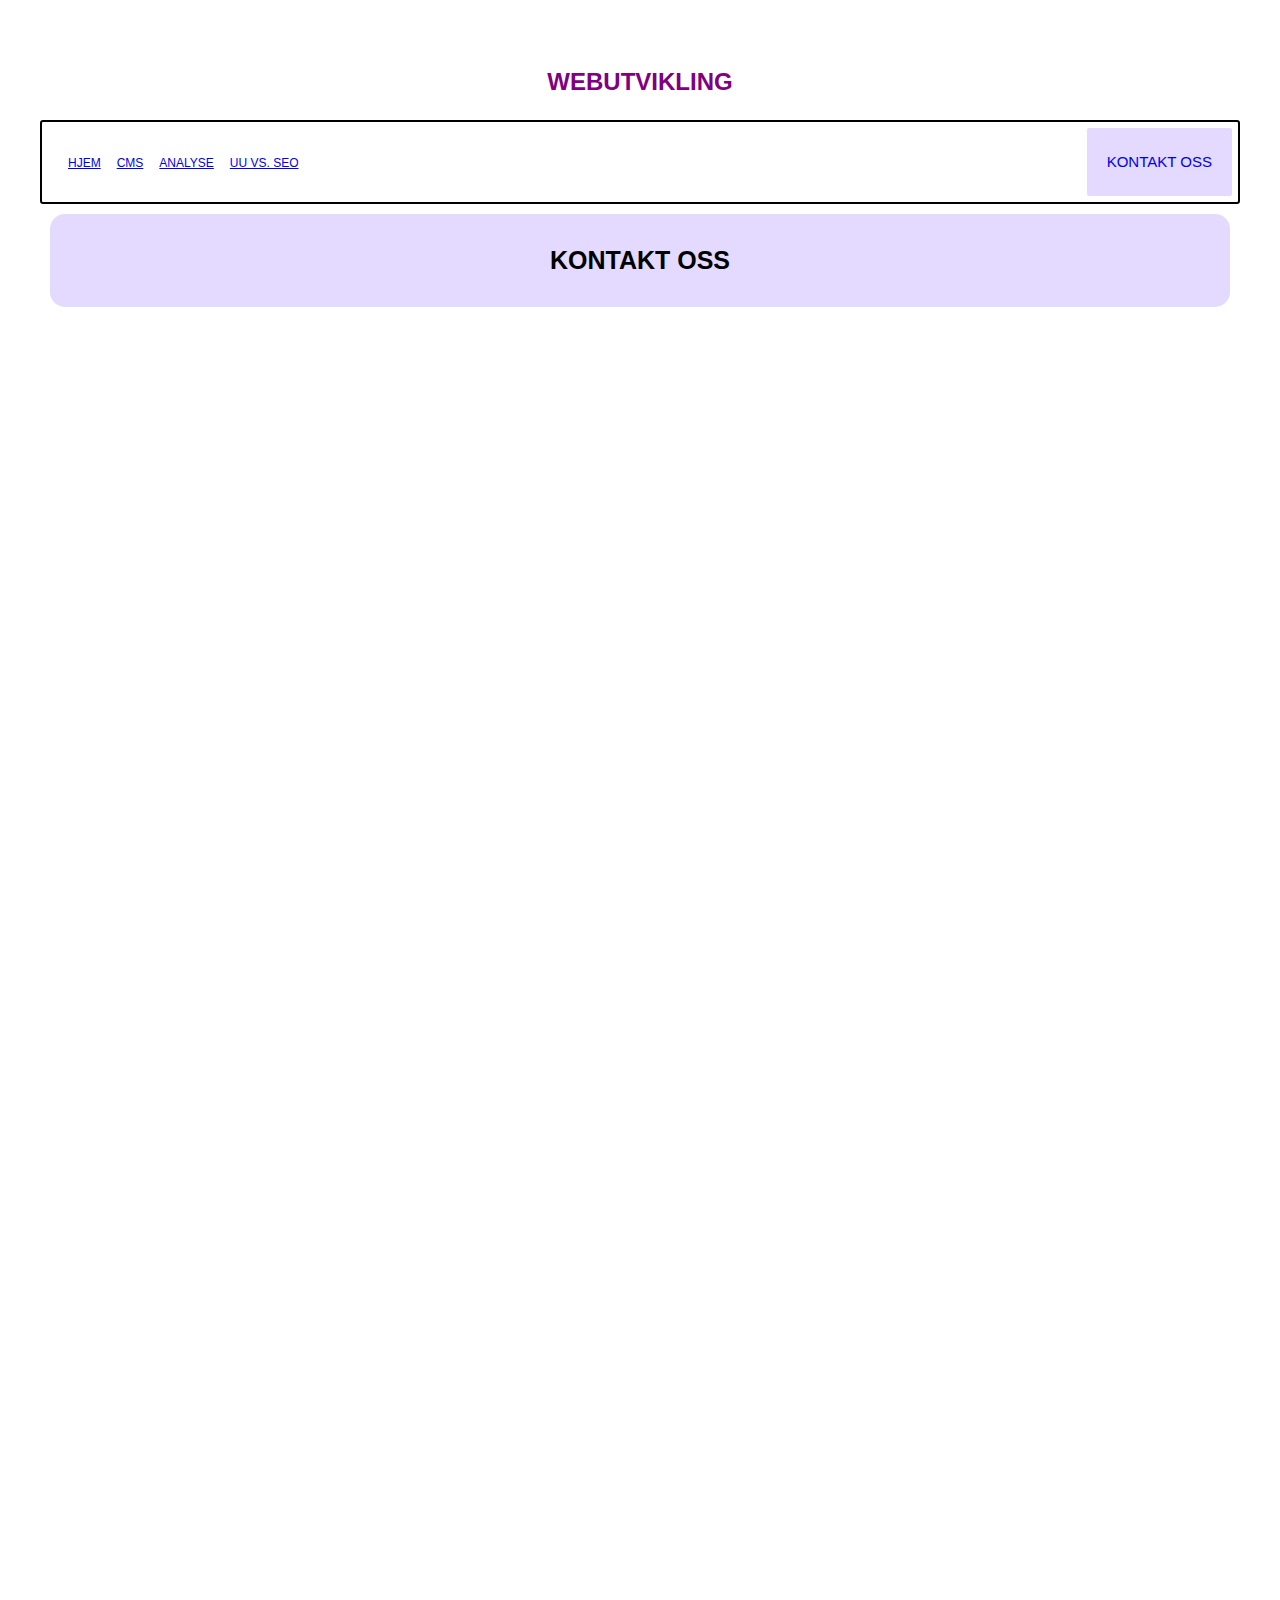
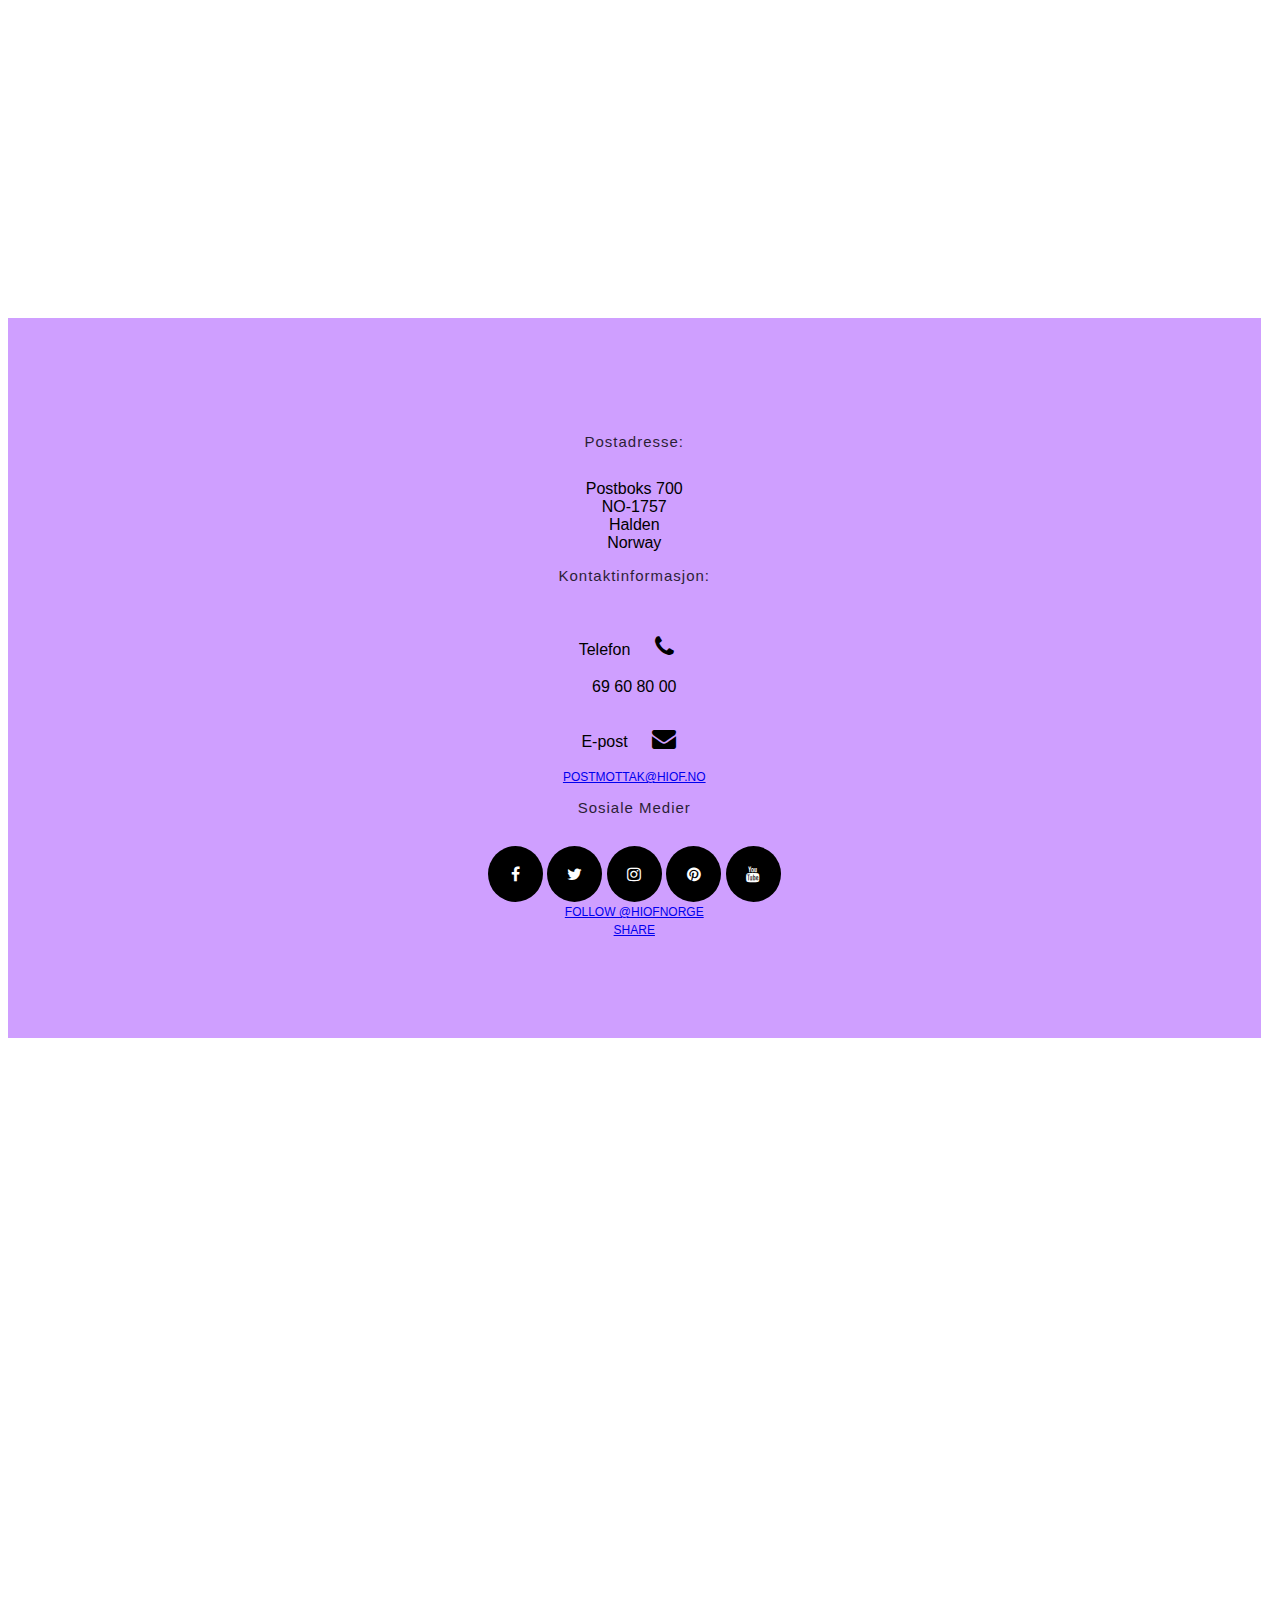
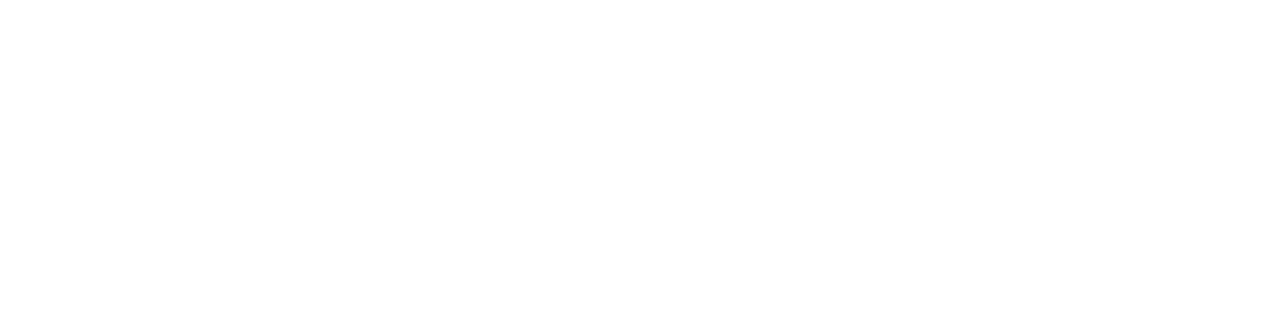
<file: Deleksamen2_NySjanse/kontaktoss.html>
<!DOCTYPE html>
<html lang="no">
<head>
    <meta charset="UTF-8">
    <meta http-equiv="X-UA-Compatible" content="IE=edge">
    <meta name="viewport" content="width=device-width, initial-scale=1.0">
    <meta name="description" content="Dette er kontakt oss side for min Webutvikling side, hvor kontaktinformasjon, kontaktskjema og et kart er lagt inn.">
    <link rel="stylesheet" href="https://necolas.github.io/normalize.css/8.0.1/normalize.css">
    <title>Webutvikling</title>
    <link rel="icon" type="image/ico" href="./img/favicon.ico">
    <link href="kontaktoss.css" rel="stylesheet" media="all">

    <link rel="stylesheet" href="https://cdnjs.cloudflare.com/ajax/libs/font-awesome/4.7.0/css/font-awesome.min.css">

     <!--Facebook Cards-->
     <meta property="og:title" content="Webutvikling" >
     <meta property="og:url"   content="https://malinwnm.github.io/Deleksamen2_NySjanse/" >
     <meta property="og:description" content="Dette er en nettside for faget mitt Webutvikling" >
     <meta property="og:image" content="img/ezgif.com-gif-maker.webp" >
     <meta property="og:image: alt" content="Bilde av header for nettsiden" >
 
     <!--Twitter Cards-->
     <meta name="twitter:title" content="Webutvikling">
     <meta name="twitter:url" content="https://malinwnm.github.io/Deleksamen2_NySjanse/">
     <meta name="twitter:description" content="Dette er en nettside for faget mitt Webutvikling">
     <meta name="twitter:image" content="img/ezgif.com-gif-maker.webp">
</head>

<body>
    <div id="grid-container">
        <header>

            <h1><a href="index.html">Webutvikling</a></h1>
        
            <nav tabindex="0">
                <ul>
                    <li><a href="index.html">Hjem</a></li>
                    <li><a href="cms.html">CMS</a></li>
                    <li><a href="analyse.html">Analyse</a></li>
                    <li><a href="uuvsseo.html">UU vs. SEO</a></li>
                </ul>
                <a class="button" href="kontaktoss.html">Kontakt oss
                </a> 
            </nav>

            <h3>KONTAKT OSS</h3>
        </header>
       
        
        <main>

        </main>
    
        <div class="footer">
            <div class="col-1">
                <p>Postadresse:</p>
                    <div class="post-office">Postboks 700</div>
                    <div class="post-box">NO-1757</div>
                    <div class="place">Halden</div>
                    <div class="country">Norway</div>
            </div>
            <div class="col-2">
                <p>Kontaktinformasjon:</p>
                    <div class="phone">
                        Telefon 
                        <i class="fa fa-phone" style="font-size:24px"></i>
                        <div class="number">69 60 80 00</div>
                    </div>
                    <div class="e-mail">
                        E-post
                            <i class="fa fa-envelope" style="font-size:24px"></i>
                            <a href="mailto:postmottak@hiof.no">
                            <div class="mail">postmottak@hiof.no</div>
                        </a>
                    </div>
            </div>
            <div class=".media">
                <p>Sosiale Medier</p>
                <div class=".fa">
                    <a href="https://www.facebook.com/hiofnorge/" class="fa fa-facebook" aria-label="Sjekk ut vår Facebook side for mer info."></a>
                    <a href="https://twitter.com/hiofnorge" class="fa fa-twitter" aria-label="Sjekk ut vår Twitter side for mer info."></a> 
                    <a href="https://www.instagram.com/hiofnorge/" class="fa fa-instagram" aria-label="Sjekk ut vår Instagram side for mer info."></a>
                    <a href="#" class="fa fa-pinterest" aria-label="Sjekk ut vår Pinterest side for mer info."></a>
                    <a href="https://www.youtube.com/channel/UC1xXj5QmBXLfnHxPms7sNFw" class="fa fa-youtube" aria-label="Sjekk ut vår Youtube side for mer info."></a>
                </div>
                <div class=".share">
                    <a href="https://twitter.com/hiofnorge?ref_src=twsrc%5Etfw" 
                    class="twitter-follow-button" data-show-count="false">Follow @hiofnorge</a><script async src="https://platform.twitter.com/widgets.js" charset="utf-8"></script>
                    <div class="fb-share-button" data-href="https://developers.facebook.com/docs/plugins/" data-layout="button" data-size="large"><a target="_blank" 
                    href="https://www.facebook.com/sharer/sharer.php?u=https%3A%2F%2Fdevelopers.facebook.com%2Fdocs%2Fplugins%2F&amp;src=sdkpreparse" class="fb-xfbml-parse-ignore">SHARE</a></div>
                    <div id="fb-root"></div>
                    <script async defer crossorigin="anonymous" src="https://connect.facebook.net/nb_NO/sdk.js#xfbml=1&version=v15.0" nonce="7dZiRC0O"></script>
                </div>
            </div>
        </div>
    
    </div>
</body>
</html>
</file>
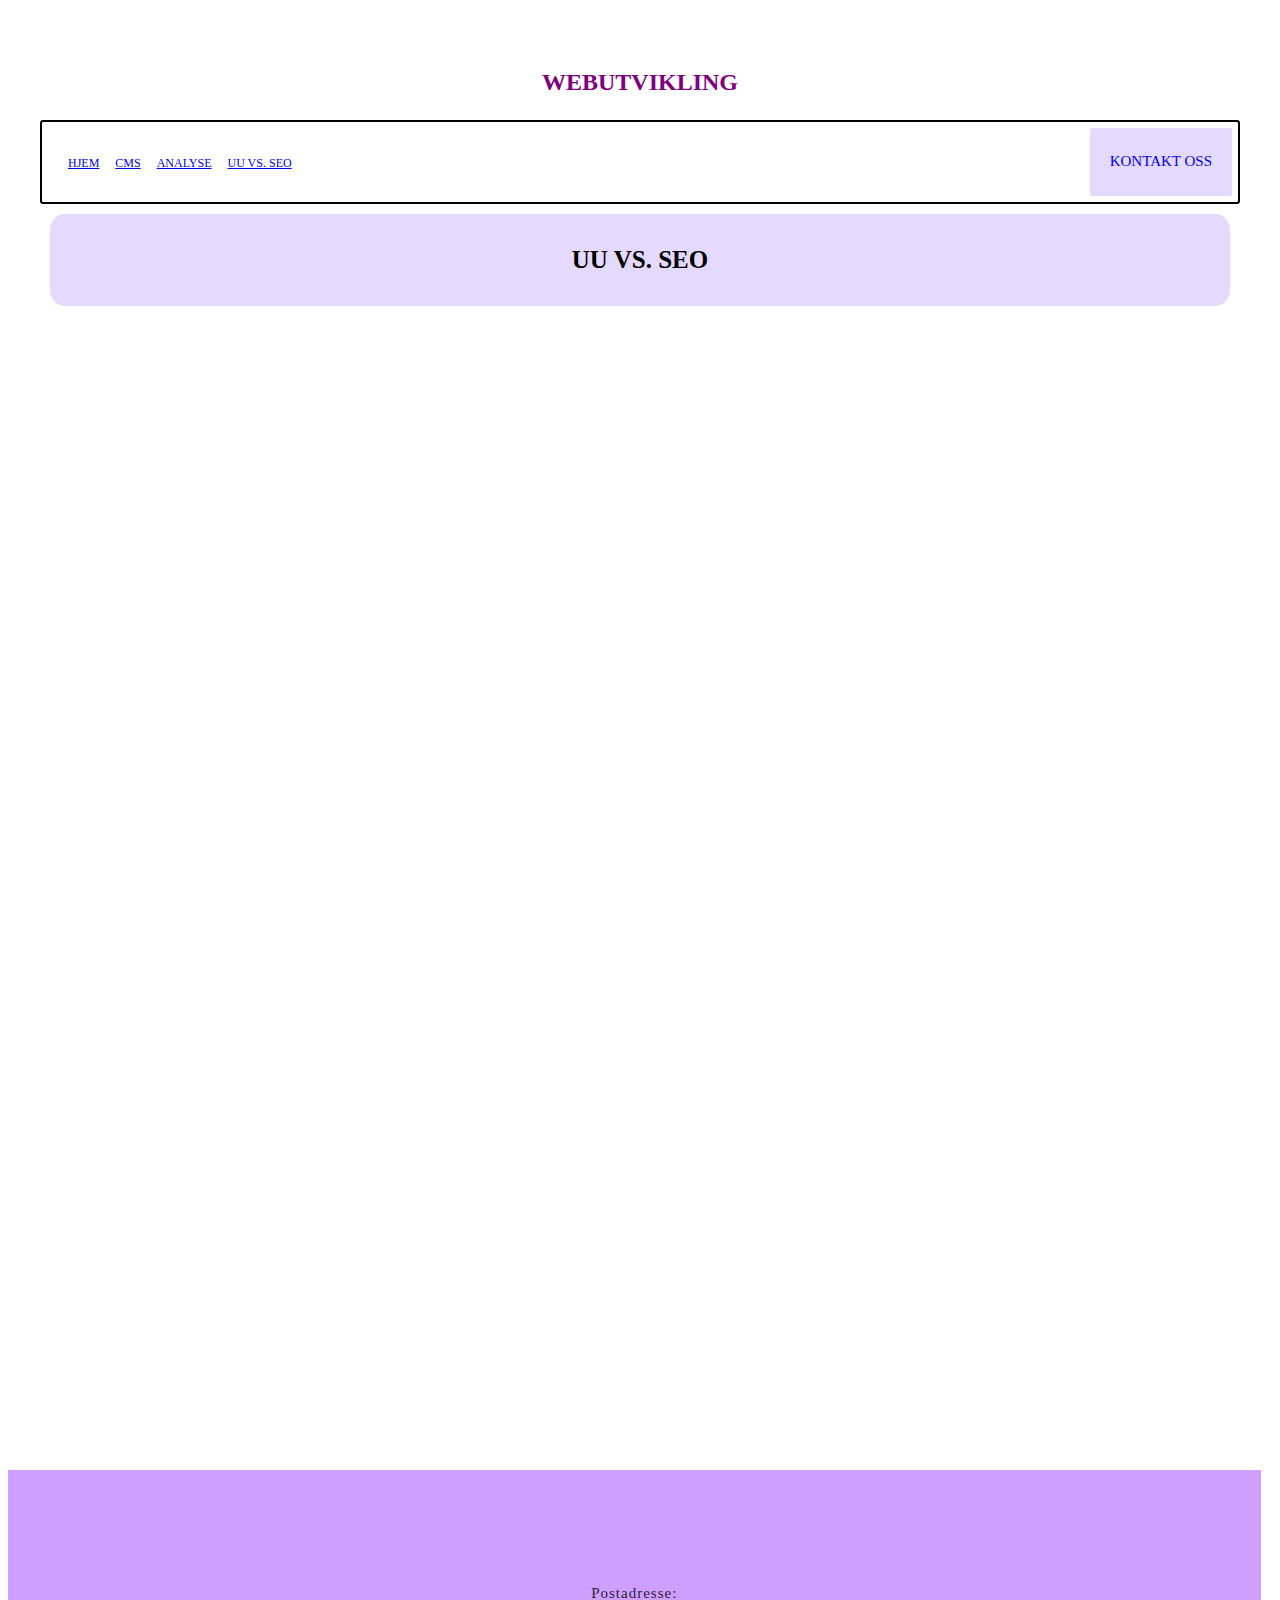
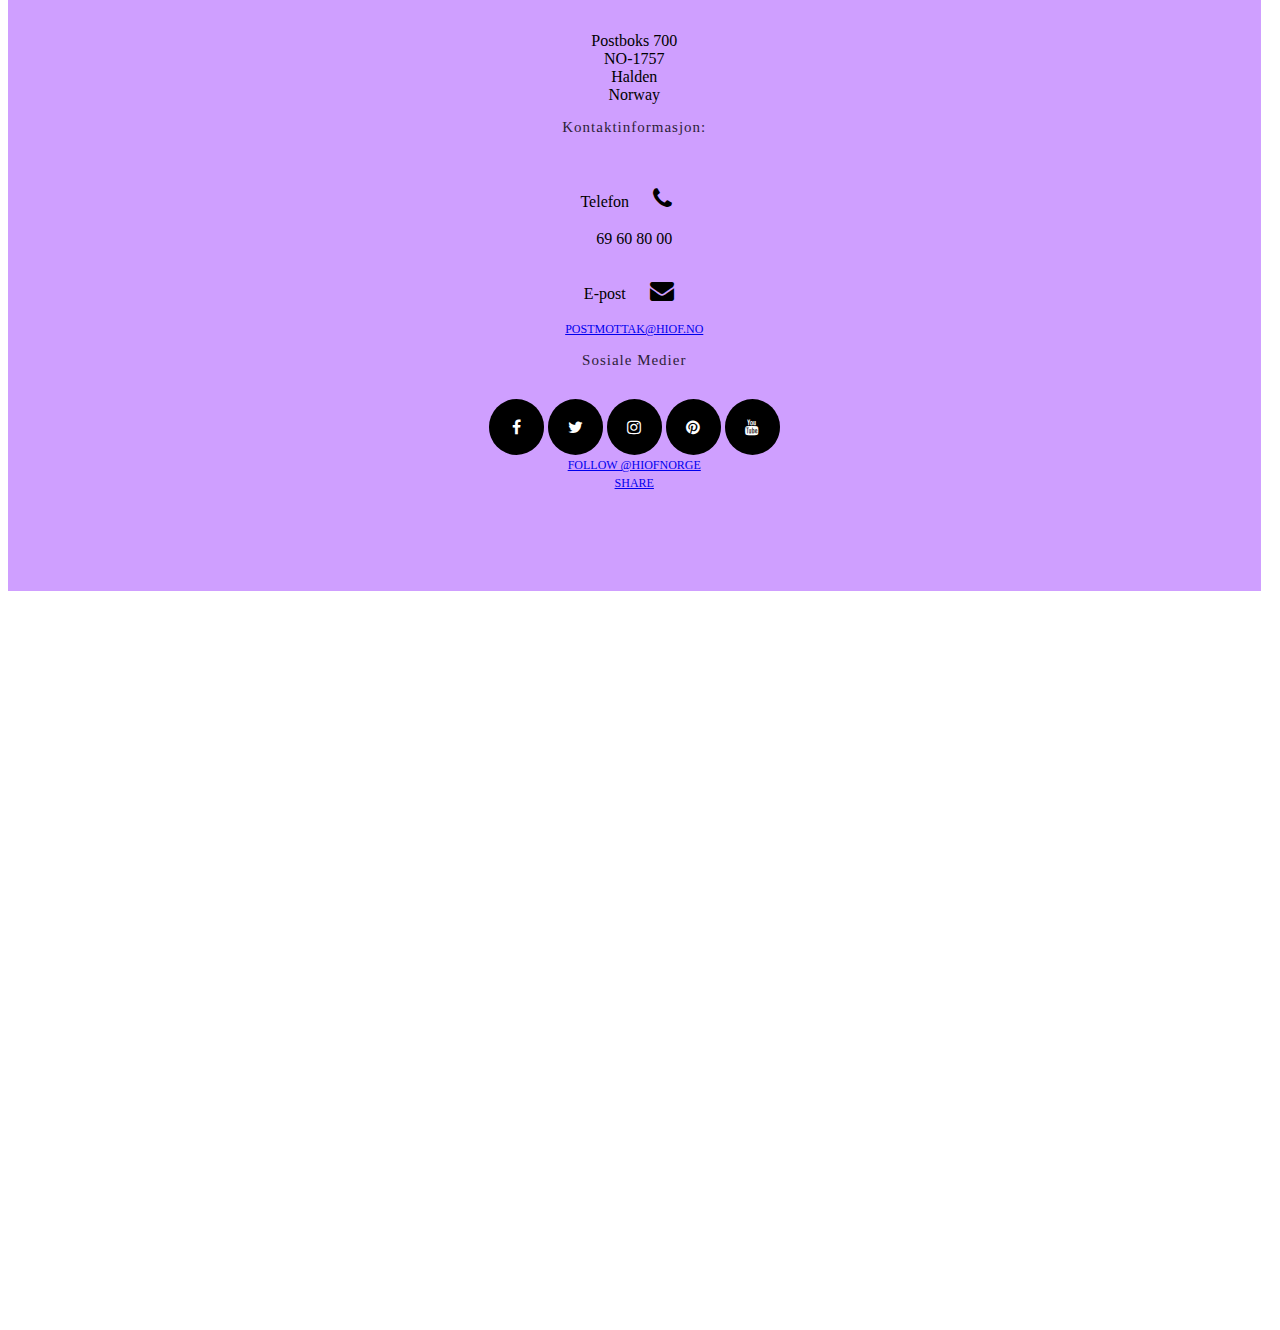
<file: Deleksamen2_NySjanse/uuvsseo.html>
<!DOCTYPE html>
<html lang="no">
<head>
    <meta charset="UTF-8">
    <meta http-equiv="X-UA-Compatible" content="IE=edge">
    <meta name="viewport" content="width=device-width, initial-scale=1.0">
    <meta name="description" content="Dette er siden for UU og SEO, her er det skrevet en artikkel om ulikhetene og likhetene og hva de to gjør for en nettside">
    <link rel="stylesheet" href="https://necolas.github.io/normalize.css/8.0.1/normalize.css">
    <title>Webutvikling</title>
    <link rel="icon" type="image/ico" href="./img/favicon.ico">
    <link href="uuvsseo.css" rel="stylesheet" media="all">
  
    <link rel="stylesheet" href="https://cdnjs.cloudflare.com/ajax/libs/font-awesome/4.7.0/css/font-awesome.min.css">

     <!--Facebook Cards-->
     <meta property="og:title" content="Webutvikling" >
     <meta property="og:url"   content="https://malinwnm.github.io/Deleksamen2_NySjanse/" >
     <meta property="og:description" content="Dette er en nettside for faget mitt Webutvikling" >
     <meta property="og:image" content="img/ezgif.com-gif-maker.webp" >
     <meta property="og:image: alt" content="Bilde av header for nettsiden" >
 
     <!--Twitter Cards-->
     <meta name="twitter:title" content="Webutvikling">
     <meta name="twitter:url" content="https://malinwnm.github.io/Deleksamen2_NySjanse/">
     <meta name="twitter:description" content="Dette er en nettside for faget mitt Webutvikling">
     <meta name="twitter:image" content="img/ezgif.com-gif-maker.webp">
</head>

<body>
    <div id="grid-container">
        <header>

            <h1><a href="index.html">Webutvikling</a></h1>
        
            <nav tabindex="0">
                <ul>
                    <li><a href="index.html">Hjem</a></li>
                    <li><a href="cms.html">CMS</a></li>
                    <li><a href="analyse.html">Analyse</a></li>
                    <li><a href="uuvsseo.html">UU vs. SEO</a></li>
                </ul>
                <a class="button" href="kontaktoss.html">Kontakt oss
                </a> 
            </nav>

            <h3>UU VS. SEO</h3>
        </header>
       
        <main>

        </main>
    
        <div class="footer">
            <div class="col-1">
                <p>Postadresse:</p>
                    <div class="post-office">Postboks 700</div>
                    <div class="post-box">NO-1757</div>
                    <div class="place">Halden</div>
                    <div class="country">Norway</div>
            </div>
            <div class="col-2">
                <p>Kontaktinformasjon:</p>
                    <div class="phone">
                        Telefon 
                        <i class="fa fa-phone" style="font-size:24px"></i>
                        <div class="number">69 60 80 00</div>
                    </div>
                    <div class="e-mail">
                        E-post
                            <i class="fa fa-envelope" style="font-size:24px"></i>
                            <a href="mailto:postmottak@hiof.no">
                            <div class="mail">postmottak@hiof.no</div>
                        </a>
                    </div>
            </div>
            <div class=".media">
                <p>Sosiale Medier</p>
                <div class=".fa">
                    <a href="https://www.facebook.com/hiofnorge/" class="fa fa-facebook" aria-label="Sjekk ut vår Facebook side for mer info."></a>
                    <a href="https://twitter.com/hiofnorge" class="fa fa-twitter" aria-label="Sjekk ut vår Twitter side for mer info."></a> 
                    <a href="https://www.instagram.com/hiofnorge/" class="fa fa-instagram" aria-label="Sjekk ut vår Instagram side for mer info."></a>
                    <a href="#" class="fa fa-pinterest" aria-label="Sjekk ut vår Pinterest side for mer info."></a>
                    <a href="https://www.youtube.com/channel/UC1xXj5QmBXLfnHxPms7sNFw" class="fa fa-youtube" aria-label="Sjekk ut vår Youtube side for mer info."></a>
                </div>
                <div class=".share">
                    <a href="https://twitter.com/hiofnorge?ref_src=twsrc%5Etfw" 
                    class="twitter-follow-button" data-show-count="false">Follow @hiofnorge</a><script async src="https://platform.twitter.com/widgets.js" charset="utf-8"></script>
                    <div class="fb-share-button" data-href="https://developers.facebook.com/docs/plugins/" data-layout="button" data-size="large"><a target="_blank" 
                    href="https://www.facebook.com/sharer/sharer.php?u=https%3A%2F%2Fdevelopers.facebook.com%2Fdocs%2Fplugins%2F&amp;src=sdkpreparse" class="fb-xfbml-parse-ignore">SHARE</a></div>
                    <div id="fb-root"></div>
                    <script async defer crossorigin="anonymous" src="https://connect.facebook.net/nb_NO/sdk.js#xfbml=1&version=v15.0" nonce="7dZiRC0O"></script>
                </div>
            </div>
        </div>
    </div>
</body>
</html>
</file>
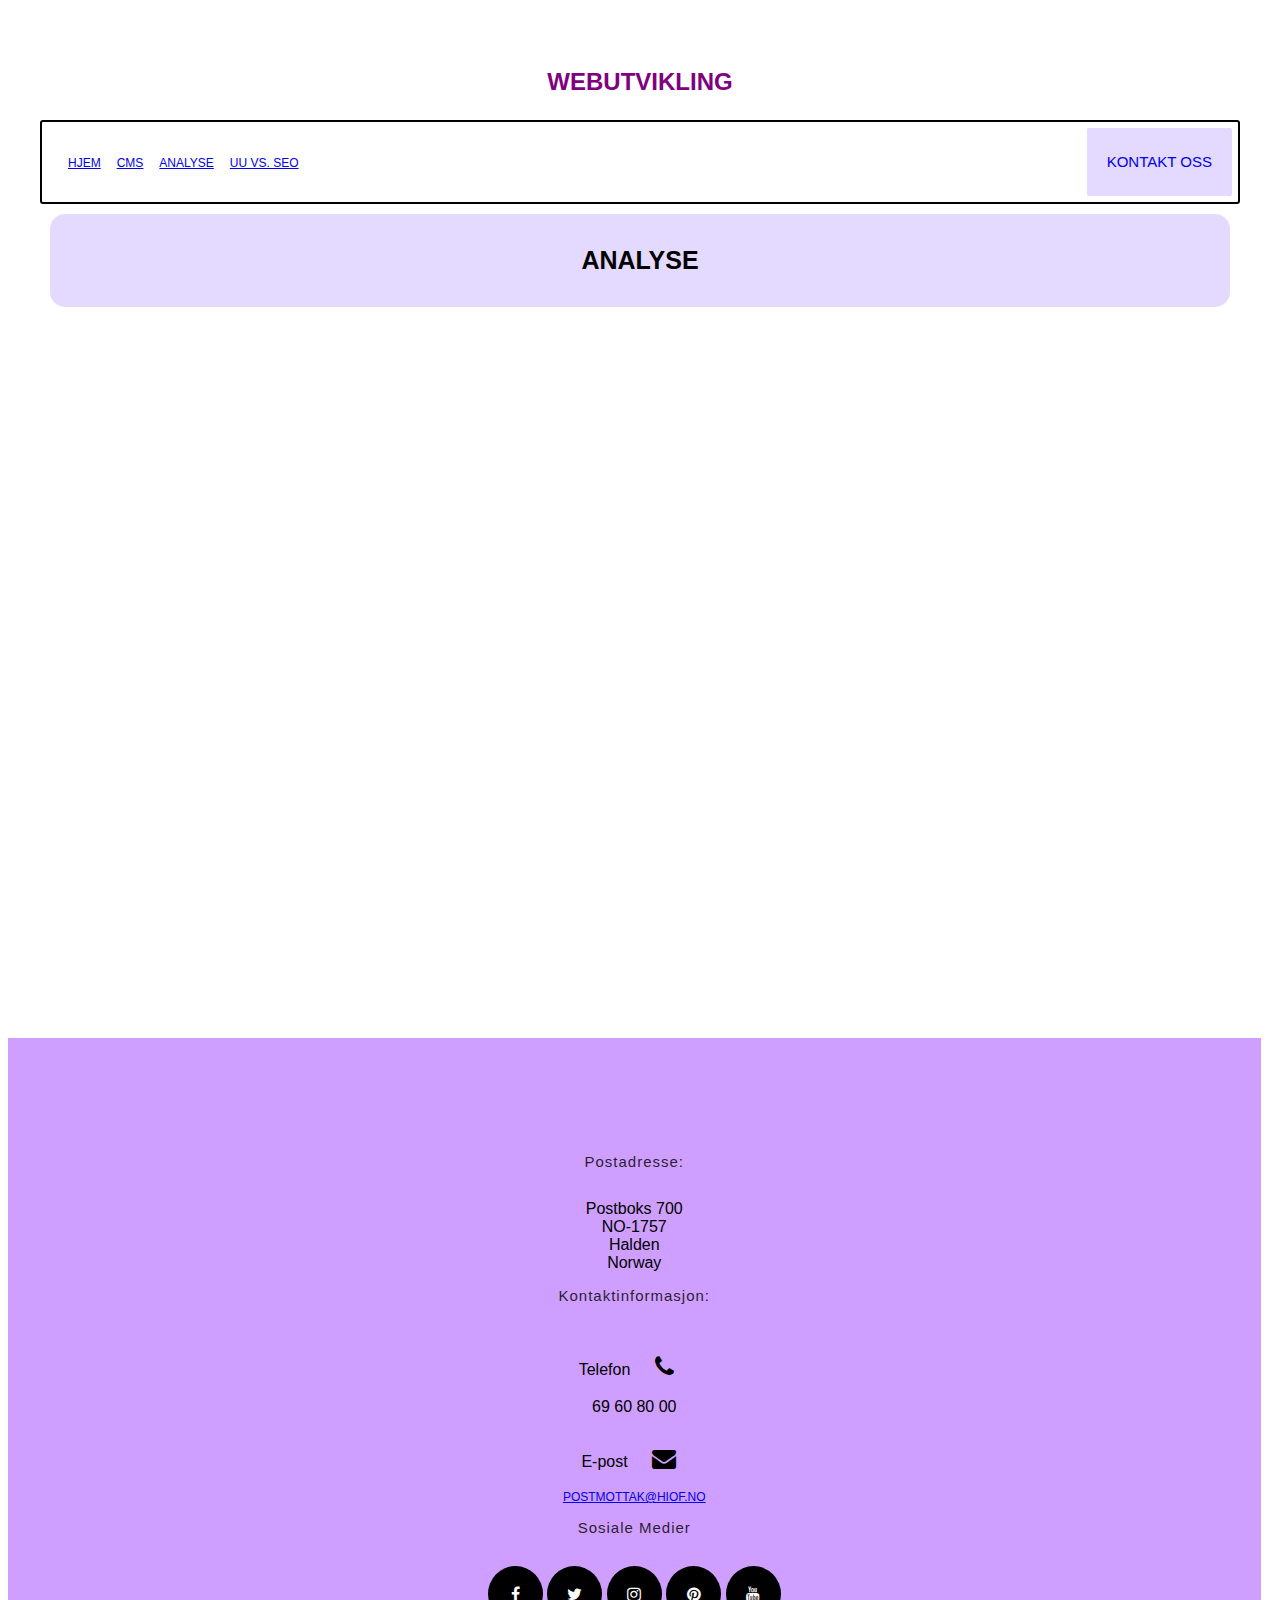
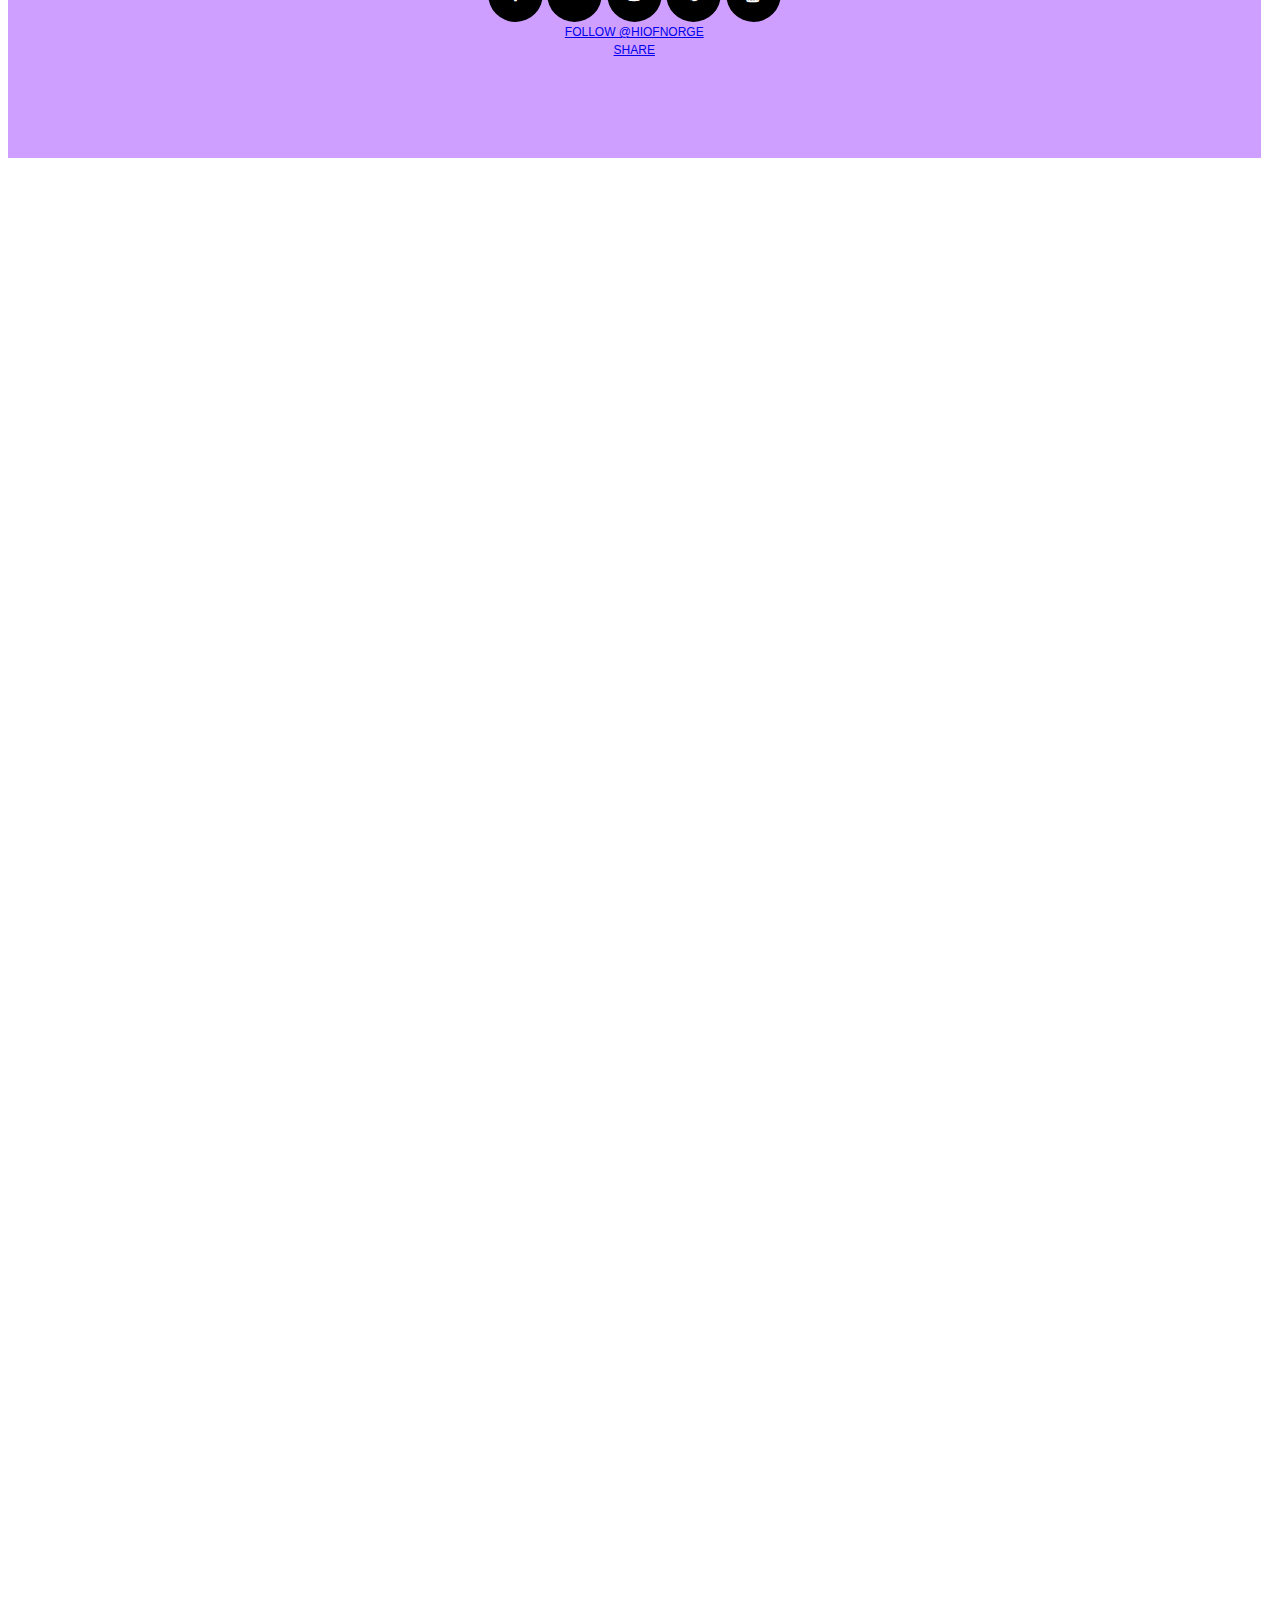
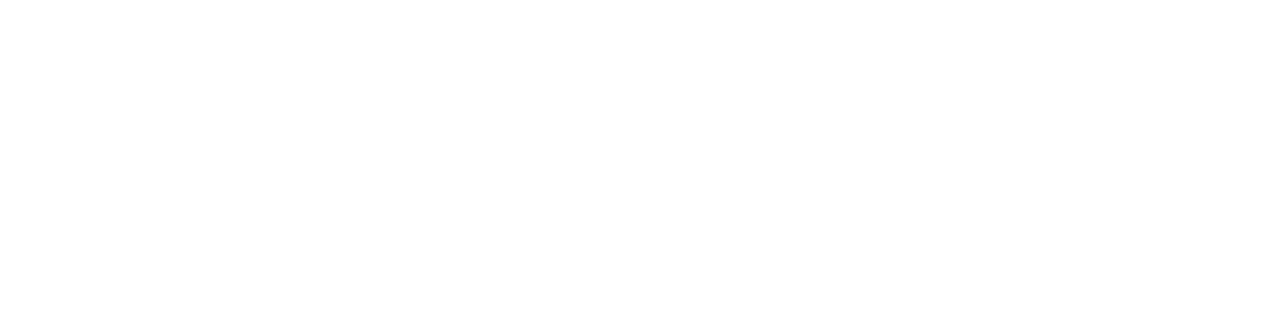
<file: Deleksamen3_NySjanse/analyse.html>
<!DOCTYPE html>
<html lang="no">
<head>
    <meta charset="UTF-8">
    <meta http-equiv="X-UA-Compatible" content="IE=edge">
    <meta name="viewport" content="width=device-width, initial-scale=1.0">
    <meta name="description" content="Dette er analyse siden til Webutvikling nettsiden min, hvor analyse av siden vil bli gjort og resultater vil bli satt inn">
    <link rel="stylesheet" href="https://necolas.github.io/normalize.css/8.0.1/normalize.css">
    <title>Webutvikling</title>
    <link rel="icon" type="image/ico" href="./img/favicon.ico">
    <link href="analyse.css" rel="stylesheet" media="all">
    <link rel="icon" href="/path/to/favicon.ico">
    <link rel="stylesheet" href="https://cdnjs.cloudflare.com/ajax/libs/font-awesome/4.7.0/css/font-awesome.min.css">

      <!--Facebook Cards-->
      <meta property="og:title" content="Webutvikling" >
      <meta property="og:url"   content="https://malinwnm.github.io/Deleksamen3_NySjanse/" >
      <meta property="og:description" content="Dette er en nettside for faget mitt Webutvikling" >
      <meta property="og:image" content="img/ezgif.com-gif-maker.webp" >
      <meta property="og:image: alt" content="Bilde av header for nettsiden" >
  
      <!--Twitter Cards-->
      <meta name="twitter:title" content="Webutvikling">
      <meta name="twitter:url" content="https://malinwnm.github.io/Deleksamen3_NySjanse/">
      <meta name="twitter:description" content="Dette er en nettside for faget mitt Webutvikling">
      <meta name="twitter:image" content="img/ezgif.com-gif-maker.webp">
</head>

<body>
    <div id="grid-container">
        <header>

            <h1><a href="index.html">Webutvikling</a></h1>
        
            <nav tabindex="0">
                <ul>
                    <li><a href="index.html">Hjem</a></li>
                    <li><a href="cms.html">CMS</a></li>
                    <li><a href="analyse.html">Analyse</a></li>
                    <li><a href="uuvsseo.html">UU vs. SEO</a></li>
                </ul>
                <a class="button" href="kontaktoss.html">Kontakt oss
                </a> 
            </nav>

            <h3>ANALYSE</h3>
        </header>
       

    
        <div class="footer">
            <div class="col-1">
                <p>Postadresse:</p>
                    <div class="post-office">Postboks 700</div>
                    <div class="post-box">NO-1757</div>
                    <div class="place">Halden</div>
                    <div class="country">Norway</div>
            </div>
            <div class="col-2">
                <p>Kontaktinformasjon:</p>
                    <div class="phone">
                        Telefon 
                        <i class="fa fa-phone" style="font-size:24px"></i>
                        <div class="number">69 60 80 00</div>
                    </div>
                    <div class="e-mail">
                        E-post
                            <i class="fa fa-envelope" style="font-size:24px"></i>
                            <a href="mailto:postmottak@hiof.no">
                            <div class="mail">postmottak@hiof.no</div>
                        </a>
                    </div>
            </div>
            <div class=".media">
                <p>Sosiale Medier</p>
                <div class=".fa">
                    <a href="https://www.facebook.com/hiofnorge/" class="fa fa-facebook" aria-label="Sjekk ut vår Facebook side for mer info."></a>
                    <a href="https://twitter.com/hiofnorge" class="fa fa-twitter" aria-label="Sjekk ut vår Twitter side for mer info."></a> 
                    <a href="https://www.instagram.com/hiofnorge/" class="fa fa-instagram" aria-label="Sjekk ut vår Instagram side for mer info."></a>
                    <a href="#" class="fa fa-pinterest" aria-label="Sjekk ut vår Pinterest side for mer info."></a>
                    <a href="https://www.youtube.com/channel/UC1xXj5QmBXLfnHxPms7sNFw" class="fa fa-youtube" aria-label="Sjekk ut vår Youtube side for mer info."></a>
                </div>
                <div class=".share">
                    <a href="https://twitter.com/hiofnorge?ref_src=twsrc%5Etfw" 
                    class="twitter-follow-button" data-show-count="false">Follow @hiofnorge</a><script async src="https://platform.twitter.com/widgets.js" charset="utf-8"></script>
                    <div class="fb-share-button" data-href="https://developers.facebook.com/docs/plugins/" data-layout="button" data-size="large"><a target="_blank" 
                    href="https://www.facebook.com/sharer/sharer.php?u=https%3A%2F%2Fdevelopers.facebook.com%2Fdocs%2Fplugins%2F&amp;src=sdkpreparse" class="fb-xfbml-parse-ignore">SHARE</a></div>
                    <div id="fb-root"></div>
                    <script async defer crossorigin="anonymous" src="https://connect.facebook.net/nb_NO/sdk.js#xfbml=1&version=v15.0" nonce="7dZiRC0O"></script>
                </div>
            </div>
        </div>
    </div>
</body>
</html>
</file>
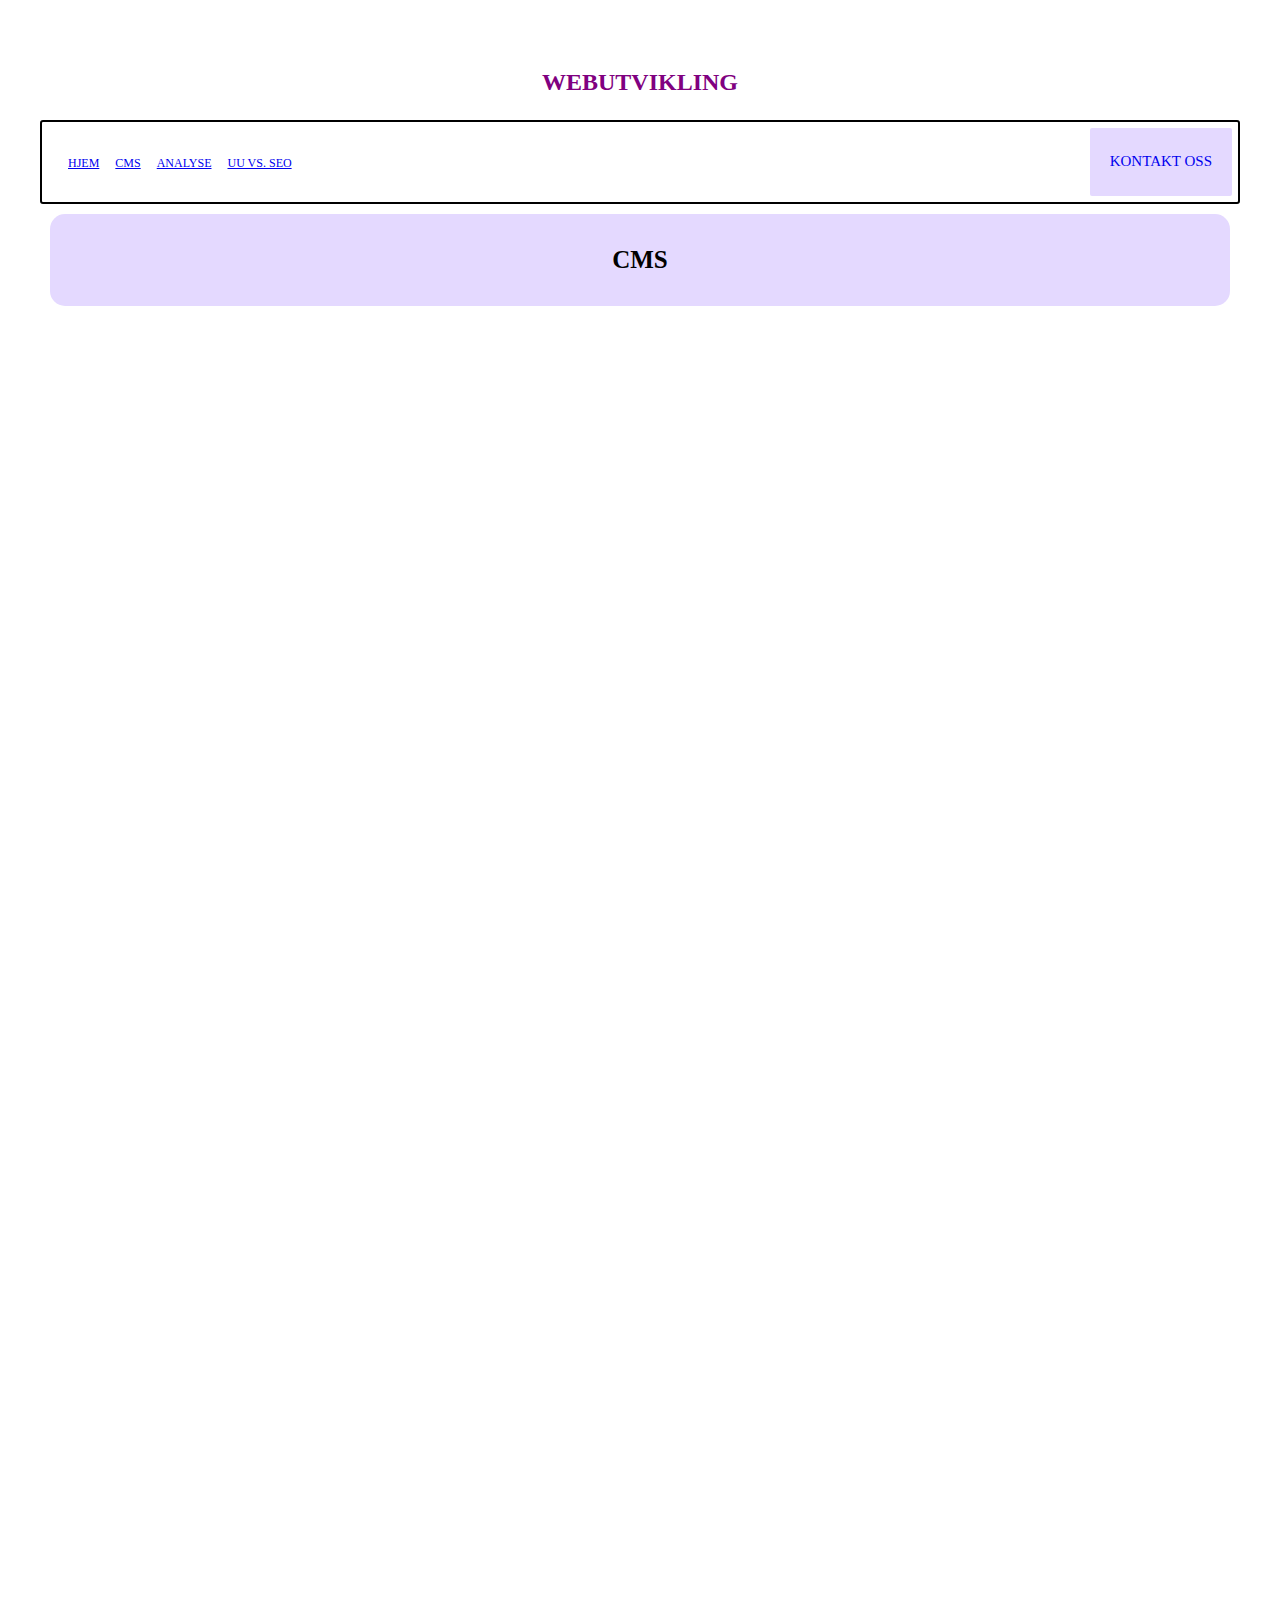
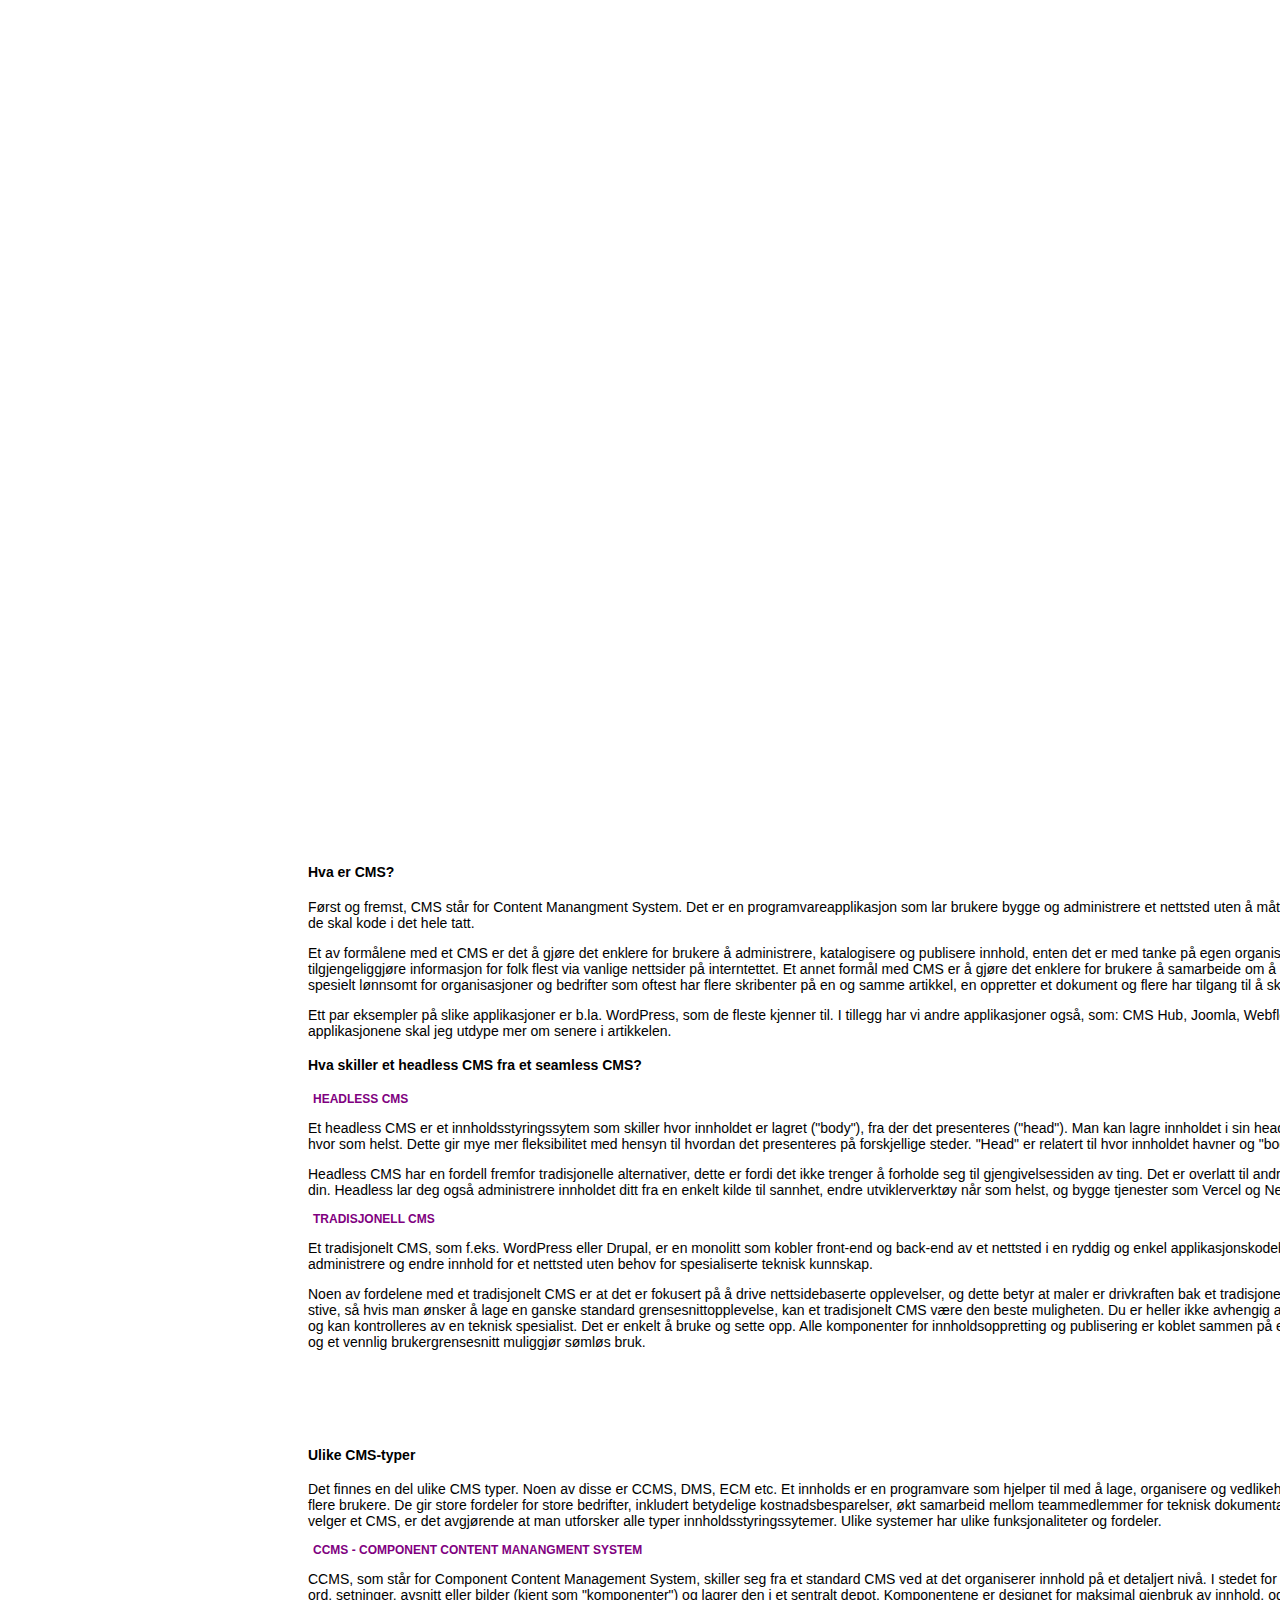
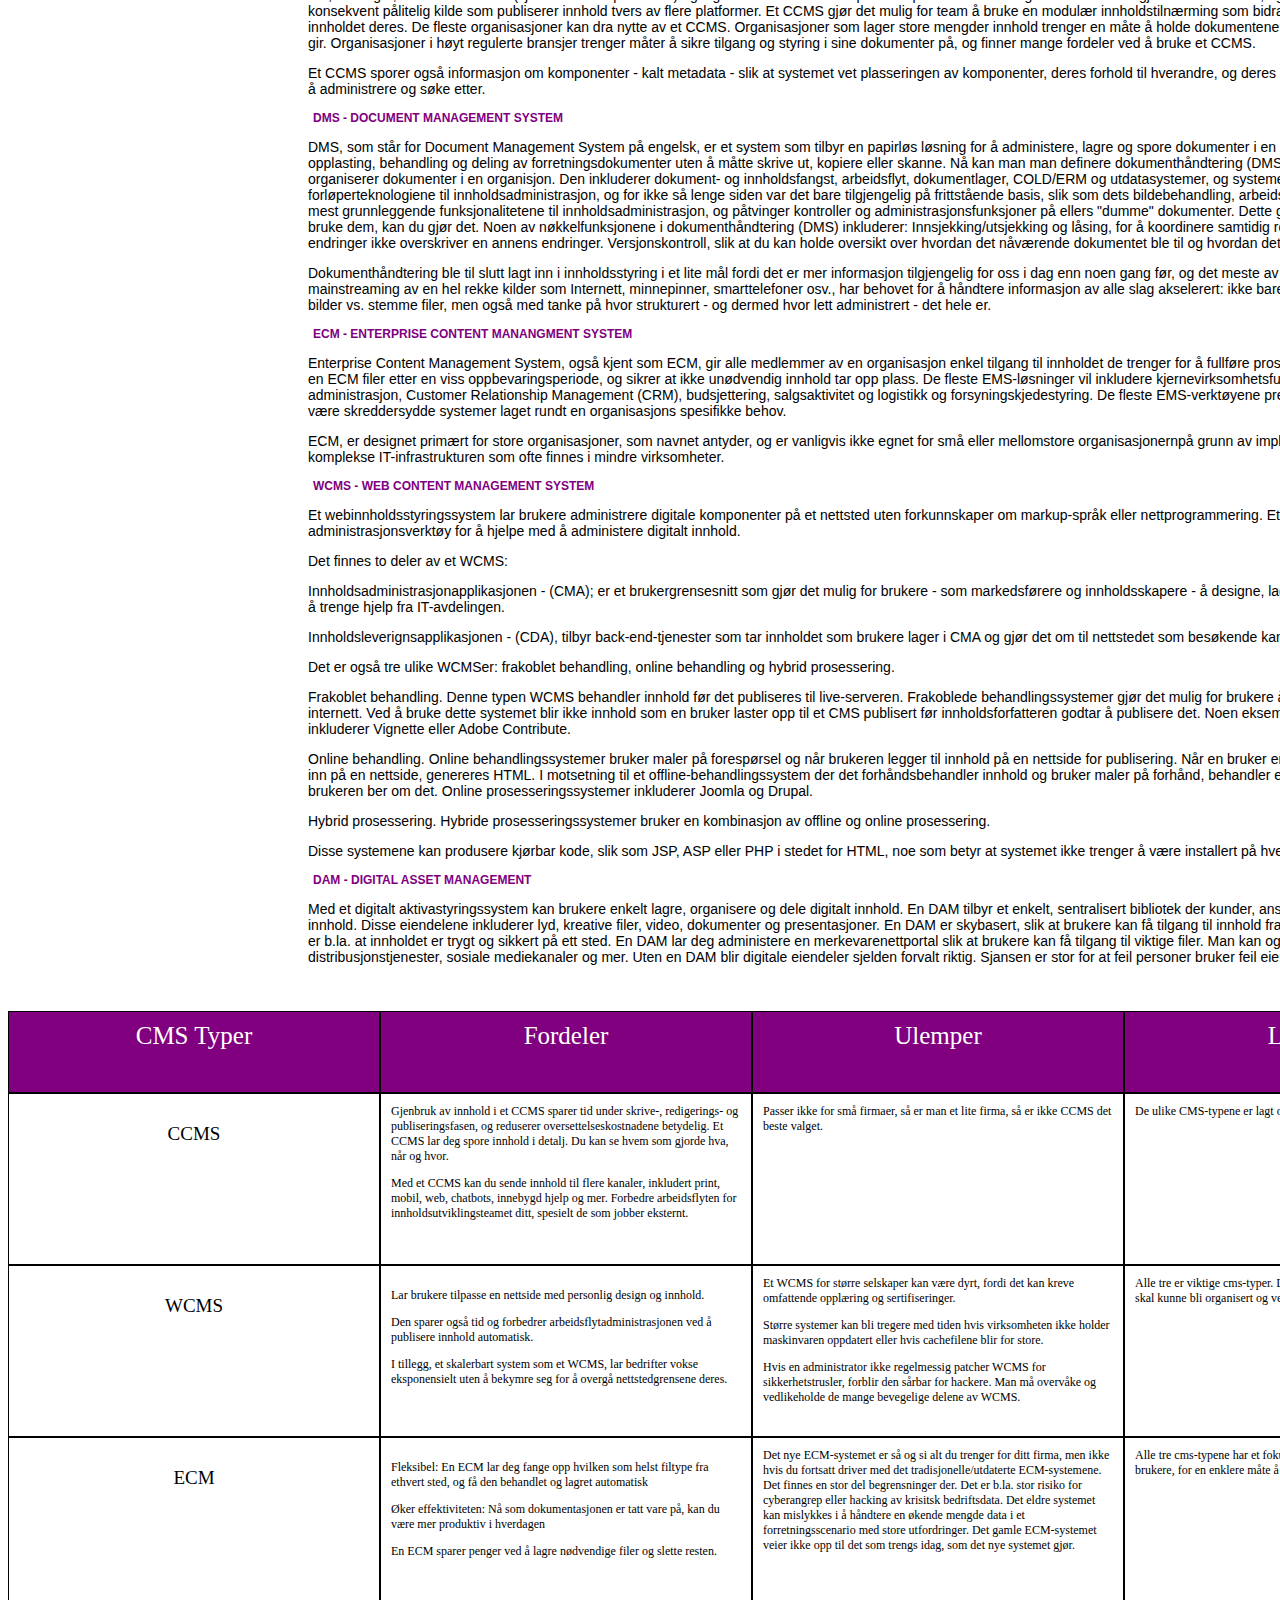
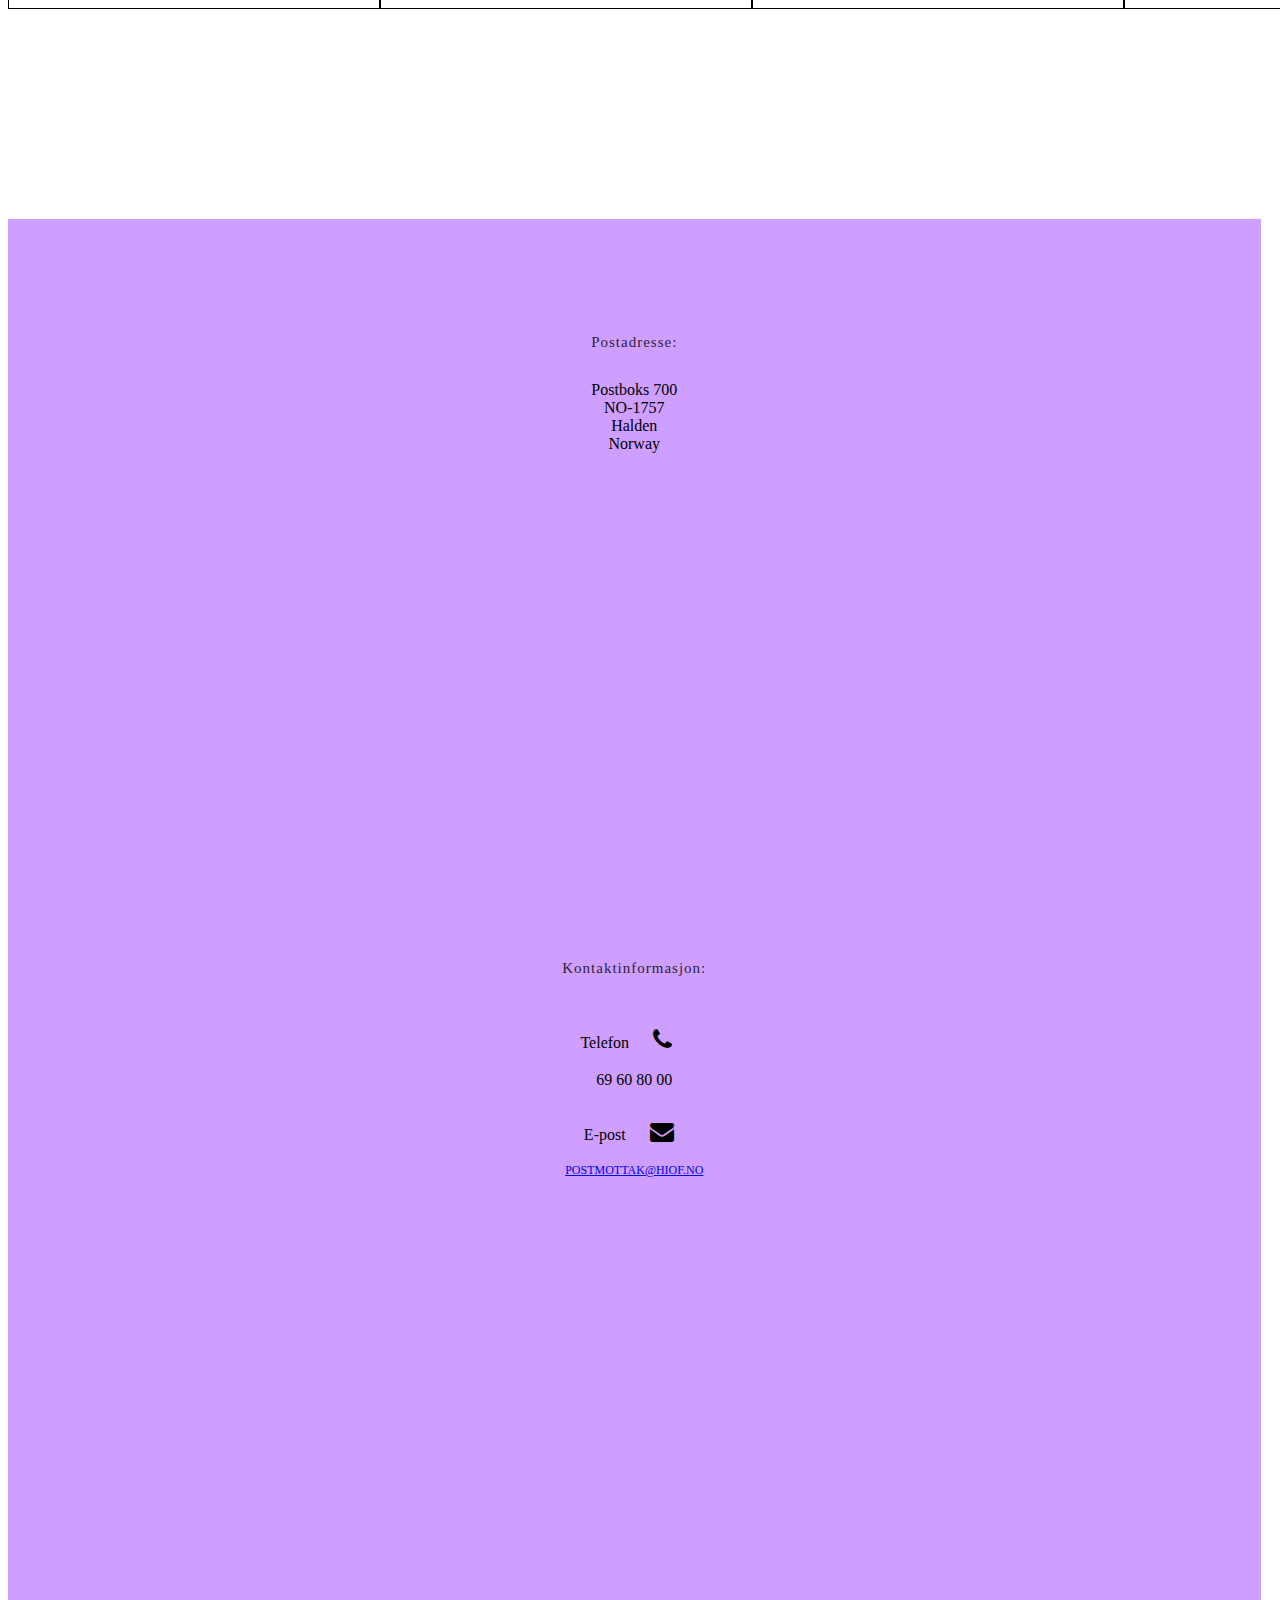
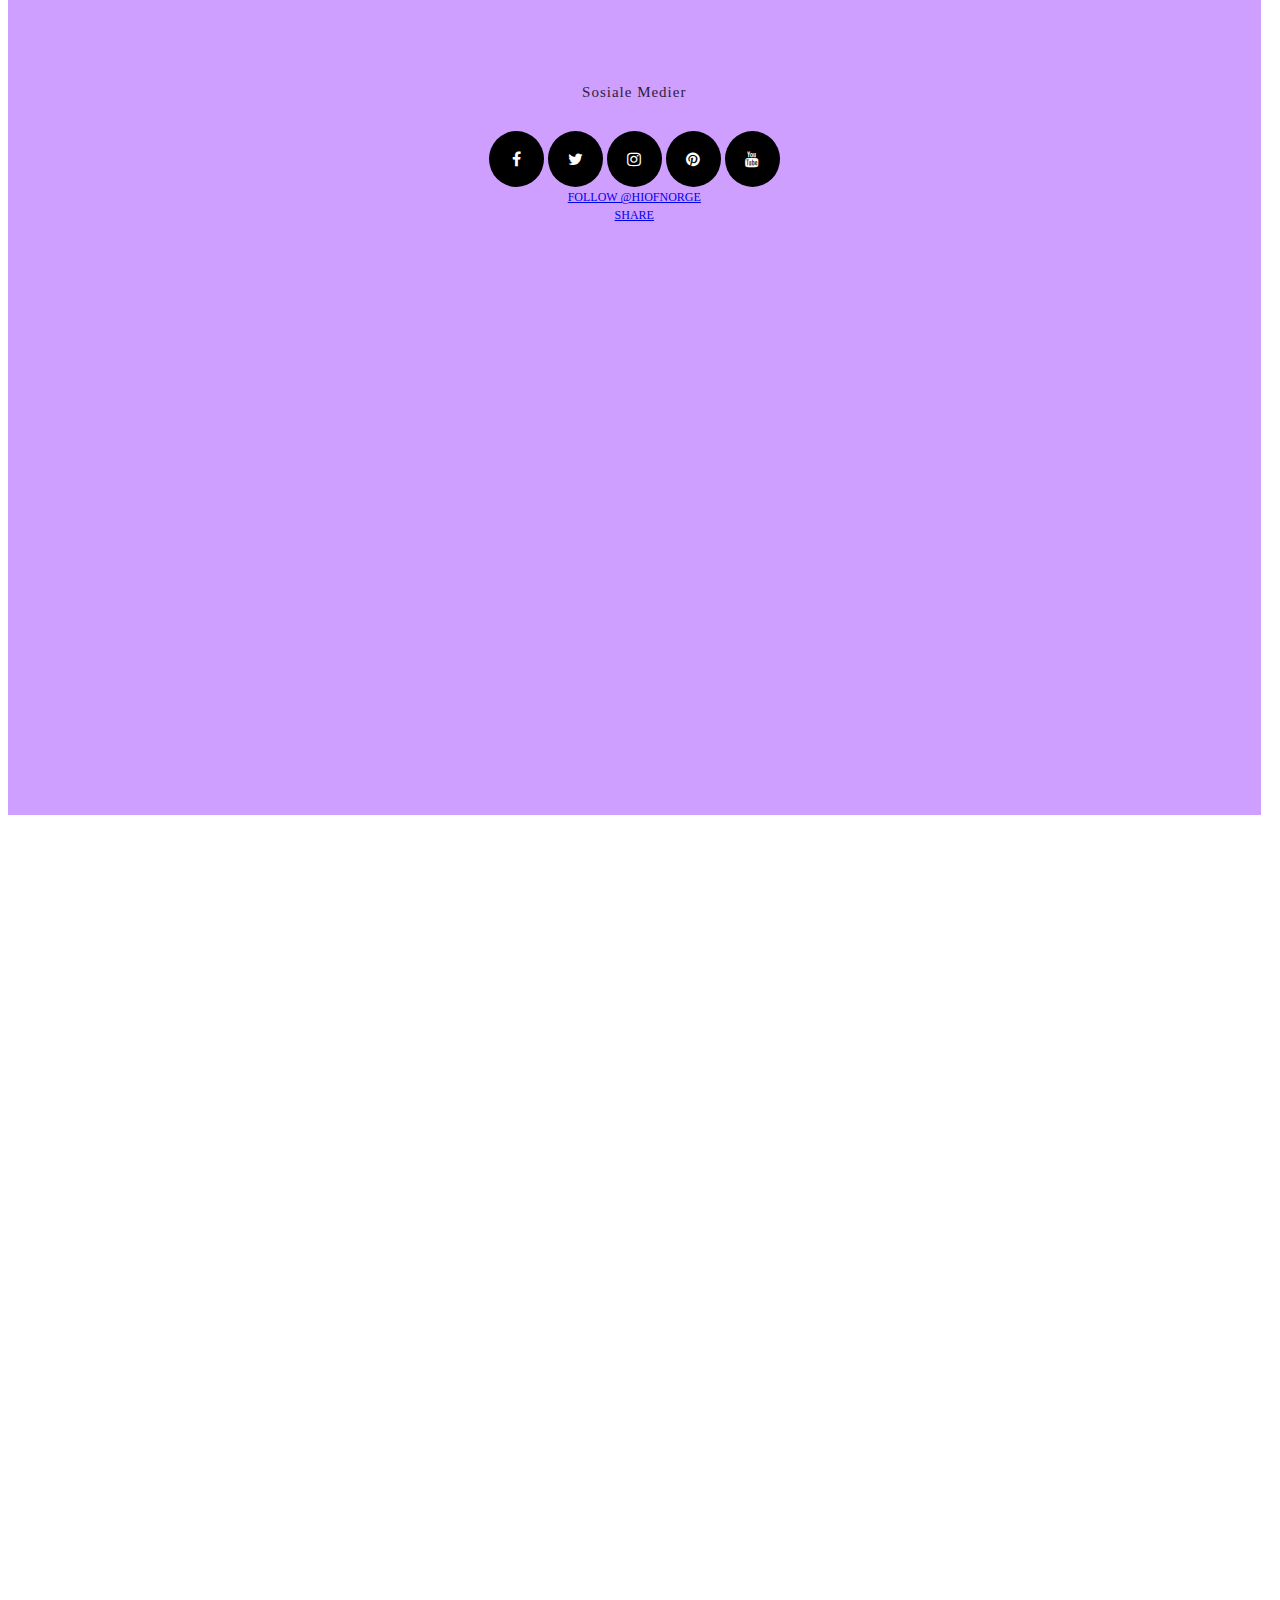
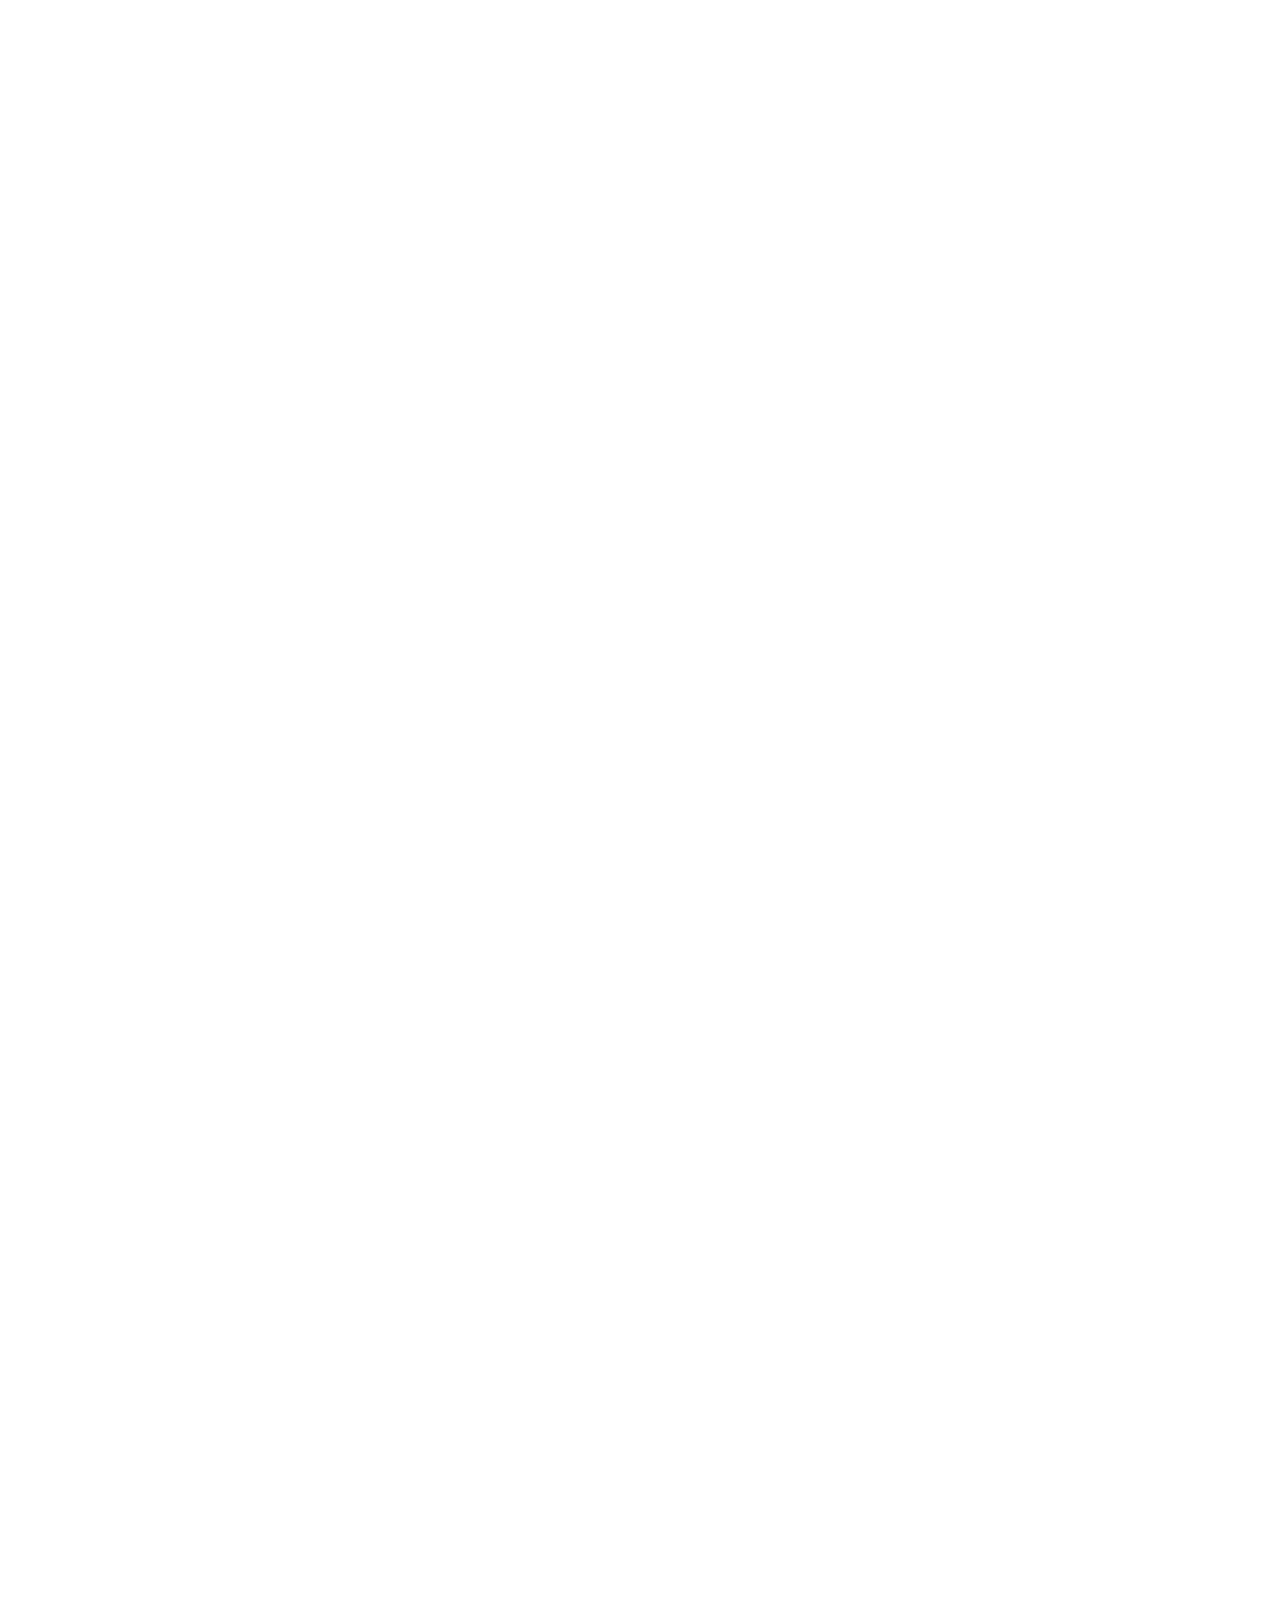
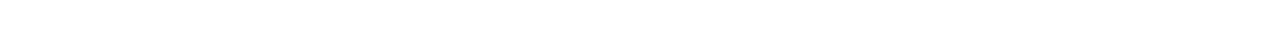
<file: Deleksamen3_NySjanse/cms.html>
<!DOCTYPE html>
<html lang="no">
<head>
    <meta charset="UTF-8">
    <meta http-equiv="X-UA-Compatible" content="IE=edge">
    <meta name="viewport" content="width=device-width, initial-scale=1.0">
    <meta name="description" content="Dette er cms siden for Webutvikling siden min, her er det skrevet en artikkel om CMS, og lagt til en tabell om de ulike typene.">
    <title>Webutvikling</title>
    <link rel="icon" type="image/ico" href="./img/favicon.ico">
    <link href="cms.css" rel="stylesheet" media="all">
    <link rel="icon" href="/path/to/favicon.ico">
    <link rel="stylesheet" href="https://cdnjs.cloudflare.com/ajax/libs/font-awesome/4.7.0/css/font-awesome.min.css">

      <!--Facebook Cards-->
      <meta property="og:title" content="Webutvikling" >
      <meta property="og:url"   content="https://malinwnm.github.io/Deleksamen3_NySjanse/ " >
      <meta property="og:description" content="Dette er en nettside for faget mitt Webutvikling" >
      <meta property="og:image" content="img/ezgif.com-gif-maker.jpg" >
      <meta property="og:image: alt" content="Bilde av header for nettsiden" >
  
      <!--Twitter Cards-->
      <meta name="twitter:title" content="Webutvikling">
      <meta name="twitter:url" content="https://malinwnm.github.io/Deleksamen3_NySjanse/">
      <meta name="twitter:description" content="Dette er en nettside for faget mitt Webutvikling">
      <meta name="twitter:image" content="img/ezgif.com-gif-maker.jpg">
</head>
<body>
    <div id="grid-container">
        <header>
            <h1><a href="index.html">Webutvikling</a></h1>
        
            <nav tabindex="0">
                <ul>
                    <li><a href="index.html">Hjem</a></li>
                    <li><a href="cms.html">CMS</a></li>
                    <li><a href="analyse.html">Analyse</a></li>
                    <li><a href="uuvsseo.html">UU vs. SEO</a></li>
                </ul>
                <a class="button" href="kontaktoss.html">Kontakt oss
                </a> 
            </nav>

        <h3>CMS</h3>
        </header>
            
        <main>
            <article> 
            <h4>Hva er CMS?</h4>
                <p>
                    Først og fremst, CMS står for Content Manangment System. Det er en programvareapplikasjon som lar brukere bygge og administrere et nettsted uten å måtte kode det fra bunnen av, eller vite hvordan de 
                    skal kode i det hele tatt.
                </p>
                <p>
                    Et av formålene med et CMS er det å gjøre det enklere for brukere å administrere, katalogisere og publisere innhold, enten det er med tanke på egen organisasjon og/eller det med tanke på
                    å tilgjengeliggjøre informasjon for folk flest via vanlige nettsider på interntettet. Et annet formål med CMS er å gjøre det enklere for brukere å samarbeide om å produsere og forvalte innhold.
                    Dette kan bli spesielt lønnsomt for organisasjoner og bedrifter som oftest har flere skribenter på en og samme artikkel, en oppretter et dokument og flere har tilgang til å skrive på det.
                </p>
                <p>
                    Ett par eksempler på slike applikasjoner er b.la. WordPress, som de fleste kjenner til. I tillegg har vi andre applikasjoner også, som: CMS Hub, Joomla, Webflow og Sitecore. Noen av de ulike
                    applikasjonene skal jeg utdype mer om senere i artikkelen.
                </p>

                    <h4>Hva skiller et headless CMS fra et seamless CMS?</h4>
                
                    <h5>Headless CMS</h5>
                
                <p>
                    Et headless CMS er et innholdsstyringssytem som skiller hvor innholdet er lagret ("body"), fra der det presenteres ("head"). Man kan lagre innholdet i sin headless CMS og deretter sende det til 
                    visning hvor som helst. Dette gir mye mer fleksibilitet med hensyn til hvordan det presenteres på forskjellige steder. "Head" er relatert til hvor innholdet havner og "body" er der innholdet lagres
                    og forfattes. 
                </p>
                <p>
                    Headless CMS har en fordell fremfor tradisjonelle alternativer, dette er fordi det ikke trenger å forholde seg til gjengivelsessiden av ting. Det er overlatt til andre som er mer
                    spesialiserte innenfor stabelen din. Headless lar deg også administrere innholdet ditt fra en enkelt kilde til sannhet, endre utviklerverktøy når som helst, og bygge tjenester som Vercel og Netlify.
                </p>
                
                    <h5>Tradisjonell CMS</h5>
                
                <p>
                    Et tradisjonelt CMS, som f.eks. WordPress eller Drupal, er en monolitt som kobler front-end og back-end av et nettsted i en ryddig og enkel applikasjonskodebade. Det hjelper brukere
                    med å lage, administrere og endre innhold for et nettsted uten behov for spesialiserte teknisk kunnskap.
                </p>
                <p>
                    Noen av fordelene med et tradisjonelt CMS er at det er fokusert på å drive nettsidebaserte opplevelser, og dette betyr at maler er drivkraften bak et tradisjonelt CMS. Disse kan være ganske
                    restriktive og stive, så hvis man ønsker å lage en ganske standard grensesnittopplevelse, kan et tradisjonelt CMS være den beste muligheten. Du er heller ikke avhengig av utviklere. Systemet er
                    skrevet på ett språk og kan kontrolleres av en teknisk spesialist. Det er enkelt å bruke og sette opp. Alle komponenter for innholdsoppretting og publisering er koblet sammen på ett sted, slik at
                    systemet er enkelt å sette opp, og et vennlig brukergrensesnitt muliggjør sømløs bruk.
                </p>
            </article>
            <article>
                <h4>Ulike CMS-typer</h4>
            <p>
                Det finnes en del ulike CMS typer. Noen av disse er CCMS, DMS, ECM etc. Et innholds er en programvare som hjelper til med å lage, organisere og vedlikeholde digitalt innhold. Generelt støtter CMS-er
                flere brukere. De gir store fordeler for store bedrifter, inkludert betydelige kostnadsbesparelser, økt samarbeid mellom teammedlemmer for teknisk dokumentasjon og total kontroll over innholdet. 
                Før man velger et CMS, er det avgjørende at man utforsker alle typer innholdsstyringssytemer. Ulike systemer har ulike funksjonaliteter og fordeler.
            </p>
                <h5>CCMS - Component Content Manangment System</h5>
            <p>
                CCMS, som står for Component Content Management System, skiller seg fra et standard CMS ved at det organiserer innhold på et detaljert nivå. I stedet for å administere innhold side for side, 
                tar den ord, setninger, avsnitt eller bilder (kjent som "komponenter") og lagrer den i et sentralt depot. Komponentene er designet for maksimal gjenbruk av innhold, og lagres bare en gang. CCMS fungerer
                som en konsekvent pålitelig kilde som publiserer innhold tvers av flere platformer.
                Et CCMS gjør det mulig for team å bruke en modulær innholdstilnærming som bidrar til å bygge en enkel kilde til sannhet for innholdet deres. De fleste organisasjoner kan dra nytte av et CCMS.
                Organisasjoner som lager store mengder innhold trenger en måte å holde dokumentene organisert og lett tilgjengelige, noe et CCMS gir. Organisasjoner i høyt regulerte bransjer trenger måter å sikre
                tilgang og styring i sine dokumenter på, og finner mange fordeler ved å bruke et CCMS.
            </p>
            <p>
                Et CCMS sporer også informasjon om komponenter - kalt metadata - slik at systemet vet plasseringen av komponenter, 
                deres forhold til hverandre, og deres bruk og status. Dette gjør innhold mye enklere å administrere og søke etter. 
            </p>
                <h5>DMS - Document Management System</h5>
            <p>
                DMS, som står for Document Management System på engelsk, er et system som tilbyr en papirløs løsning for å administere, lagre og spore dokumenter i en sky. Det gir en automatisert løsning for 
                opplasting, behandling og deling av forretningsdokumenter uten å måtte skrive ut, kopiere eller skanne. Nå kan man man definere dokumenthåndtering (DMS) som programvaren som kontrollerer
                og organiserer dokumenter i en organisjon. Den inkluderer dokument- og innholdsfangst, arbeidsflyt, dokumentlager, COLD/ERM og utdatasystemer, og systemer for informasjonsinnhenting.
                DMS, er en av forløperteknologiene til innholdsadministrasjon, og for ikke så lenge siden var det bare tilgjengelig på frittstående basis, slik som dets bildebehandling, arbeidsflyt og 
                arkiveringsbrødre. Det gir noen av de mest grunnleggende funksjonalitetene til innholdsadministrasjon, og påtvinger kontroller og administrasjonsfunksjoner på ellers "dumme" dokumenter.
                Dette gjør det slik at når du har dokumenter og skal bruke dem, kan du gjør det. Noen av nøkkelfunksjonene i dokumenthåndtering (DMS) inkluderer: Innsjekking/utsjekking og låsing, for 
                å koordinere samtidig redigering av et dokument, slik at en persons endringer ikke overskriver en annens endringer. Versjonskontroll, slik at du kan holde oversikt over hvordan det nåværende dokumentet
                ble til og hvordan det skiller seg fra versjonene som kom før. 
            </p>
            <p>
                Dokumenthåndtering ble til slutt lagt inn i innholdsstyring i et lite mål fordi det er mer informasjon tilgjengelig for oss i dag enn noen gang før, og det meste av den blir ikke laget av oss. 
                Takket være mainstreaming av en hel rekke kilder som Internett, minnepinner, smarttelefoner osv., 
                har behovet for å håndtere informasjon av alle slag akselerert: ikke bare når det gjelder flere medietyper som tekst vs. bilder vs. stemme filer, 
                men også med tanke på hvor strukturert - og dermed hvor lett administrert - det hele er.
            </p>
                <h5>ECM - Enterprise Content Manangment System</h5>
            <p>
                Enterprise Content Management System, også kjent som ECM, gir alle medlemmer av en organisasjon enkel tilgang til innholdet de trenger for å fullføre prosjekter og ta viktige beslutninger. 
                I tillegg sletter en ECM filer etter en viss oppbevaringsperiode, og sikrer at ikke unødvendig innhold tar opp plass. De fleste EMS-løsninger vil inkludere kjernevirksomhetsfunksjoner som finansiell behandling, 
                HR-administrasjon, Customer Relationship Management (CRM), budsjettering, salgsaktivitet og logistikk og forsyningskjedestyring. 
                De fleste EMS-verktøyene presenteres som en enkelt pakke, men kan også være skreddersydde systemer laget rundt en organisasjons spesifikke behov.
            </p>
            <p>
                ECM, er designet primært for store organisasjoner, som navnet antyder, og er vanligvis ikke egnet for små eller mellomstore organisasjonernpå grunn av implementeringskostnader og den mindre komplekse
                IT-infrastrukturen som ofte finnes i mindre virksomheter.
            </p>
                <h5>WCMS - Web Content Management System</h5>
            <p>
                Et webinnholdsstyringssystem lar brukere administrere digitale komponenter på et nettsted uten forkunnskaper om markup-språk eller nettprogrammering. Et WCMS gir samarbeids-, forfatter- og 
                administrasjonsverktøy for å hjelpe med å administere digitalt innhold. 
            </p>
            <p>
                Det finnes to deler av et WCMS:
            </p>
            
                <p>Innholdsadministrasjonapplikasjonen - (CMA); er et brukergrensesnitt som gjør det mulig for brukere - som markedsførere og innholdsskapere - å designe, lage, endre og fjerne innhold
                    fra nettstedet uten å trenge hjelp fra IT-avdelingen.</p>
                <p> Innholdsleverignsapplikasjonen - (CDA), tilbyr back-end-tjenester som tar innholdet som brukere lager i CMA og gjør det om til nettstedet som besøkende kan få tilgang til.</p>
            
            <p>
                Det er også tre ulike WCMSer: frakoblet behandling, online behandling og hybrid prosessering.
            </p>
            
                <p>Frakoblet behandling. Denne typen WCMS behandler innhold før det publiseres til live-serveren. Frakoblede behandlingssystemer gjør det mulig for brukere å jobbe med innhold 
                    når de ikke er koblet til internett. Ved å bruke dette systemet blir ikke innhold som en bruker laster opp til et CMS publisert før innholdsforfatteren godtar å publisere det.
                    Noen eksempler på offline-behandlingssystemer inkluderer Vignette eller Adobe Contribute. </p>
                <p>Online behandling. Online behandlingssystemer bruker maler på forespørsel og når brukeren legger til innhold på en nettside for publisering. 
                    Når en bruker er logget på CMS-en sin via en nettleser og går inn på en nettside, genereres HTML. I motsetning til et offline-behandlingssystem der det 
                    forhåndsbehandler innhold og bruker maler på forhånd, behandler et online-behandlingssystem maler bare når brukeren ber om det. Online prosesseringssystemer inkluderer Joomla og Drupal.</p>
                    Hybrid prosessering. Hybride prosesseringssystemer bruker en kombinasjon av offline og online prosessering. 
                    <p>Disse systemene kan produsere kjørbar kode, slik som JSP, ASP eller PHP i stedet for HTML, noe som betyr at systemet ikke trenger å være installert på hver webserver.</p>
            

                <h5>DAM - Digital Asset Management</h5>
            <p>
                Med et digitalt aktivastyringssystem kan brukere enkelt lagre, organisere og dele digitalt innhold. En DAM tilbyr et enkelt, sentralisert bibliotek der kunder, ansatte eller kontraktører kan
                få tilgang til digitalt innhold. Disse eiendelene inkluderer lyd, kreative filer, video, dokumenter og presentasjoner. En DAM er skybasert, slik at brukere kan få tilgang til innhold fra hvor
                som helst. Noen av fordelene ved DAM er b.la. at innholdet er trygt og sikkert på ett sted. En DAM lar deg administere en merkevarenettportal slik at brukere kan få tilgang til viktige
                filer. Man kan også sende digitalt innhold til tredjeparts distribusjonstjenester, sosiale mediekanaler og mer.  Uten en DAM blir digitale eiendeler sjelden forvalt riktig. 
                Sjansen er stor for at feil personer bruker feil eiendeler til feil tid.
            </p>
        </article>

        <div id="table">
            <div id="table-row1"> 
                <div id="table-col1" style="height: 60px; font-size: 25px; text-align: center; color: white; background: purple;">CMS Typer</div>
                <div id="table-col2" style="font-size: 19px; text-align: center;" ><p>CCMS</p>
                </div>
                <div id="table-col3" style="font-size: 19px; text-align: center;"><p>WCMS</p>
                </div>
                <div id="table-col4" style="font-size: 19px; text-align: center;"><p>ECM</p>
                </div>
            </div>
            
            <div id="table-row2">
                <div id="table-col5" style="height: 60px; font-size: 25px; text-align: center; color: white; background: purple;">Fordeler</div> 
                <div id="table-col6">Gjenbruk av innhold i et CCMS sparer tid under skrive-, redigerings- og publiseringsfasen, og reduserer oversettelseskostnadene betydelig.
                        Et CCMS lar deg spore innhold i detalj. Du kan se hvem som gjorde hva, når og hvor.
                        <p>Med et CCMS kan du sende innhold til flere kanaler, inkludert print, mobil, web, chatbots, innebygd hjelp og mer.
                        Forbedre arbeidsflyten for innholdsutviklingsteamet ditt, spesielt de som jobber eksternt.</p></div> 
                <div id="table-col7"><p>Lar brukere tilpasse en nettside med personlig design og innhold.</p>
                                    <p>Den sparer også tid og forbedrer arbeidsflytadministrasjonen ved å publisere innhold automatisk.</p>
                                    <p>I tillegg, et skalerbart system som et WCMS, lar bedrifter vokse eksponensielt uten å bekymre seg for å overgå nettstedgrensene deres.</p></div> 
                <div id="table-col8"><p>Fleksibel: En ECM lar deg fange opp hvilken som helst filtype fra ethvert sted, og få den behandlet og lagret automatisk</p>
                                    <p>Øker effektiviteten: Nå som dokumentasjonen er tatt vare på, kan du være mer produktiv i hverdagen</p>
                                    <p>En ECM sparer penger ved å lagre nødvendige filer og slette resten.</p></div>  
            </div>

                <div id="table-row3">
                    <div id="table-col9" style="height: 60px; font-size: 25px; text-align: center; color: white; background: purple;">Ulemper</div> 
                    <div id="table-col10">Passer ikke for små firmaer, så er man et lite firma, så er ikke CCMS det beste valget.</div> 
                    <div id="table-col11">Et WCMS for større selskaper kan være dyrt, fordi det kan kreve omfattende opplæring og sertifiseringer. 
                        <p>Større systemer kan bli tregere med tiden hvis virksomheten ikke holder maskinvaren oppdatert eller hvis cachefilene blir for store.</p>
                        <p>Hvis en administrator ikke regelmessig patcher WCMS for sikkerhetstrusler, forblir den sårbar for hackere. Man må overvåke og
                            vedlikeholde de mange bevegelige delene av WCMS.</p></div> 
                    <div id="table-col12">Det nye ECM-systemet er så og si alt du trenger for ditt firma, men ikke hvis du fortsatt driver med det tradisjonelle/utdaterte ECM-systemene. 
                        Det finnes en stor del begrensninger der. Det er b.la. stor risiko for cyberangrep eller hacking av krisitsk bedriftsdata. Det eldre systemet kan mislykkes i
                        å håndtere en økende mengde data i et forretningsscenario med store utfordringer. Det gamle ECM-systemet veier ikke opp til det som trengs idag, som det nye 
                        systemet gjør.
                    </div> 
                </div>

                <div id="table-row4">
                    <div id="table-col13" style="height: 60px; font-size: 25px; text-align: center; color: white; background: purple;">Likheter</div> 
                    <div id="table-col14">De ulike CMS-typene er lagt opp for store bedrifter/firmaer.</div> 
                    <div id="table-col15">Alle tre er viktige cms-typer. De er veldig opptatt av innhold, og alt filer skal kunne bli organisert og vedlikeholdt på en ordentlig måte.</div> 
                    <div id="table-col16">Alle tre cms-typene har et fokus på å være mest mulig digitalt for brukere, for en enklere måte å organisere og jobbe på.</div> 
                    </div>

                <div id="table-row5">
                    <div id="table-col17" style="height: 60px; font-size: 25px; text-align: center; color: white; background: purple;">Ulikheter</div> 
                    <div id="table-col18">CCMS virker til å ha bedre sikring enn WCMS, hos WCMS må man regelmessig patche for sikkerhetstrusler sånn at det ikke blir sårbart for eventuelle hackere.
                                        CCMS skiller seg fra et standard CMS ved at det organiserer innhold på et detaljert nivå. I stedet for å administere innhold side for side, 
                                        tar den ord, setninger, avsnitt eller bilder (kjent som "komponenter") og lagrer den i et sentralt depot.</div> 
                    <div id="table-col19">I motsetning til andre CMS-er, som omhandler innhold som er bestemt for både web og print, håndterer et WCMS utelukkende webinnhold.</div> 
                    <div id="table-col20">ECM krever lisens, et Proprietary CMS, mens WCMS er mye open source, som betyr at man i hovedsak ikke trenger noe spesiell lisens. CMS 
                        systemer knyttet til ECM er b.la. Canvas, mens CCMS har Sanity og Storyblok. WCMS, som er for det meste open source, der finner du WordPress, Joomla og Drupal f.eks.</div> 
                </div>
            </div>
            </main>
            
            <div class="footer">
                <div class="col-1">
                    <p>Postadresse:</p>
                        <div class="post-office">Postboks 700</div>
                        <div class="post-box">NO-1757</div>
                        <div class="place">Halden</div>
                        <div class="country">Norway</div>
                </div>
                <div class="col-2">
                    <p>Kontaktinformasjon:</p>
                        <div class="phone">
                            Telefon 
                            <i class="fa fa-phone" style="font-size:24px"></i>
                            <div class="number">69 60 80 00</div>
                        </div>
                        <div class="e-mail">
                            E-post
                                <i class="fa fa-envelope" style="font-size:24px"></i>
                                <a href="mailto:postmottak@hiof.no">
                                <div class="mail">postmottak@hiof.no</div>
                            </a>
                        </div>
                </div>
                <div class=".media">
                    <p>Sosiale Medier</p>
                    <div class=".fa">
                        <a href="https://www.facebook.com/hiofnorge/" class="fa fa-facebook" aria-label="Sjekk ut vår Facebook side for mer info."></a>
                        <a href="https://twitter.com/hiofnorge" class="fa fa-twitter" aria-label="Sjekk ut vår Twitter side for mer info."></a>
                        <a href="https://www.instagram.com/hiofnorge/" class="fa fa-instagram" aria-label="Sjekk ut vår Instagram side for mer info."></a>
                        <a href="#" class="fa fa-pinterest" aria-label="Sjekk ut vår Pinterest side for mer info."></a>
                        <a href="https://www.youtube.com/channel/UC1xXj5QmBXLfnHxPms7sNFw" class="fa fa-youtube" aria-label="Sjekk ut vår Youtube side for mer info."></a>
                    </div>
                    <div class=".share">
                        <a href="https://twitter.com/hiofnorge?ref_src=twsrc%5Etfw" 
                        class="twitter-follow-button" data-show-count="false">Follow @hiofnorge</a><script async src="https://platform.twitter.com/widgets.js" charset="utf-8"></script>
                        <div class="fb-share-button" data-href="https://developers.facebook.com/docs/plugins/" data-layout="button" data-size="large"><a target="_blank" 
                        href="https://www.facebook.com/sharer/sharer.php?u=https%3A%2F%2Fdevelopers.facebook.com%2Fdocs%2Fplugins%2F&amp;src=sdkpreparse" class="fb-xfbml-parse-ignore">SHARE</a></div>
                        <div id="fb-root"></div>
                        <script async defer crossorigin="anonymous" src="https://connect.facebook.net/nb_NO/sdk.js#xfbml=1&version=v15.0" nonce="7dZiRC0O"></script>
                    </div>
                </div>
            </div>
        </div>
</body>
</html>
</file>
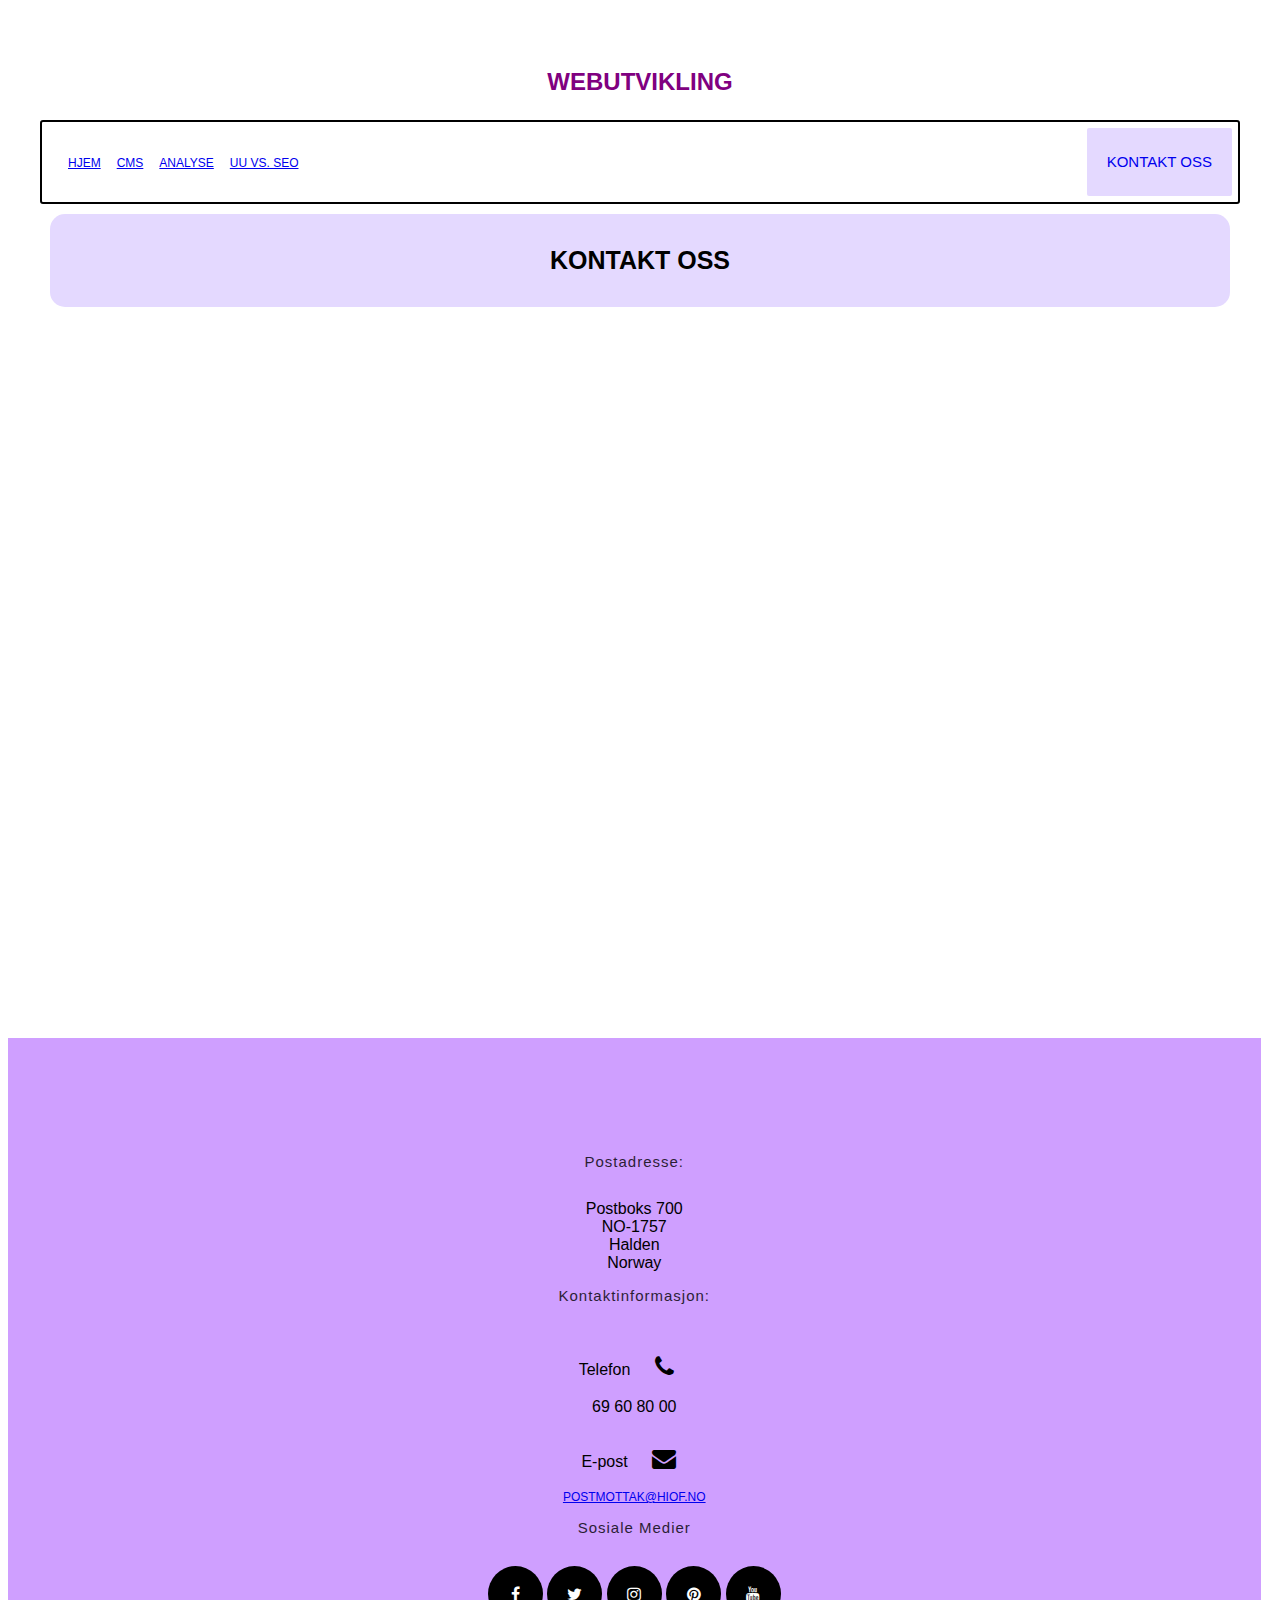
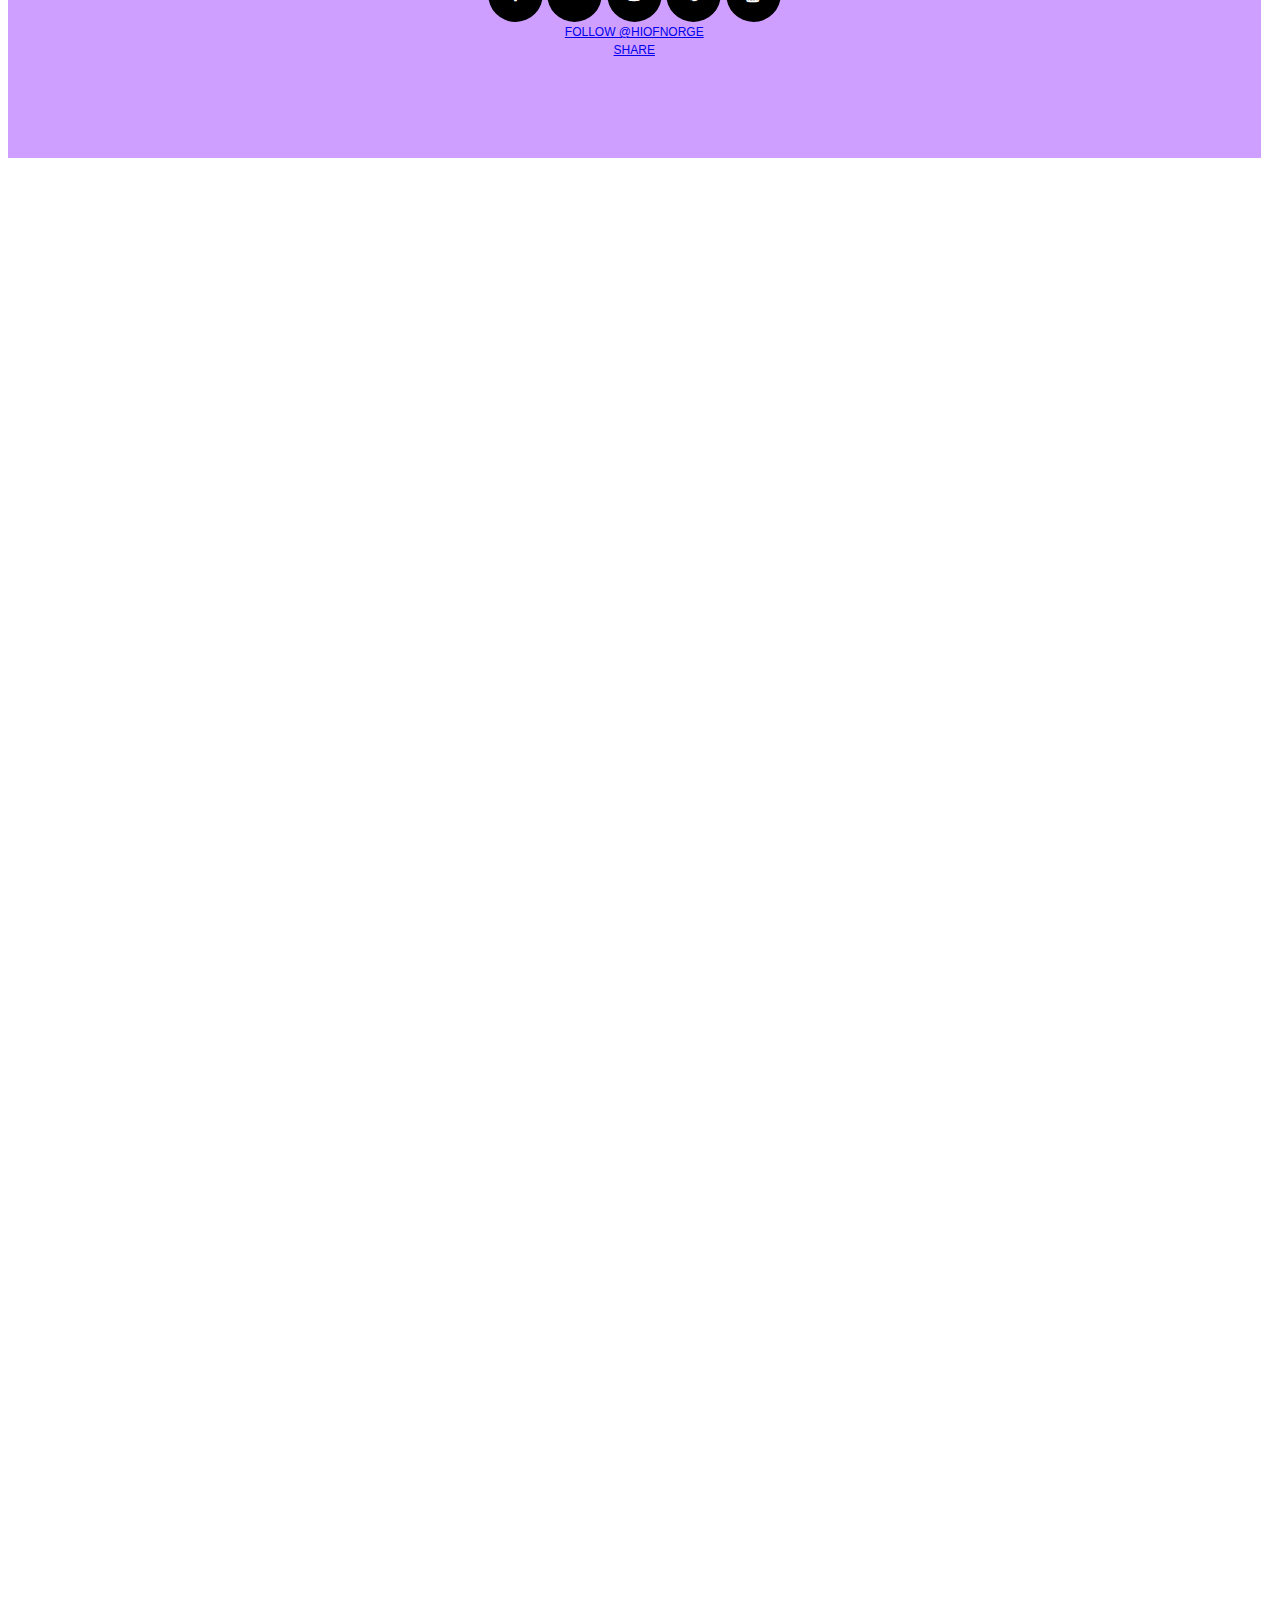
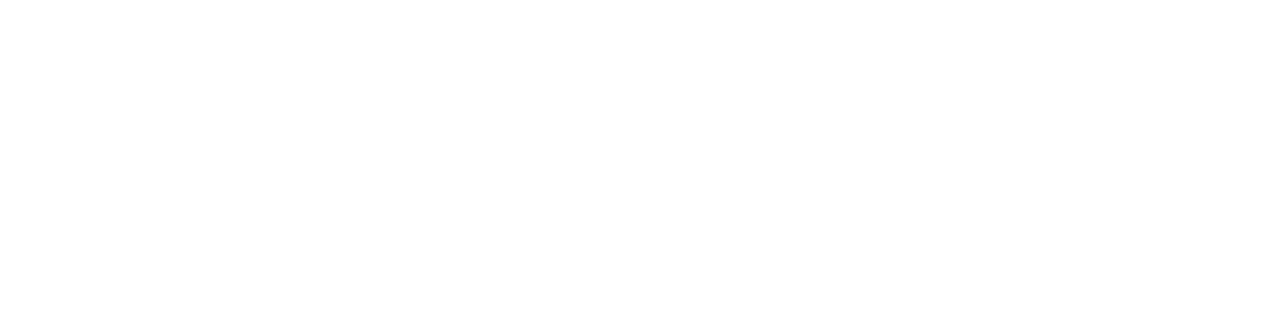
<file: Deleksamen3_NySjanse/kontaktoss.html>
<!DOCTYPE html>
<html lang="no">
<head>
    <meta charset="UTF-8">
    <meta http-equiv="X-UA-Compatible" content="IE=edge">
    <meta name="viewport" content="width=device-width, initial-scale=1.0">
    <meta name="description" content="Dette er kontakt oss side for min Webutvikling side, hvor kontaktinformasjon, kontaktskjema og et kart er lagt inn.">
    <link rel="stylesheet" href="https://necolas.github.io/normalize.css/8.0.1/normalize.css">
    <title>Webutvikling</title>
    <link href="kontaktoss.css" rel="stylesheet" media="all">
    <link rel="icon" type="image/ico" href="./img/favicon.ico">
    <link rel="stylesheet" href="https://cdnjs.cloudflare.com/ajax/libs/font-awesome/4.7.0/css/font-awesome.min.css">

      <!--Facebook Cards-->
      <meta property="og:title" content="Webutvikling" >
      <meta property="og:url"   content="https://malinwnm.github.io/Deleksamen3_NySjanse/ " >
      <meta property="og:description" content="Dette er en nettside for faget mitt Webutvikling" >
      <meta property="og:image" content="img/ezgif.com-gif-maker.webp" >
      <meta property="og:image: alt" content="Bilde av header for nettsiden" >
  
      <!--Twitter Cards-->
      <meta name="twitter:title" content="Webutvikling">
      <meta name="twitter:url" content="https://malinwnm.github.io/Deleksamen3_NySjanse/">
      <meta name="twitter:description" content="Dette er en nettside for faget mitt Webutvikling">
      <meta name="twitter:image" content="img/ezgif.com-gif-maker.webp">
</head>

<body>
    <div id="grid-container">
        <header>

            <h1><a href="index.html">Webutvikling</a></h1>
        
            <nav tabindex="0">
                <ul>
                    <li><a href="index.html">Hjem</a></li>
                    <li><a href="cms.html">CMS</a></li>
                    <li><a href="analyse.html">Analyse</a></li>
                    <li><a href="uuvsseo.html">UU vs. SEO</a></li>
                </ul>
                <a class="button" href="kontaktoss.html">Kontakt oss
                </a> 
            </nav>

            <h3>KONTAKT OSS</h3>
        </header>
       
        
     
    
        <div class="footer">
            <div class="col-1">
                <p>Postadresse:</p>
                    <div class="post-office">Postboks 700</div>
                    <div class="post-box">NO-1757</div>
                    <div class="place">Halden</div>
                    <div class="country">Norway</div>
            </div>
            <div class="col-2">
                <p>Kontaktinformasjon:</p>
                    <div class="phone">
                        Telefon 
                        <i class="fa fa-phone" style="font-size:24px"></i>
                        <div class="number">69 60 80 00</div>
                    </div>
                    <div class="e-mail">
                        E-post
                            <i class="fa fa-envelope" style="font-size:24px"></i>
                            <a href="mailto:postmottak@hiof.no">
                            <div class="mail">postmottak@hiof.no</div>
                        </a>
                    </div>
            </div>
            <div class=".media">
                <p>Sosiale Medier</p>
                <div class=".fa">
                    <a href="https://www.facebook.com/hiofnorge/" class="fa fa-facebook" aria-label="Sjekk ut vår Facebook side for mer info."></a>
                    <a href="https://twitter.com/hiofnorge" class="fa fa-twitter" aria-label="Sjekk ut vår Twitter side for mer info."></a>
                    <a href="https://www.instagram.com/hiofnorge/" class="fa fa-instagram" aria-label="Sjekk ut vår Instagram side for mer info."></a>
                    <a href="#" class="fa fa-pinterest" aria-label="Sjekk ut vår Pinterest side for mer info."></a>
                    <a href="https://www.youtube.com/channel/UC1xXj5QmBXLfnHxPms7sNFw" class="fa fa-youtube" aria-label="Sjekk ut vår Youtube side for mer info."></a>
                </div>
                <div class=".share">
                    <a href="https://twitter.com/hiofnorge?ref_src=twsrc%5Etfw" 
                    class="twitter-follow-button" data-show-count="false">Follow @hiofnorge</a><script async src="https://platform.twitter.com/widgets.js" charset="utf-8"></script>
                    <div class="fb-share-button" data-href="https://developers.facebook.com/docs/plugins/" data-layout="button" data-size="large"><a target="_blank" 
                    href="https://www.facebook.com/sharer/sharer.php?u=https%3A%2F%2Fdevelopers.facebook.com%2Fdocs%2Fplugins%2F&amp;src=sdkpreparse" class="fb-xfbml-parse-ignore">SHARE</a></div>
                    <div id="fb-root"></div>
                    <script async defer crossorigin="anonymous" src="https://connect.facebook.net/nb_NO/sdk.js#xfbml=1&version=v15.0" nonce="7dZiRC0O"></script>
                </div>
            </div>
        </div>
    
    </div>
</body>
</html>
</file>
<file: Deleksamen2_NySjanse/style.css>
#grid-container{
	display: grid;
	grid-template-areas: "header header header header"
						 "main main main main"
						 "footer footer footer footer";
	grid-row-gap: 10px;
	grid-column-gap: 10px;
	grid-template-columns: 1fr 1fr 1fr 1fr;
	grid-template-rows: 1fr 1fr 1fr 1fr;
}

body{
	font-family: "cinzel", sans-serif;
	align-items: center;
}

header{
	grid-area: header;
	display: grid; 
	padding: 2rem;
	text-align: center;
}

.banner {
	width: 100%;
	font-size: 11px;
	align-items: center;
}

.banner > .banner-image{
	width: 100%;
	align-items: center;
}

h1 a:link {
	text-align: center;
	text-decoration: none;
	text-transform: uppercase;
	font-size: 24px;
	padding: 2rem;
	text-decoration-color: purple;
}

.flex-container{
	display: flex;
	flex-direction: row;
	gap: 10px;
	justify-content: space-between;
	flex-wrap: wrap;
}

nav{	
	display: flex;
	justify-content: space-between;
	padding: 6px;
	list-style:none;
	border: 2px solid #000;
	border-radius: 3px;
}

nav ul{
	display: flex;
	list-style: none;
	gap: 1rem;
	margin-left: 20px;
	padding: 9px 0;
}

a { 
	text-decoration: underline;
	text-transform: uppercase;
	font-size: 12px;
}

.button{
	background-color: #E4D9FF;
	text-decoration: none;
	font-size: 15px;
	border-radius: 2px;
	padding: 10px 20px;
	display: flex;
    align-items: center;
    justify-content: space-between;
}

main {
	grid-area: main;
	display: grid;
	text-align: center;
	justify-items: center;
	grid-auto-flow: column;
	background-color: #fff;
}

article {
	height: 500px;
	width: 500px;
	margin: 0px;
	border: 2px solid purple;
	border-radius: 15px;
	background-color: #E4D9FF
}

h2{
	text-align: center;
	font-size: 15px;
}

h3{
	text-transform: uppercase;
}

.img-bilde {
	align-items: center;
	width: 250px;
	height: 200px;
	box-shadow: 2px 2px 2px rgb(3, 3, 3);
}

.footer {
	margin-top: 200px;
	width: 100%;
	padding: 100px 153%;
	background: #CF9FFF;
	color: black;
	display: grid;
}

.footer div {
	text-align: center;
}

.e-mail {
	justify-content: space-between;
	align-items: center;
}

.footer div p{
	font-size: 15px;
	margin-bottom: 30px;
	letter-spacing: 1px;
	opacity: 0.8;
}

.phone {
	display: block;
	text-decoration: none;
	margin-bottom: 10px;
}

.fa {
	padding: 20px;
	font-size: 26px;
	width: 15px;
	text-align: center;
	text-decoration: none;
	border-radius: 50%;
  }

  .fa-facebook {
	background: black;
	color: white;
  }

  .fa-instagram {
	background: black;
	color: white;
  }

  .fa-pinterest {
	background: black;
	color: white;
  }

  .fa-youtube {
	background: black;
	color: white;
  }

  .fa-twitter {
	background: black;
	color: white;
  }
  .fa-linkedin {
	background: black;
	color: white;
  }



.img-bilde {
	box-shadow: 2px 2px 2px rgb(3, 3, 3);
}

@media (orientation: landscape){
	h1 a:link{
		color: purple;
	}
}

@media screen and (max-width: 800px)
{
	h1 a:link{
		font-size: 20px;
	}
	nav{
		align-items: center;
		flex-direction: row;
		align-items: flex-start;
	}
	nav ul{
		width: 100; 
		flex-direction: column;
	}
	nav ul{
		text-align: center;
	}
	main{
		flex-direction: column;
		align-items: center;
	}
	#page-header{
		grid-area: header;
		padding: 1rem;
		text-align: center;
	}
	.banner > .banner-image{
		width: 100%;
		display: block;
		height: 600px;
	}
	
}

@media only screen and (max-width: 400px) {
	#page-header{
		grid-area: header;
		padding: 1rem;
		text-align: center;
	}
	main{
		flex-direction: column;
	}
	footer{
		padding: 2rem;
	}
	nav ul{
		font-size: 2px;
		flex-direction: column;
		text-align: center;
	}
}
</file>
<file: Deleksamen3_NySjanse/style.css>
#grid-container{
	display: grid;
	grid-template-areas: "header header header header"
						 "main main main main"
						 "footer footer footer footer";
	grid-row-gap: 10px;
	grid-column-gap: 10px;
	grid-template-columns: 1fr 1fr 1fr 1fr;
	grid-template-rows: 1fr 1fr 1fr 1fr;
}

body{
	font-family: "cinzel", sans-serif;
	align-items: center;
}

header{
	grid-area: header;
	display: grid; 
	padding: 2rem;
	text-align: center;
}

.banner {
	width: 100%;
	font-size: 11px;
	align-items: center;
}

.banner > .banner-image{
	width: 100%;
	align-items: center;
}

h1 a:link {
	text-align: center;
	text-decoration: none;
	text-transform: uppercase;
	font-size: 24px;
	padding: 2rem;
	text-decoration-color: purple;
}

.flex-container{
	display: flex;
	flex-direction: row;
	gap: 10px;
	justify-content: space-between;
	flex-wrap: wrap;
}

nav{	
	display: flex;
	justify-content: space-between;
	padding: 6px;
	list-style:none;
	border: 2px solid #000;
	border-radius: 3px;
}

nav ul{
	display: flex;
	list-style: none;
	gap: 1rem;
	margin-left: 20px;
	padding: 9px 0;
}

a { 
	text-decoration: underline;
	text-transform: uppercase;
	font-size: 12px;
}

.button{
	background-color: #E4D9FF;
	text-decoration: none;
	font-size: 15px;
	border-radius: 2px;
	padding: 10px 20px;
	display: flex;
    align-items: center;
    justify-content: space-between;
}

main {
	grid-area: main;
	display: grid;
	text-align: center;
	justify-items: center;
	grid-auto-flow: column;
	background-color: #fff;
}

article {
	height: 500px;
	width: 500px;
	margin: 0px;
	border: 2px solid purple;
	border-radius: 15px;
	background-color: #E4D9FF
}

h2{
	text-align: center;
	font-size: 15px;
}

h3{
	text-transform: uppercase;
}

.img-bilde {
	align-items: center;
	width: 250px;
	height: 200px;
	box-shadow: 2px 2px 2px rgb(3, 3, 3);
}

.footer {
	margin-top: 200px;
	width: 100%;
	padding: 100px 153%;
	background: #CF9FFF;
	color: black;
	display: grid;
}

.footer div {
	text-align: center;
}

.e-mail {
	justify-content: space-between;
	align-items: center;
}

.footer div p{
	font-size: 15px;
	margin-bottom: 30px;
	letter-spacing: 1px;
	opacity: 0.8;
}

.phone {
	display: block;
	text-decoration: none;
	margin-bottom: 10px;
}

.fa {
	padding: 20px;
	font-size: 26px;
	width: 15px;
	text-align: center;
	text-decoration: none;
	border-radius: 50%;
  }

  .fa-facebook {
	background: black;
	color: white;
  }

  .fa-instagram {
	background: black;
	color: white;
  }

  .fa-pinterest {
	background: black;
	color: white;
  }

  .fa-youtube {
	background: black;
	color: white;
  }

  .fa-twitter {
	background: black;
	color: white;
  }
  .fa-linkedin {
	background: black;
	color: white;
  }


@media (orientation: landscape){
	h1 a:link{
		color: purple;
	}
}

@media screen and (max-width: 800px)
{
	h1 a:link{
		font-size: 20px;
	}
	nav{
		align-items: center;
		flex-direction: row;
		align-items: flex-start;
	}
	nav ul{
		width: 100; 
		flex-direction: column;
	}
	nav ul{
		text-align: center;
	}
	main{
		flex-direction: column;
		align-items: center;
	}
	header{
		grid-area: header;
		padding: 1rem;
		text-align: center;
	}
	.banner > .banner-image{
		width: 100%;
		display: block;
		height: 600px;
	}
	
}

@media only screen and (max-width: 400px) {
	header{
		grid-area: header;
		padding: 1rem;
		text-align: center;
	}
	main{
		flex-direction: column;
	}
	footer{
		padding: 2rem;
	}
	nav ul{
		font-size: 2px;
		flex-direction: column;
		text-align: center;
	}
}
</file>
<file: Deleksamen4/style.css>
#grid-container{
	display: grid;
	grid-template-areas: "header header header header"
						 "main main main main"
						 "footer footer footer footer";
	grid-row-gap: 10px;
	grid-column-gap: 10px;
	grid-template-columns: 1fr 1fr 1fr 1fr;
	grid-template-rows: 1fr 1fr 1fr 1fr;
}

body{
	font-family: "cinzel", sans-serif;
	align-items: center;
}

header{
	grid-area: header;
	display: grid; 
	padding: 2rem;
	text-align: center;
}

.banner {
	width: 100%;
	font-size: 11px;
	align-items: center;
}

.banner > .banner-image{
	aspect-ratio: 16 / 9;
	width: 100%;
	object-fit: cover;
	align-items: center;
}

h1 a:link {
	text-align: center;
	text-decoration: none;
	text-transform: uppercase;
	font-size: 24px;
	padding: 2rem;
	text-decoration-color: purple;
}

.flex-container{
	display: flex;
	flex-direction: row;
	gap: 10px;
	justify-content: space-between;
	flex-wrap: wrap;
}

nav{	
	display: flex;
	justify-content: space-between;
	padding: 6px;
	list-style:none;
	border: 2px solid #000;
	border-radius: 3px;
}

nav ul{
	display: flex;
	list-style: none;
	gap: 1rem;
	margin-left: 20px;
	padding: 9px 0;
}

a { 
	text-decoration: underline;
	text-transform: uppercase;
	font-size: 12px;
}

.button{
	background-color: #E4D9FF;
	text-decoration: none;
	font-size: 15px;
	border-radius: 2px;
	padding: 10px 20px;
	display: flex;
    align-items: center;
    justify-content: space-between;
}

main {
	grid-area: main;
	display: grid;
	text-align: center;
	justify-items: center;
	grid-auto-flow: column;
	background-color: #fff;
}

article {
	height: 500px;
	width: 500px;
	margin: 0px;
	border: 2px solid purple;
	border-radius: 15px;
	background-color: #E4D9FF
}

h2{
	text-align: center;
	font-size: 15px;
}

h3{
	text-transform: uppercase;
}

.img-cms {
	align-items: center;
	aspect-ratio: 16 / 9;
  	width: 100%;
  	object-fit: cover;
	border-radius: 5px;
	box-shadow: 2px 2px 2px rgb(3, 3, 3);
}

.img-analyse {
	align-items: center;
	aspect-ratio: 16 / 9;
  	width: 100%;
  	object-fit: cover;
	border-radius: 5px;
	box-shadow: 2px 2px 2px rgb(3, 3, 3);
}

.img-uuvsseo {
	align-items: center;
	aspect-ratio: 16 / 9;
  	width: 100%;
  	object-fit: cover;
	border-radius: 5px;
	box-shadow: 2px 2px 2px rgb(3, 3, 3);
}

.footer {
	margin-top: 200px;
	width: 100%;
	padding: 100px 153%;
	background: #CF9FFF;
	color: black;
	display: grid;
}

.footer div {
	text-align: center;
}

.e-mail {
	justify-content: space-between;
	align-items: center;
}

.footer div p{
	font-size: 15px;
	margin-bottom: 30px;
	letter-spacing: 1px;
	opacity: 0.8;
}

.phone {
	display: block;
	text-decoration: none;
	margin-bottom: 10px;
}

.fa {
	padding: 20px;
	font-size: 26px;
	width: 15px;
	text-align: center;
	text-decoration: none;
	border-radius: 50%;
  }

  .fa-facebook {
	background: black;
	color: white;
  }

  .fa-instagram {
	background: black;
	color: white;
  }

  .fa-pinterest {
	background: black;
	color: white;
  }

  .fa-youtube {
	background: black;
	color: white;
  }

  .fa-twitter {
	background: black;
	color: white;
  }



@media (orientation: landscape){
	h1 a:link{
		color: purple;
	}
}

@media screen and (max-width: 800px)
{
	h1 a:link{
		font-size: 20px;
	}
	nav{
		align-items: center;
		flex-direction: row;
		align-items: flex-start;
	}
	nav ul{
		width: 100; 
		flex-direction: column;
	}
	nav ul{
		text-align: center;
	}
	main{
		flex-direction: column;
		align-items: center;
	}
	header{
		grid-area: header;
		padding: 1rem;
		text-align: center;
	}
	.banner > .banner-image{
		width: 100%;
		display: block;
		height: 600px;
	}
	
}

@media only screen and (max-width: 400px) {
	header{
		grid-area: header;
		padding: 1rem;
		text-align: center;
	}
	main{
		flex-direction: column;
	}
	footer{
		padding: 2rem;
	}
	nav ul{
		font-size: 2px;
		flex-direction: column;
		text-align: center;
	}
}
</file>
<file: cms.css>
#grid-container{
	display: grid;
	grid-template-areas: "header header header header"
						 "main main main main"
						 "footer footer footer footer";
	grid-row-gap: 10px;
	grid-column-gap: 10px;
	grid-template-columns: 1fr 1fr 1fr 1fr;
	grid-template-rows: 1fr 1fr 1fr 1fr;
}

header{
	grid-area: header;
	padding: 2rem;
	text-align: center;
}

h1 a:link {
	text-align: center;
	text-decoration: none;
	text-transform: uppercase;
	font-size: 24px;
	padding: 1rem;
	text-decoration-color: purple;
}

h2{
	text-transform: uppercase;
	font-size: 25px;
    background-color: #E4D9FF;
	padding: 2rem;
	margin: 10px;
	border-radius: 15px;
    text-align: center;
}

h5{
	text-transform: uppercase;
	font-size: 12px;
	margin: 5px;
	text-align: left;
	color: purple;
}

h6{
	font-size: 12px;
	text-transform: uppercase;
}

.button{
	background-color: #E4D9FF;
	text-decoration: none;
	font-size: 15px;
	border-radius: 2px;
	padding: 10px 20px;
	display: flex;
    align-items: center;
    justify-content: space-between;
}

a{
	text-decoration: underline;
	text-transform: uppercase;
	font-size: 12px;
}

nav{
	grid-area: nav;
	display: flex;
	justify-content: space-between;
	padding: 6px;
	list-style:none;
	border: 2px solid #000;
	border-radius: 3px;
}

nav ul{
	display: flex;
	list-style: none;
	gap: 1rem;
	margin-left: 20px;
	padding: 9px 0;
}

main {
	grid-area: main;
	display: grid;
	text-align: center;
	justify-items: center;
	background-color: #fff;
	list-style: none;
}

article {
	margin-left: auto;
    margin-right: auto;
    width: 90em;
	padding: 2rem;

	text-align: left;
	font-size: 14px;
	font-family: "arial", sans-serif;
	list-style: none;

	overflow-wrap: break-word;
	word-wrap: break-word;
	word-break: break-word;
}

#table {
    display: grid;
    align-items: baseline;
    grid-template-columns: repeat(5, 1fr);
    background-color: #fff;
    justify-content: space-around;
}

#table-row1 {
	display: table-row;
	width: auto;
	clear: both;
  }
  #table-row2 {
	display: table-row;
	width: auto;
	clear: both;
  }
  #table-row3 {
	display: table-row;
	width: auto;
	clear: both;
  }
  #table-row4 {
	display: table-row;
	width: auto;
	clear: both;
  }
  #table-row5 {
	display: table-row;
	width: auto;
	clear: both;
  }

  
  #table-col1 {
	float: left;
	padding: 10px 10px;
	display: table-column;
	width: 350px;
	height: 150px;
	border: 1px solid black;
	font-size: 12px;
	text-align: left;
  }
  #table-col2 {
	float: left;
	padding: 10px 10px;
	display: table-column;
	width: 350px;
	height: 150px;
	border: 1px solid black;
	font-size: 12px;
	text-align: left;
  }
  #table-col3 {
	float: left;
	padding: 10px 10px;
	display: table-column;
	width: 350px;
	height: 150px;
	border: 1px solid black;
	font-size: 12px;
	text-align: left;
  }
  #table-col4 {
	float: left;
	padding: 10px 10px;
	display: table-column;
	width: 350px;
	height: 150px;
	border: 1px solid black;
	font-size: 12px;
	text-align: left;
  }
  #table-col5 {
	float: left;
	padding: 10px 10px;
	display: table-column;
	width: 350px;
	height: 150px;
	border: 1px solid black;
	font-size: 12px;
	text-align: left;
  }
  #table-col6 {
	float: left;
	padding: 10px 10px;
	display: table-column;
	width: 350px;
	height: 150px;
	border: 1px solid black;
	font-size: 12px;
	text-align: left;
  }
  #table-col7 {
	float: left;
	padding: 10px 10px;
	display: table-column;
	width: 350px;
	height: 150px;
	border: 1px solid black;
	font-size: 12px;
	text-align: left;
  }
  #table-col8 {
	float: left;
	padding: 10px 10px;
	display: table-column;
	width: 350px;
	height: 150px;
	border: 1px solid black;
	font-size: 12px;
	text-align: left;
  }
  #table-col9 {
	float: left;
	padding: 10px 10px;
	display: table-column;
	width: 350px;
	height: 150px;
	border: 1px solid black;
	font-size: 12px;
	text-align: left;
  }
  #table-col10 {
	float: left;
	padding: 10px 10px;
	display: table-column;
	width: 350px;
	height: 150px;
	border: 1px solid black;
	font-size: 12px;
	text-align: left;
  }
  #table-col11 {
	float: left;
	padding: 10px 10px;
	display: table-column;
	width: 350px;
	height: 150px;
	border: 1px solid black;
	font-size: 12px;
	text-align: left;
  }
  #table-col12 {
	float: left;
	padding: 10px 10px;
	display: table-column;
	width: 350px;
	height: 150px;
	border: 1px solid black;
	font-size: 12px;
	text-align: left;
  }
  #table-col13 {
	float: left;
	padding: 10px 10px;
	display: table-column;
	width: 350px;
	height: 150px;
	border: 1px solid black;
	font-size: 12px;
	text-align: left;
  }
  #table-col14 {
	float: left;
	padding: 10px 10px;
	display: table-column;
	width: 350px;
	height: 150px;
	border: 1px solid black;
	font-size: 12px;
	text-align: left;
  }
  #table-col15 {
	float: left;
	padding: 10px 10px;
	display: table-column;
	width: 350px;
	height: 150px;
	border: 1px solid black;
	font-size: 12px;
	text-align: left;
  }
  #table-col16 {
	float: left;
	padding: 10px 10px;
	display: table-column;
	width: 350px;
	height: 150px;
	border: 1px solid black;
	font-size: 12px;
	text-align: left;
  }
  #table-col17 {
	float: left;
	padding: 10px 10px;
	display: table-column;
	width: 350px;
	height: 150px;
	border: 1px solid black;
	font-size: 12px;
	text-align: left;
  }
  #table-col18 {
	float: left;
	padding: 10px 10px;
	display: table-column;
	width: 350px;
	height: 150px;
	border: 1px solid black;
	font-size: 12px;
	text-align: left;
  }
  #table-col19 {
	float: left;
	padding: 10px 10px;
	display: table-column;
	width: 350px;
	height: 150px;
	border: 1px solid black;
	font-size: 12px;
	text-align: left;
  }
  #table-col20 {
	float: left;
	padding: 10px 10px;
	display: table-column;
	width: 350px;
	height: 150px;
	border: 1px solid black;
	font-size: 12px;
	text-align: left;
  }

  .sources li{
    list-style: none;
    font-size: 15px;
  }

.footer {
	background-color: #cf9fff;
	color: black;
	display: grid;
	padding: 100px 153%;
	margin-top: 200px;
	width: 100%;
}

  .footer div {
	text-align: center;
}

.e-mail {
	justify-content: space-between;
	align-items: center;
}

.footer div p{
	font-size: 15px;
	margin-bottom: 30px;
	letter-spacing: 1px;
	opacity: 0.8;
}

.phone {
	display: block;
	text-decoration: none;
	margin-bottom: 10px;
}

.fa {
	padding: 20px;
	font-size: 26px;
	width: 15px;
	text-align: center;
	text-decoration: none;
	border-radius: 50%;
  }

  .fa-facebook {
	background: black;
	color: white;
  }

  .fa-instagram {
	background: black;
	color: white;
  }

  .fa-pinterest {
	background: black;
	color: white;
  }

  .fa-youtube {
	background: black;
	color: white;
  }

  .fa-twitter {
	background: black;
	color: white;
  }

  @media (orientation: landscape){
	h1 a:link{
		color: purple;
	}
}

@media screen and (max-width: 800px)
{
	h1 a:link{
		font-size: 20px;
	}
	nav{
		align-items: center;
		flex-direction: row;
		align-items: flex-start;
	}
	nav ul{
		width: 100; 
		flex-direction: column;
	}
	nav ul{
		text-align: center;
	}
	main{
		flex-direction: column;
		align-items: center;
	}
	header{
		grid-area: header;
		padding: 1rem;
		text-align: center;
	}
	.banner > .banner-image{
		width: 100%;
		display: block;
		height: 600px;
	}
	
}

@media only screen and (max-width: 400px) {
	header{
		grid-area: header;
		padding: 1rem;
		text-align: center;
	}
	main{
		flex-direction: column;
	}
	footer{
		padding: 2rem;
	}
	nav ul{
		font-size: 2px;
		flex-direction: column;
		text-align: center;
	}
}
</file>
<file: kontaktoss.css>
#grid-container{
	display: grid;
	grid-template-areas: "header header header header"
						 "main main main main"
						 "footer footer footer footer";
	grid-row-gap: 10px;
	grid-column-gap: 10px;
	grid-template-columns: 1fr 1fr 1fr 1fr;
	grid-template-rows: 1fr 1fr 1fr 1fr;
}

header{
	grid-area: header;
	padding: 2rem;
	text-align: center;
}

h1 a:link {
	text-align: center;
	text-decoration: none;
	text-transform: uppercase;
	font-size: 24px;
	padding: 1rem;
	text-decoration-color: purple;
}


h2{
	text-transform: uppercase;
	font-size: 25px;
    background-color: #E4D9FF;
	padding: 2rem;
	margin: 10px;
	border-radius: 15px;
    text-align: center;
}

body{
	font-family: "cinzel", sans-serif;
}

nav{
	grid-area: nav;
	display: flex;
	justify-content: space-between;
	padding: 6px;
	list-style:none;
	border: 2px solid #000;
	border-radius: 3px;
}

nav ul{
	display: flex;
	list-style: none;
	gap: 1rem;
	margin-left: 20px;
	padding: 9px 0;
}

a{
	text-decoration: underline;
	text-transform: uppercase;
	font-size: 12px;
}

.button{
	background-color: #E4D9FF;
	text-decoration: none;
	font-size: 15px;
	border-radius: 2px;
	padding: 10px 20px;
	display: flex;
    align-items: center;
    justify-content: space-between;
}

main {
	grid-area: main;
	display: grid;
	text-align: center;
	justify-items: center;
	grid-auto-flow: column;
	background-color: #fff;
}

iframe {
	margin-top: 0;
	margin-bottom: 0;
	margin-left: 0;
	margin-right: 0;
	overflow: none;
	border: 0;
}

.form {
	width: 800px;
	height: 600px;
	background: #E4D9FF;
	border-radius: 13px;
	margin: 0px auto;
	box-sizing: border-box;
	padding: 40px;
	box-shadow: 0 0 20px rgba(73, 11, 75, 0.6);
}

.form p{
	text-transform: uppercase;
	text-align: center;
	font-size: 40px;
	margin-bottom: 15px;
	letter-spacing: 1px;
}

.input, .message .area {
	width: 100%;
	padding: 20px;
	box-sizing: border-box;
	margin-bottom: 25px;
	border: 2px solid purple;
	font-size: 14px;
	border-radius: 5px;
	outline: none;
	transition: all 0.5s ease;
}

.login .input {
	width: 48%;
	float: left;
	margin-right: 4%;
}

.login .input:last-child{
	margin-right: 0;
}

.message .area {
	height: 200px;
}

.btn {
	width: 250px;
	background: purple;
	color:#fff;
	height: 50px;
	line-height: 50px;
	text-align: center;
	text-transform: uppercase;
	margin: 0 auto;
	cursor: pointer;
	border-radius: 5px;
}

.input:focus,
.message .area:focus{
	border: 2px solid purple;
}

.footer {
	margin-top: 150px;
	width: 100%;
	padding: 100px 153%;
	background: #CF9FFF;
	color: black;
	display: grid;
}

.footer div {
	text-align: center;
}

.e-mail {
	justify-content: space-between;
	align-items: center;
}

.footer div p{
	font-size: 15px;
	margin-bottom: 30px;
	letter-spacing: 1px;
	opacity: 0.8;
}

.phone {
	display: block;
	text-decoration: none;
	margin-bottom: 10px;
}

.fa {
	padding: 20px;
	font-size: 26px;
	width: 15px;
	text-align: center;
	text-decoration: none;
	border-radius: 50%;
  }

  .fa-facebook {
	background: black;
	color: white;
  }

  .fa-instagram {
	background: black;
	color: white;
  }

  .fa-pinterest {
	background: black;
	color: white;
  }

  .fa-youtube {
	background: black;
	color: white;
  }

  .fa-twitter {
	background: black;
	color: white;
  }


@media (orientation: landscape){
	h1 a:link{
		color: purple;
	}
}

@media screen and (max-width: 800px)
{
	h1 a:link{
		font-size: 20px;
	}
	nav{
		align-items: center;
		flex-direction: row;
		align-items: flex-start;
	}
	nav ul{
		width: 100; 
		flex-direction: column;
	}
	nav ul{
		text-align: center;
	}
	main{
		flex-direction: column;
		align-items: center;
	}
	header{
		grid-area: header;
		padding: 1rem;
		text-align: center;
	}
	.banner > .banner-image{
		width: 100%;
		display: block;
		height: 600px;
	}
	
}

@media only screen and (max-width: 400px) {
	header{
		grid-area: header;
		padding: 1rem;
		text-align: center;
	}
	main{
		flex-direction: column;
	}
	footer{
		padding: 2rem;
	}
	nav ul{
		font-size: 2px;
		flex-direction: column;
		text-align: center;
	}
}
</file>
<file: uuvsseo.css>
#grid-container{
	display: grid;
	grid-template-areas: "header header header header"
						 "main main main main"
						 "footer footer footer footer";
	grid-row-gap: 10px;
	grid-column-gap: 10px;
	grid-template-columns: 1fr 1fr 1fr 1fr;
	grid-template-rows: 1fr 1fr 1fr 1fr;
}

header{
	grid-area: header;
	padding: 2rem;
	text-align: center;
}

h1 a:link {
	text-align: center;
	text-decoration: none;
	text-transform: uppercase;
	font-size: 24px;
	padding: 1rem;
	text-decoration-color: purple;
}

h2{
	text-transform: uppercase;
	font-size: 25px;
    background-color: #E4D9FF;
	padding: 2rem;
	margin: 10px;
	border-radius: 15px;
    text-align: center;
}

h4{
	text-transform: uppercase;
	font-size: 12px;
	margin: 5px;
	text-align: left;
	color: purple;
}

h5{
	font-size: 12px;
	text-transform: uppercase;
}

.button{
	background-color: #E4D9FF;
	text-decoration: none;
	font-size: 15px;
	border-radius: 2px;
	padding: 10px 20px;
	display: flex;
    align-items: center;
    justify-content: space-between;
}

a{
	text-decoration: underline;
	text-transform: uppercase;
	font-size: 12px;
}

nav{
	grid-area: nav;
	display: flex;
	justify-content: space-between;
	padding: 6px;
	list-style:none;
	border: 2px solid #000;
	border-radius: 3px;
}

nav ul{
	display: flex;
	list-style: none;
	gap: 1rem;
	margin-left: 20px;
	padding: 9px 0;
}

main {
	grid-area: main;
	display: grid;
	text-align: center;
	justify-items: center;
	background-color: #fff;
	list-style: none;
}

article {
	margin-left: auto;
    margin-right: auto;
    width: 90em;
	padding: 2rem;

	text-align: left;
	font-size: 14px;
	font-family: "arial", sans-serif;
	list-style: none;

	overflow-wrap: break-word;
	word-wrap: break-word;
	word-break: break-word;
}

#table {
    display: grid;
    align-items: baseline;
    grid-template-columns: repeat(3, 1fr);
    background-color: #fff;
    justify-content: space-around;
}

#table-row1 {
	display: table-row;
	width: auto;
	clear: both;
  }
  #table-row2 {
	display: table-row;
	width: auto;
	clear: both;
  }
  #table-row3 {
	display: table-row;
	width: auto;
	clear: both;
  }
 
  
  #table-col1 {
	float: left;
	padding: 10px 10px;
	display: table-column;
	width: 610px;
	height: 150px;
	border: 1px solid black;
	font-size: 12px;
	text-align: left;
  }
  #table-col2 {
	float: left;
	padding: 10px 10px;
	display: table-column;
	width: 610px;
	height: 150px;
	border: 1px solid black;
	font-size: 12px;
	text-align: left;
  }
  #table-col3 {
	float: left;
	padding: 10px 10px;
	display: table-column;
	width: 610px;
	height: 150px;
	border: 1px solid black;
	font-size: 12px;
	text-align: left;
  }
  #table-col4 {
	float: left;
	padding: 10px 10px;
	display: table-column;
	width: 610px;
	height: 150px;
	border: 1px solid black;
	font-size: 12px;
	text-align: left;
  }
  #table-col5 {
	float: left;
	padding: 10px 10px;
	display: table-column;
	width: 610px;
	height: 150px;
	border: 1px solid black;
	font-size: 12px;
	text-align: left;
  }
  #table-col6 {
	float: left;
	padding: 10px 10px;
	display: table-column;
	width: 610px;
	height: 150px;
	border: 1px solid black;
	font-size: 12px;
	text-align: left;
  }
  #table-col7 {
	float: left;
	padding: 10px 10px;
	display: table-column;
	width: 610px;
	height: 150px;
	border: 1px solid black;
	font-size: 12px;
	text-align: left;
  }
  #table-col8 {
	float: left;
	padding: 10px 10px;
	display: table-column;
	width: 610px;
	height: 150px;
	border: 1px solid black;
	font-size: 12px;
	text-align: left;
  }
  #table-col9 {
	float: left;
	padding: 10px 10px;
	display: table-column;
	width: 610px;
	height: 150px;
	border: 1px solid black;
	font-size: 12px;
	text-align: left;
  }

  .sources li{
    list-style: none;
    font-size: 15px;
  }

  .footer {
	background: #CF9FFF;
	color: black;
	display: grid;
	width: 100%;
	padding: 100px 153%;
}

.footer div {
	text-align: center;
}

.e-mail {
	justify-content: space-between;
	align-items: center;
}

.footer div p{
	font-size: 15px;
	margin-bottom: 30px;
	letter-spacing: 1px;
	opacity: 0.8;
}

.phone {
	display: block;
	text-decoration: none;
	margin-bottom: 10px;
}

.fa {
	padding: 20px;
	font-size: 26px;
	width: 15px;
	text-align: center;
	text-decoration: none;
	border-radius: 50%;
  }

  .fa-facebook {
	background: black;
	color: white;
  }

  .fa-instagram {
	background: black;
	color: white;
  }

  .fa-pinterest {
	background: black;
	color: white;
  }

  .fa-youtube {
	background: black;
	color: white;
  }

  .fa-twitter {
	background: black;
	color: white;
  }


  @media (orientation: landscape){
	h1 a:link{
		color: purple;
	}
}

@media screen and (max-width: 800px)
{
	h1 a:link{
		font-size: 20px;
	}
	nav{
		align-items: center;
		flex-direction: row;
		align-items: flex-start;
	}
	nav ul{
		width: 100; 
		flex-direction: column;
	}
	nav ul{
		text-align: center;
	}
	main{
		flex-direction: column;
		align-items: center;
	}
	header{
		grid-area: header;
		padding: 1rem;
		text-align: center;
	}
	.banner > .banner-image{
		width: 100%;
		display: block;
		height: 600px;
	}
	
}

@media only screen and (max-width: 400px) {
	header{
		grid-area: header;
		padding: 1rem;
		text-align: center;
	}
	main{
		flex-direction: column;
	}
	footer{
		padding: 2rem;
	}
	nav ul{
		font-size: 2px;
		flex-direction: column;
		text-align: center;
	}
}
</file>
<file: Deleksamen2_NySjanse/analyse.css>
#grid-container{
	display: grid;
	grid-template-areas: "header header header header"
						 "main main main main"
						 "footer footer footer footer";
	grid-row-gap: 10px;
	grid-column-gap: 10px;
	grid-template-columns: 1fr 1fr 1fr 1fr;
	grid-template-rows: 1fr 1fr 1fr 1fr;
}

header{
	grid-area: header;
	padding: 2rem;
	text-align: center;
}

h1 a:link {
	text-align: center;
	text-decoration: none;
	text-transform: uppercase;
	font-size: 24px;
	padding: 1rem;
	text-decoration-color: purple;
}

h2{
	text-align: center;
	font-size: 15px;
}

h3{
	text-transform: uppercase;
	font-size: 25px;
    background-color: #E4D9FF;
	padding: 2rem;
	margin: 10px;
	border-radius: 15px;
    text-align: center;
}

body{
	font-family: "cinzel", sans-serif;
}

nav{
	grid-area: nav;
	display: flex;
	justify-content: space-between;
	padding: 6px;
	list-style:none;
	border: 2px solid #000;
	border-radius: 3px;
}

nav ul{
	display: flex;
	list-style: none;
	gap: 1rem;
	margin-left: 20px;
	padding: 9px 0;
}

a{
	text-decoration: underline;
	text-transform: uppercase;
	font-size: 12px;
}

.button{
	background-color: #E4D9FF;
	text-decoration: none;
	font-size: 15px;
	border-radius: 2px;
	padding: 10px 20px;
	display: flex;
    align-items: center;
    justify-content: space-between;
}

main {
	grid-area: main;
	display: grid;
	text-align: center;
	justify-items: center;
	grid-auto-flow: column;
	background-color: #fff;
}

.form {
	width: 800px;
	height: 600px;
	background: #E4D9FF;
	border-radius: 13px;
	margin: 0px auto;
	box-sizing: border-box;
	padding: 40px;
	box-shadow: 0 0 20px rgba(73, 11, 75, 0.6);
}

.form p{
	text-transform: uppercase;
	text-align: center;
	font-size: 40px;
	margin-bottom: 15px;
	letter-spacing: 1px;
}

.input, .message .area {
	width: 100%;
	padding: 20px;
	box-sizing: border-box;
	margin-bottom: 25px;
	border: 2px solid purple;
	font-size: 14px;
	border-radius: 5px;
	outline: none;
	transition: all 0.5s ease;
}

.login .input {
	width: 48%;
	float: left;
	margin-right: 4%;
}

.login .input:last-child{
	margin-right: 0;
}

.message .area {
	height: 200px;
}

.btn {
	width: 250px;
	background: purple;
	color:#fff;
	height: 50px;
	line-height: 50px;
	text-align: center;
	text-transform: uppercase;
	margin: 0 auto;
	cursor: pointer;
	border-radius: 5px;
}

.input:focus,
.message .area:focus{
	border: 2px solid purple;
}

.footer {
	margin-top: 150px;
	width: 100%;
	padding: 100px 153%;
	background: #CF9FFF;
	color: black;
	display: grid;
}

.footer div {
	text-align: center;
}

.e-mail {
	justify-content: space-between;
	align-items: center;
}

.footer div p{
	font-size: 15px;
	margin-bottom: 30px;
	letter-spacing: 1px;
	opacity: 0.8;
}

.phone {
	display: block;
	text-decoration: none;
	margin-bottom: 10px;
}

.fa {
	padding: 20px;
	font-size: 26px;
	width: 15px;
	text-align: center;
	text-decoration: none;
	border-radius: 50%;
  }

  .fa-facebook {
	background: black;
	color: white;
  }

  .fa-instagram {
	background: black;
	color: white;
  }

  .fa-pinterest {
	background: black;
	color: white;
  }

  .fa-youtube {
	background: black;
	color: white;
  }

  .fa-twitter {
	background: black;
	color: white;
  }
  .fa-linkedin {
	background: black;
	color: white;
  }

@media (orientation: landscape){
	h1 a:link{
		color: purple;
	}
}

@media screen and (max-width: 800px)
{
	h1 a:link{
		font-size: 20px;
	}
	nav{
		align-items: center;
		flex-direction: row;
		align-items: flex-start;
	}
	nav ul{
		width: 100; 
		flex-direction: column;
	}
	nav ul{
		text-align: center;
	}
	main{
		flex-direction: column;
		align-items: center;
	}
	header{
		grid-area: header;
		padding: 1rem;
		text-align: center;
	}
	.banner > .banner-image{
		width: 100%;
		display: block;
		height: 600px;
	}
	
}

@media only screen and (max-width: 400px) {
	header{
		grid-area: header;
		padding: 1rem;
		text-align: center;
	}
	main{
		flex-direction: column;
	}
	footer{
		padding: 2rem;
	}
	nav ul{
		font-size: 2px;
		flex-direction: column;
		text-align: center;
	}
}
</file>
<file: Deleksamen2_NySjanse/cms.css>
#grid-container{
	display: grid;
	grid-template-areas: "header header header header"
						 "main main main main"
						 "footer footer footer footer";
	grid-row-gap: 10px;
	grid-column-gap: 10px;
	grid-template-columns: 1fr 1fr 1fr 1fr;
	grid-template-rows: 1fr 1fr 1fr 1fr;
}

header{
	grid-area: header;
	padding: 2rem;
	text-align: center;
}

h1 a:link {
	text-align: center;
	text-decoration: none;
	text-transform: uppercase;
	font-size: 24px;
	padding: 1rem;
	text-decoration-color: purple;
}

h3{
	text-transform: uppercase;
	font-size: 25px;
    background-color: #E4D9FF;
	padding: 2rem;
	margin: 10px;
	border-radius: 15px;
    text-align: center;
}

h5{
	text-transform: uppercase;
	font-size: 12px;
	margin: 5px;
	text-align: left;
	color: purple;
}

h6{
	font-size: 12px;
	text-transform: uppercase;
}

.button{
	background-color: #E4D9FF;
	text-decoration: none;
	font-size: 15px;
	border-radius: 2px;
	padding: 10px 20px;
	display: flex;
    align-items: center;
    justify-content: space-between;
}

a{
	text-decoration: underline;
	text-transform: uppercase;
	font-size: 12px;
}

nav{
	grid-area: nav;
	display: flex;
	justify-content: space-between;
	padding: 6px;
	list-style:none;
	border: 2px solid #000;
	border-radius: 3px;
}

nav ul{
	display: flex;
	list-style: none;
	gap: 1rem;
	margin-left: 20px;
	padding: 9px 0;
}

main {
	grid-area: main;
	display: grid;
	text-align: center;
	justify-items: center;
	background-color: #fff;
	list-style: none;
}

article {
	margin-left: auto;
    margin-right: auto;
    width: 90em;
	padding: 2rem;

	text-align: left;
	font-size: 14px;
	font-family: "arial", sans-serif;
	list-style: none;

	overflow-wrap: break-word;
	word-wrap: break-word;
	word-break: break-word;
}

#table {
    display: grid;
    align-items: baseline;
    grid-template-columns: repeat(5, 1fr);
    background-color: #fff;
    justify-content: space-around;
}

#table-row1 {
	display: table-row;
	width: auto;
	clear: both;
  }
  #table-row2 {
	display: table-row;
	width: auto;
	clear: both;
  }
  #table-row3 {
	display: table-row;
	width: auto;
	clear: both;
  }
  #table-row4 {
	display: table-row;
	width: auto;
	clear: both;
  }
  #table-row5 {
	display: table-row;
	width: auto;
	clear: both;
  }

  
  #table-col1 {
	float: left;
	padding: 10px 10px;
	display: table-column;
	width: 350px;
	height: 150px;
	border: 1px solid black;
	font-size: 12px;
	text-align: left;
  }
  #table-col2 {
	float: left;
	padding: 10px 10px;
	display: table-column;
	width: 350px;
	height: 150px;
	border: 1px solid black;
	font-size: 12px;
	text-align: left;
  }
  #table-col3 {
	float: left;
	padding: 10px 10px;
	display: table-column;
	width: 350px;
	height: 150px;
	border: 1px solid black;
	font-size: 12px;
	text-align: left;
  }
  #table-col4 {
	float: left;
	padding: 10px 10px;
	display: table-column;
	width: 350px;
	height: 150px;
	border: 1px solid black;
	font-size: 12px;
	text-align: left;
  }
  #table-col5 {
	float: left;
	padding: 10px 10px;
	display: table-column;
	width: 350px;
	height: 150px;
	border: 1px solid black;
	font-size: 12px;
	text-align: left;
  }
  #table-col6 {
	float: left;
	padding: 10px 10px;
	display: table-column;
	width: 350px;
	height: 150px;
	border: 1px solid black;
	font-size: 12px;
	text-align: left;
  }
  #table-col7 {
	float: left;
	padding: 10px 10px;
	display: table-column;
	width: 350px;
	height: 150px;
	border: 1px solid black;
	font-size: 12px;
	text-align: left;
  }
  #table-col8 {
	float: left;
	padding: 10px 10px;
	display: table-column;
	width: 350px;
	height: 150px;
	border: 1px solid black;
	font-size: 12px;
	text-align: left;
  }
  #table-col9 {
	float: left;
	padding: 10px 10px;
	display: table-column;
	width: 350px;
	height: 150px;
	border: 1px solid black;
	font-size: 12px;
	text-align: left;
  }
  #table-col10 {
	float: left;
	padding: 10px 10px;
	display: table-column;
	width: 350px;
	height: 150px;
	border: 1px solid black;
	font-size: 12px;
	text-align: left;
  }
  #table-col11 {
	float: left;
	padding: 10px 10px;
	display: table-column;
	width: 350px;
	height: 150px;
	border: 1px solid black;
	font-size: 12px;
	text-align: left;
  }
  #table-col12 {
	float: left;
	padding: 10px 10px;
	display: table-column;
	width: 350px;
	height: 150px;
	border: 1px solid black;
	font-size: 12px;
	text-align: left;
  }
  #table-col13 {
	float: left;
	padding: 10px 10px;
	display: table-column;
	width: 350px;
	height: 150px;
	border: 1px solid black;
	font-size: 12px;
	text-align: left;
  }
  #table-col14 {
	float: left;
	padding: 10px 10px;
	display: table-column;
	width: 350px;
	height: 150px;
	border: 1px solid black;
	font-size: 12px;
	text-align: left;
  }
  #table-col15 {
	float: left;
	padding: 10px 10px;
	display: table-column;
	width: 350px;
	height: 150px;
	border: 1px solid black;
	font-size: 12px;
	text-align: left;
  }
  #table-col16 {
	float: left;
	padding: 10px 10px;
	display: table-column;
	width: 350px;
	height: 150px;
	border: 1px solid black;
	font-size: 12px;
	text-align: left;
  }
  #table-col17 {
	float: left;
	padding: 10px 10px;
	display: table-column;
	width: 350px;
	height: 150px;
	border: 1px solid black;
	font-size: 12px;
	text-align: left;
  }
  #table-col18 {
	float: left;
	padding: 10px 10px;
	display: table-column;
	width: 350px;
	height: 150px;
	border: 1px solid black;
	font-size: 12px;
	text-align: left;
  }
  #table-col19 {
	float: left;
	padding: 10px 10px;
	display: table-column;
	width: 350px;
	height: 150px;
	border: 1px solid black;
	font-size: 12px;
	text-align: left;
  }
  #table-col20 {
	float: left;
	padding: 10px 10px;
	display: table-column;
	width: 350px;
	height: 150px;
	border: 1px solid black;
	font-size: 12px;
	text-align: left;
  }

  .sources li{
    list-style: none;
    font-size: 15px;
  }

.footer {
	background-color: #cf9fff;
	color: black;
	display: grid;
	padding: 100px 153%;
	margin-top: 200px;
	width: 100%;
}

  .footer div {
	text-align: center;
}

.e-mail {
	justify-content: space-between;
	align-items: center;
}

.footer div p{
	font-size: 15px;
	margin-bottom: 30px;
	letter-spacing: 1px;
	opacity: 0.8;
}

.phone {
	display: block;
	text-decoration: none;
	margin-bottom: 10px;
}

.fa {
	padding: 20px;
	font-size: 26px;
	width: 15px;
	text-align: center;
	text-decoration: none;
	border-radius: 50%;
  }

  .fa-facebook {
	background: black;
	color: white;
  }

  .fa-instagram {
	background: black;
	color: white;
  }

  .fa-pinterest {
	background: black;
	color: white;
  }

  .fa-youtube {
	background: black;
	color: white;
  }

  .fa-twitter {
	background: black;
	color: white;
  }
  .fa-linkedin {
	background: black;
	color: white;
  }
  @media (orientation: landscape){
	h1 a:link{
		color: purple;
	}
}

@media screen and (max-width: 800px)
{
	h1 a:link{
		font-size: 20px;
	}
	nav{
		align-items: center;
		flex-direction: row;
		align-items: flex-start;
	}
	nav ul{
		width: 100; 
		flex-direction: column;
	}
	nav ul{
		text-align: center;
	}
	main{
		flex-direction: column;
		align-items: center;
	}
	header{
		grid-area: header;
		padding: 1rem;
		text-align: center;
	}
	.banner > .banner-image{
		width: 100%;
		display: block;
		height: 600px;
	}
	
}

@media only screen and (max-width: 400px) {
	header{
		grid-area: header;
		padding: 1rem;
		text-align: center;
	}
	main{
		flex-direction: column;
	}
	footer{
		padding: 2rem;
	}
	nav ul{
		font-size: 2px;
		flex-direction: column;
		text-align: center;
	}
}
</file>
<file: Deleksamen2_NySjanse/kontaktoss.css>
#grid-container{
	display: grid;
	grid-template-areas: "header header header header"
						 "main main main main"
						 "footer footer footer footer";
	grid-row-gap: 10px;
	grid-column-gap: 10px;
	grid-template-columns: 1fr 1fr 1fr 1fr;
	grid-template-rows: 1fr 1fr 1fr 1fr;
}

header{
	grid-area: header;
	padding: 2rem;
	text-align: center;
}

h1 a:link {
	text-align: center;
	text-decoration: none;
	text-transform: uppercase;
	font-size: 24px;
	padding: 1rem;
	text-decoration-color: purple;
}

h2{
	text-align: center;
	font-size: 15px;
}

h3{
	text-transform: uppercase;
	font-size: 25px;
    background-color: #E4D9FF;
	padding: 2rem;
	margin: 10px;
	border-radius: 15px;
    text-align: center;
}

body{
	font-family: "cinzel", sans-serif;
}

nav{
	grid-area: nav;
	display: flex;
	justify-content: space-between;
	padding: 6px;
	list-style:none;
	border: 2px solid #000;
	border-radius: 3px;
}

nav ul{
	display: flex;
	list-style: none;
	gap: 1rem;
	margin-left: 20px;
	padding: 9px 0;
}

a{
	text-decoration: underline;
	text-transform: uppercase;
	font-size: 12px;
}

.button{
	background-color: #E4D9FF;
	text-decoration: none;
	font-size: 15px;
	border-radius: 2px;
	padding: 10px 20px;
	display: flex;
    align-items: center;
    justify-content: space-between;
}

main {
	grid-area: main;
	display: grid;
	text-align: center;
	justify-items: center;
	grid-auto-flow: column;
	background-color: #fff;
}

.form {
	width: 800px;
	height: 600px;
	background: #E4D9FF;
	border-radius: 13px;
	margin: 0px auto;
	box-sizing: border-box;
	padding: 40px;
	box-shadow: 0 0 20px rgba(73, 11, 75, 0.6);
}

.form p{
	text-transform: uppercase;
	text-align: center;
	font-size: 40px;
	margin-bottom: 15px;
	letter-spacing: 1px;
}

.input, .message .area {
	width: 100%;
	padding: 20px;
	box-sizing: border-box;
	margin-bottom: 25px;
	border: 2px solid purple;
	font-size: 14px;
	border-radius: 5px;
	outline: none;
	transition: all 0.5s ease;
}

.login .input {
	width: 48%;
	float: left;
	margin-right: 4%;
}

.login .input:last-child{
	margin-right: 0;
}

.message .area {
	height: 200px;
}

.btn {
	width: 250px;
	background: purple;
	color:#fff;
	height: 50px;
	line-height: 50px;
	text-align: center;
	text-transform: uppercase;
	margin: 0 auto;
	cursor: pointer;
	border-radius: 5px;
}

.input:focus,
.message .area:focus{
	border: 2px solid purple;
}

.footer {
	margin-top: 150px;
	width: 100%;
	padding: 100px 153%;
	background: #CF9FFF;
	color: black;
	display: grid;
}

.footer div {
	text-align: center;
}

.e-mail {
	justify-content: space-between;
	align-items: center;
}

.footer div p{
	font-size: 15px;
	margin-bottom: 30px;
	letter-spacing: 1px;
	opacity: 0.8;
}

.phone {
	display: block;
	text-decoration: none;
	margin-bottom: 10px;
}

.fa {
	padding: 20px;
	font-size: 26px;
	width: 15px;
	text-align: center;
	text-decoration: none;
	border-radius: 50%;
  }

  .fa-facebook {
	background: black;
	color: white;
  }

  .fa-instagram {
	background: black;
	color: white;
  }

  .fa-pinterest {
	background: black;
	color: white;
  }

  .fa-youtube {
	background: black;
	color: white;
  }

  .fa-twitter {
	background: black;
	color: white;
  }
  .fa-linkedin {
	background: black;
	color: white;
  }

@media (orientation: landscape){
	h1 a:link{
		color: purple;
	}
}

@media screen and (max-width: 800px)
{
	h1 a:link{
		font-size: 20px;
	}
	nav{
		align-items: center;
		flex-direction: row;
		align-items: flex-start;
	}
	nav ul{
		width: 100; 
		flex-direction: column;
	}
	nav ul{
		text-align: center;
	}
	main{
		flex-direction: column;
		align-items: center;
	}
	header{
		grid-area: header;
		padding: 1rem;
		text-align: center;
	}
	.banner > .banner-image{
		width: 100%;
		display: block;
		height: 600px;
	}
	
}

@media only screen and (max-width: 400px) {
	header{
		grid-area: header;
		padding: 1rem;
		text-align: center;
	}
	main{
		flex-direction: column;
	}
	footer{
		padding: 2rem;
	}
	nav ul{
		font-size: 2px;
		flex-direction: column;
		text-align: center;
	}
}
</file>
<file: Deleksamen2_NySjanse/uuvsseo.css>
#grid-container{
	display: grid;
	grid-template-areas: "header header header header"
						 "main main main main"
						 "footer footer footer footer";
	grid-row-gap: 10px;
	grid-column-gap: 10px;
	grid-template-columns: 1fr 1fr 1fr 1fr;
	grid-template-rows: 1fr 1fr 1fr 1fr;
}

header{
	grid-area: header;
	padding: 2rem;
	text-align: center;
}

h1 a:link {
	text-align: center;
	text-decoration: none;
	text-transform: uppercase;
	font-size: 24px;
	padding: 1rem;
	text-decoration-color: purple;
}

h3{
	text-transform: uppercase;
	font-size: 25px;
    background-color: #E4D9FF;
	padding: 2rem;
	margin: 10px;
	border-radius: 15px;
    text-align: center;
}

h5{
	text-transform: uppercase;
	font-size: 12px;
	margin: 5px;
	text-align: left;
	color: purple;
}

h6{
	font-size: 12px;
	text-transform: uppercase;
}

.button{
	background-color: #E4D9FF;
	text-decoration: none;
	font-size: 15px;
	border-radius: 2px;
	padding: 10px 20px;
	display: flex;
    align-items: center;
    justify-content: space-between;
}

a{
	text-decoration: underline;
	text-transform: uppercase;
	font-size: 12px;
}

nav{
	grid-area: nav;
	display: flex;
	justify-content: space-between;
	padding: 6px;
	list-style:none;
	border: 2px solid #000;
	border-radius: 3px;
}

nav ul{
	display: flex;
	list-style: none;
	gap: 1rem;
	margin-left: 20px;
	padding: 9px 0;
}

main {
	grid-area: main;
	display: grid;
	text-align: center;
	justify-items: center;
	background-color: #fff;
	list-style: none;
}

article {
	margin-left: auto;
    margin-right: auto;
    width: 90em;
	padding: 2rem;

	text-align: left;
	font-size: 14px;
	font-family: "arial", sans-serif;
	list-style: none;

	overflow-wrap: break-word;
	word-wrap: break-word;
	word-break: break-word;
}

#table {
    display: grid;
    align-items: baseline;
    grid-template-columns: repeat(3, 1fr);
    background-color: #fff;
    justify-content: space-around;
}

#table-row1 {
	display: table-row;
	width: auto;
	clear: both;
  }
  #table-row2 {
	display: table-row;
	width: auto;
	clear: both;
  }
  #table-row3 {
	display: table-row;
	width: auto;
	clear: both;
  }
 
  
  #table-col1 {
	float: left;
	padding: 10px 10px;
	display: table-column;
	width: 610px;
	height: 150px;
	border: 1px solid black;
	font-size: 12px;
	text-align: left;
  }
  #table-col2 {
	float: left;
	padding: 10px 10px;
	display: table-column;
	width: 610px;
	height: 150px;
	border: 1px solid black;
	font-size: 12px;
	text-align: left;
  }
  #table-col3 {
	float: left;
	padding: 10px 10px;
	display: table-column;
	width: 610px;
	height: 150px;
	border: 1px solid black;
	font-size: 12px;
	text-align: left;
  }
  #table-col4 {
	float: left;
	padding: 10px 10px;
	display: table-column;
	width: 610px;
	height: 150px;
	border: 1px solid black;
	font-size: 12px;
	text-align: left;
  }
  #table-col5 {
	float: left;
	padding: 10px 10px;
	display: table-column;
	width: 610px;
	height: 150px;
	border: 1px solid black;
	font-size: 12px;
	text-align: left;
  }
  #table-col6 {
	float: left;
	padding: 10px 10px;
	display: table-column;
	width: 610px;
	height: 150px;
	border: 1px solid black;
	font-size: 12px;
	text-align: left;
  }
  #table-col7 {
	float: left;
	padding: 10px 10px;
	display: table-column;
	width: 610px;
	height: 150px;
	border: 1px solid black;
	font-size: 12px;
	text-align: left;
  }
  #table-col8 {
	float: left;
	padding: 10px 10px;
	display: table-column;
	width: 610px;
	height: 150px;
	border: 1px solid black;
	font-size: 12px;
	text-align: left;
  }
  #table-col9 {
	float: left;
	padding: 10px 10px;
	display: table-column;
	width: 610px;
	height: 150px;
	border: 1px solid black;
	font-size: 12px;
	text-align: left;
  }

  .sources li{
    list-style: none;
    font-size: 15px;
  }

  .footer {
	background: #CF9FFF;
	color: black;
	display: grid;
	width: 100%;
	padding: 100px 153%;
}

.footer div {
	text-align: center;
}

.e-mail {
	justify-content: space-between;
	align-items: center;
}

.footer div p{
	font-size: 15px;
	margin-bottom: 30px;
	letter-spacing: 1px;
	opacity: 0.8;
}

.phone {
	display: block;
	text-decoration: none;
	margin-bottom: 10px;
}

.fa {
	padding: 20px;
	font-size: 26px;
	width: 15px;
	text-align: center;
	text-decoration: none;
	border-radius: 50%;
  }

  .fa-facebook {
	background: black;
	color: white;
  }

  .fa-instagram {
	background: black;
	color: white;
  }

  .fa-pinterest {
	background: black;
	color: white;
  }

  .fa-youtube {
	background: black;
	color: white;
  }

  .fa-twitter {
	background: black;
	color: white;
  }
  .fa-linkedin {
	background: black;
	color: white;
  }

  @media (orientation: landscape){
	h1 a:link{
		color: purple;
	}
}

@media screen and (max-width: 800px)
{
	h1 a:link{
		font-size: 20px;
	}
	nav{
		align-items: center;
		flex-direction: row;
		align-items: flex-start;
	}
	nav ul{
		width: 100; 
		flex-direction: column;
	}
	nav ul{
		text-align: center;
	}
	main{
		flex-direction: column;
		align-items: center;
	}
	header{
		grid-area: header;
		padding: 1rem;
		text-align: center;
	}
	.banner > .banner-image{
		width: 100%;
		display: block;
		height: 600px;
	}
	
}

@media only screen and (max-width: 400px) {
	header{
		grid-area: header;
		padding: 1rem;
		text-align: center;
	}
	main{
		flex-direction: column;
	}
	footer{
		padding: 2rem;
	}
	nav ul{
		font-size: 2px;
		flex-direction: column;
		text-align: center;
	}
}
</file>
<file: Deleksamen3_NySjanse/analyse.css>
#grid-container{
	display: grid;
	grid-template-areas: "header header header header"
						 "main main main main"
						 "footer footer footer footer";
	grid-row-gap: 10px;
	grid-column-gap: 10px;
	grid-template-columns: 1fr 1fr 1fr 1fr;
	grid-template-rows: 1fr 1fr 1fr 1fr;
}

header{
	grid-area: header;
	padding: 2rem;
	text-align: center;
}

h1 a:link {
	text-align: center;
	text-decoration: none;
	text-transform: uppercase;
	font-size: 24px;
	padding: 1rem;
	text-decoration-color: purple;
}

h2{
	text-align: center;
	font-size: 15px;
}

h3{
	text-transform: uppercase;
	font-size: 25px;
    background-color: #E4D9FF;
	padding: 2rem;
	margin: 10px;
	border-radius: 15px;
    text-align: center;
}

body{
	font-family: "cinzel", sans-serif;
}

nav{
	grid-area: nav;
	display: flex;
	justify-content: space-between;
	padding: 6px;
	list-style:none;
	border: 2px solid #000;
	border-radius: 3px;
}

nav ul{
	display: flex;
	list-style: none;
	gap: 1rem;
	margin-left: 20px;
	padding: 9px 0;
}

a{
	text-decoration: underline;
	text-transform: uppercase;
	font-size: 12px;
}

.button{
	background-color: #E4D9FF;
	text-decoration: none;
	font-size: 15px;
	border-radius: 2px;
	padding: 10px 20px;
	display: flex;
    align-items: center;
    justify-content: space-between;
}

main {
	grid-area: main;
	display: grid;
	text-align: center;
	justify-items: center;
	grid-auto-flow: column;
	background-color: #fff;
}

.form {
	width: 800px;
	height: 600px;
	background: #E4D9FF;
	border-radius: 13px;
	margin: 0px auto;
	box-sizing: border-box;
	padding: 40px;
	box-shadow: 0 0 20px rgba(73, 11, 75, 0.6);
}

.form p{
	text-transform: uppercase;
	text-align: center;
	font-size: 40px;
	margin-bottom: 15px;
	letter-spacing: 1px;
}

.input, .message .area {
	width: 100%;
	padding: 20px;
	box-sizing: border-box;
	margin-bottom: 25px;
	border: 2px solid purple;
	font-size: 14px;
	border-radius: 5px;
	outline: none;
	transition: all 0.5s ease;
}

.login .input {
	width: 48%;
	float: left;
	margin-right: 4%;
}

.login .input:last-child{
	margin-right: 0;
}

.message .area {
	height: 200px;
}

.btn {
	width: 250px;
	background: purple;
	color:#fff;
	height: 50px;
	line-height: 50px;
	text-align: center;
	text-transform: uppercase;
	margin: 0 auto;
	cursor: pointer;
	border-radius: 5px;
}

.input:focus,
.message .area:focus{
	border: 2px solid purple;
}

.footer {
	margin-top: 150px;
	width: 100%;
	padding: 100px 153%;
	background: #CF9FFF;
	color: black;
	display: grid;
}

.footer div {
	text-align: center;
}

.e-mail {
	justify-content: space-between;
	align-items: center;
}

.footer div p{
	font-size: 15px;
	margin-bottom: 30px;
	letter-spacing: 1px;
	opacity: 0.8;
}

.phone {
	display: block;
	text-decoration: none;
	margin-bottom: 10px;
}

.fa {
	padding: 20px;
	font-size: 26px;
	width: 15px;
	text-align: center;
	text-decoration: none;
	border-radius: 50%;
  }

  .fa-facebook {
	background: black;
	color: white;
  }

  .fa-instagram {
	background: black;
	color: white;
  }

  .fa-pinterest {
	background: black;
	color: white;
  }

  .fa-youtube {
	background: black;
	color: white;
  }

  .fa-twitter {
	background: black;
	color: white;
  }
  .fa-linkedin {
	background: black;
	color: white;
  }

@media (orientation: landscape){
	h1 a:link{
		color: purple;
	}
}

@media screen and (max-width: 800px)
{
	h1 a:link{
		font-size: 20px;
	}
	nav{
		align-items: center;
		flex-direction: row;
		align-items: flex-start;
	}
	nav ul{
		width: 100; 
		flex-direction: column;
	}
	nav ul{
		text-align: center;
	}
	main{
		flex-direction: column;
		align-items: center;
	}
	header{
		grid-area: header;
		padding: 1rem;
		text-align: center;
	}
	.banner > .banner-image{
		width: 100%;
		display: block;
		height: 600px;
	}
	
}

@media only screen and (max-width: 400px) {
	header{
		grid-area: header;
		padding: 1rem;
		text-align: center;
	}
	main{
		flex-direction: column;
	}
	footer{
		padding: 2rem;
	}
	nav ul{
		font-size: 2px;
		flex-direction: column;
		text-align: center;
	}
}
</file>
<file: Deleksamen3_NySjanse/cms.css>
#grid-container{
	display: grid;
	grid-template-areas: "header header header header"
						 "main main main main"
						 "footer footer footer footer";
	grid-row-gap: 10px;
	grid-column-gap: 10px;
	grid-template-columns: 1fr 1fr 1fr 1fr;
	grid-template-rows: 1fr 1fr 1fr 1fr;
}

header{
	grid-area: header;
	padding: 2rem;
	text-align: center;
}

h1 a:link {
	text-align: center;
	text-decoration: none;
	text-transform: uppercase;
	font-size: 24px;
	padding: 1rem;
	text-decoration-color: purple;
}

h3{
	text-transform: uppercase;
	font-size: 25px;
    background-color: #E4D9FF;
	padding: 2rem;
	margin: 10px;
	border-radius: 15px;
    text-align: center;
}

h5{
	text-transform: uppercase;
	font-size: 12px;
	margin: 5px;
	text-align: left;
	color: purple;
}

h6{
	font-size: 12px;
	text-transform: uppercase;
}

.button{
	background-color: #E4D9FF;
	text-decoration: none;
	font-size: 15px;
	border-radius: 2px;
	padding: 10px 20px;
	display: flex;
    align-items: center;
    justify-content: space-between;
}

a{
	text-decoration: underline;
	text-transform: uppercase;
	font-size: 12px;
}

nav{
	grid-area: nav;
	display: flex;
	justify-content: space-between;
	padding: 6px;
	list-style:none;
	border: 2px solid #000;
	border-radius: 3px;
}

nav ul{
	display: flex;
	list-style: none;
	gap: 1rem;
	margin-left: 20px;
	padding: 9px 0;
}

main {
	grid-area: main;
	display: grid;
	text-align: center;
	justify-items: center;
	background-color: #fff;
	list-style: none;
}

article {
	margin-left: auto;
    margin-right: auto;
    width: 90em;
	padding: 2rem;

	text-align: left;
	font-size: 14px;
	font-family: "arial", sans-serif;
	list-style: none;

	overflow-wrap: break-word;
	word-wrap: break-word;
	word-break: break-word;
}

#table {
    display: grid;
    align-items: baseline;
    grid-template-columns: repeat(5, 1fr);
    background-color: #fff;
    justify-content: space-around;
}

#table-row1 {
	display: table-row;
	width: auto;
	clear: both;
  }
  #table-row2 {
	display: table-row;
	width: auto;
	clear: both;
  }
  #table-row3 {
	display: table-row;
	width: auto;
	clear: both;
  }
  #table-row4 {
	display: table-row;
	width: auto;
	clear: both;
  }
  #table-row5 {
	display: table-row;
	width: auto;
	clear: both;
  }

  
  #table-col1 {
	float: left;
	padding: 10px 10px;
	display: table-column;
	width: 350px;
	height: 150px;
	border: 1px solid black;
	font-size: 12px;
	text-align: left;
  }
  #table-col2 {
	float: left;
	padding: 10px 10px;
	display: table-column;
	width: 350px;
	height: 150px;
	border: 1px solid black;
	font-size: 12px;
	text-align: left;
  }
  #table-col3 {
	float: left;
	padding: 10px 10px;
	display: table-column;
	width: 350px;
	height: 150px;
	border: 1px solid black;
	font-size: 12px;
	text-align: left;
  }
  #table-col4 {
	float: left;
	padding: 10px 10px;
	display: table-column;
	width: 350px;
	height: 150px;
	border: 1px solid black;
	font-size: 12px;
	text-align: left;
  }
  #table-col5 {
	float: left;
	padding: 10px 10px;
	display: table-column;
	width: 350px;
	height: 150px;
	border: 1px solid black;
	font-size: 12px;
	text-align: left;
  }
  #table-col6 {
	float: left;
	padding: 10px 10px;
	display: table-column;
	width: 350px;
	height: 150px;
	border: 1px solid black;
	font-size: 12px;
	text-align: left;
  }
  #table-col7 {
	float: left;
	padding: 10px 10px;
	display: table-column;
	width: 350px;
	height: 150px;
	border: 1px solid black;
	font-size: 12px;
	text-align: left;
  }
  #table-col8 {
	float: left;
	padding: 10px 10px;
	display: table-column;
	width: 350px;
	height: 150px;
	border: 1px solid black;
	font-size: 12px;
	text-align: left;
  }
  #table-col9 {
	float: left;
	padding: 10px 10px;
	display: table-column;
	width: 350px;
	height: 150px;
	border: 1px solid black;
	font-size: 12px;
	text-align: left;
  }
  #table-col10 {
	float: left;
	padding: 10px 10px;
	display: table-column;
	width: 350px;
	height: 150px;
	border: 1px solid black;
	font-size: 12px;
	text-align: left;
  }
  #table-col11 {
	float: left;
	padding: 10px 10px;
	display: table-column;
	width: 350px;
	height: 150px;
	border: 1px solid black;
	font-size: 12px;
	text-align: left;
  }
  #table-col12 {
	float: left;
	padding: 10px 10px;
	display: table-column;
	width: 350px;
	height: 150px;
	border: 1px solid black;
	font-size: 12px;
	text-align: left;
  }
  #table-col13 {
	float: left;
	padding: 10px 10px;
	display: table-column;
	width: 350px;
	height: 150px;
	border: 1px solid black;
	font-size: 12px;
	text-align: left;
  }
  #table-col14 {
	float: left;
	padding: 10px 10px;
	display: table-column;
	width: 350px;
	height: 150px;
	border: 1px solid black;
	font-size: 12px;
	text-align: left;
  }
  #table-col15 {
	float: left;
	padding: 10px 10px;
	display: table-column;
	width: 350px;
	height: 150px;
	border: 1px solid black;
	font-size: 12px;
	text-align: left;
  }
  #table-col16 {
	float: left;
	padding: 10px 10px;
	display: table-column;
	width: 350px;
	height: 150px;
	border: 1px solid black;
	font-size: 12px;
	text-align: left;
  }
  #table-col17 {
	float: left;
	padding: 10px 10px;
	display: table-column;
	width: 350px;
	height: 150px;
	border: 1px solid black;
	font-size: 12px;
	text-align: left;
  }
  #table-col18 {
	float: left;
	padding: 10px 10px;
	display: table-column;
	width: 350px;
	height: 150px;
	border: 1px solid black;
	font-size: 12px;
	text-align: left;
  }
  #table-col19 {
	float: left;
	padding: 10px 10px;
	display: table-column;
	width: 350px;
	height: 150px;
	border: 1px solid black;
	font-size: 12px;
	text-align: left;
  }
  #table-col20 {
	float: left;
	padding: 10px 10px;
	display: table-column;
	width: 350px;
	height: 150px;
	border: 1px solid black;
	font-size: 12px;
	text-align: left;
  }

  .sources li{
    list-style: none;
    font-size: 15px;
  }

.footer {
	background-color: #cf9fff;
	color: black;
	width: 100%;
	padding: 100px 153%;
	margin-top: 200px;
	display: grid;
}

.footer div {
	text-align: center;
}

.e-mail {
	justify-content: space-between;
	align-items: center;
}

.footer div p{
	font-size: 15px;
	margin-bottom: 30px;
	letter-spacing: 1px;
	opacity: 0.8;
}

.phone {
	display: block;
	text-decoration: none;
	margin-bottom: 10px;
}

.fa {
	padding: 20px;
	font-size: 26px;
	width: 15px;
	text-align: center;
	text-decoration: none;
	border-radius: 50%;
  }

  .fa-facebook {
	background: black;
	color: white;
  }

  .fa-instagram {
	background: black;
	color: white;
  }

  .fa-pinterest {
	background: black;
	color: white;
  }

  .fa-youtube {
	background: black;
	color: white;
  }

  .fa-twitter {
	background: black;
	color: white;
  }
  .fa-linkedin {
	background: black;
	color: white;
  }


  @media (orientation: landscape){
	h1 a:link{
		color: purple;
	}
}

@media screen and (max-width: 800px)
{
	h1 a:link{
		font-size: 20px;
	}
	nav{
		align-items: center;
		flex-direction: row;
		align-items: flex-start;
	}
	nav ul{
		width: 100; 
		flex-direction: column;
	}
	nav ul{
		text-align: center;
	}
	main{
		flex-direction: column;
		align-items: center;
	}
	header{
		grid-area: header;
		padding: 1rem;
		text-align: center;
	}
	.banner > .banner-image{
		width: 100%;
		display: block;
		height: 600px;
	}
	
}

@media only screen and (max-width: 400px) {
	header{
		grid-area: header;
		padding: 1rem;
		text-align: center;
	}
	main{
		flex-direction: column;
	}
	footer{
		padding: 2rem;
	}
	nav ul{
		font-size: 2px;
		flex-direction: column;
		text-align: center;
	}
}
</file>
<file: Deleksamen3_NySjanse/kontaktoss.css>
#grid-container{
	display: grid;
	grid-template-areas: "header header header header"
						 "main main main main"
						 "footer footer footer footer";
	grid-row-gap: 10px;
	grid-column-gap: 10px;
	grid-template-columns: 1fr 1fr 1fr 1fr;
	grid-template-rows: 1fr 1fr 1fr 1fr;
}

header{
	grid-area: header;
	padding: 2rem;
	text-align: center;
}

h1 a:link {
	text-align: center;
	text-decoration: none;
	text-transform: uppercase;
	font-size: 24px;
	padding: 1rem;
	text-decoration-color: purple;
}

h2{
	text-align: center;
	font-size: 15px;
}

h3{
	text-transform: uppercase;
	font-size: 25px;
    background-color: #E4D9FF;
	padding: 2rem;
	margin: 10px;
	border-radius: 15px;
    text-align: center;
}

body{
	font-family: "cinzel", sans-serif;
}

nav{
	grid-area: nav;
	display: flex;
	justify-content: space-between;
	padding: 6px;
	list-style:none;
	border: 2px solid #000;
	border-radius: 3px;
}

nav ul{
	display: flex;
	list-style: none;
	gap: 1rem;
	margin-left: 20px;
	padding: 9px 0;
}

a{
	text-decoration: underline;
	text-transform: uppercase;
	font-size: 12px;
}

.button{
	background-color: #E4D9FF;
	text-decoration: none;
	font-size: 15px;
	border-radius: 2px;
	padding: 10px 20px;
	display: flex;
    align-items: center;
    justify-content: space-between;
}

main {
	grid-area: main;
	display: grid;
	text-align: center;
	justify-items: center;
	grid-auto-flow: column;
	background-color: #fff;
}

.footer {
	margin-top: 150px;
	width: 100%;
	padding: 100px 153%;
	background: #CF9FFF;
	color: black;
	display: grid;
}

.footer div {
	text-align: center;
}

.e-mail {
	justify-content: space-between;
	align-items: center;
}

.footer div p{
	font-size: 15px;
	margin-bottom: 30px;
	letter-spacing: 1px;
	opacity: 0.8;
}

.phone {
	display: block;
	text-decoration: none;
	margin-bottom: 10px;
}

.fa {
	padding: 20px;
	font-size: 26px;
	width: 15px;
	text-align: center;
	text-decoration: none;
	border-radius: 50%;
  }

  .fa-facebook {
	background: black;
	color: white;
  }

  .fa-instagram {
	background: black;
	color: white;
  }

  .fa-pinterest {
	background: black;
	color: white;
  }

  .fa-youtube {
	background: black;
	color: white;
  }

  .fa-twitter {
	background: black;
	color: white;
  }
  .fa-linkedin {
	background: black;
	color: white;
  }

@media (orientation: landscape){
	h1 a:link{
		color: purple;
	}
}

@media screen and (max-width: 800px)
{
	h1 a:link{
		font-size: 20px;
	}
	nav{
		align-items: center;
		flex-direction: row;
		align-items: flex-start;
	}
	nav ul{
		width: 100; 
		flex-direction: column;
	}
	nav ul{
		text-align: center;
	}
	main{
		flex-direction: column;
		align-items: center;
	}
	#page-header{
		grid-area: header;
		padding: 1rem;
		text-align: center;
	}
	.banner > .banner-image{
		width: 100%;
		display: block;
		height: 600px;
	}
	
}

@media only screen and (max-width: 400px) {
	#page-header{
		grid-area: header;
		padding: 1rem;
		text-align: center;
	}
	main{
		flex-direction: column;
	}
	footer{
		padding: 2rem;
	}
	nav ul{
		font-size: 2px;
		flex-direction: column;
		text-align: center;
	}
}
</file>
